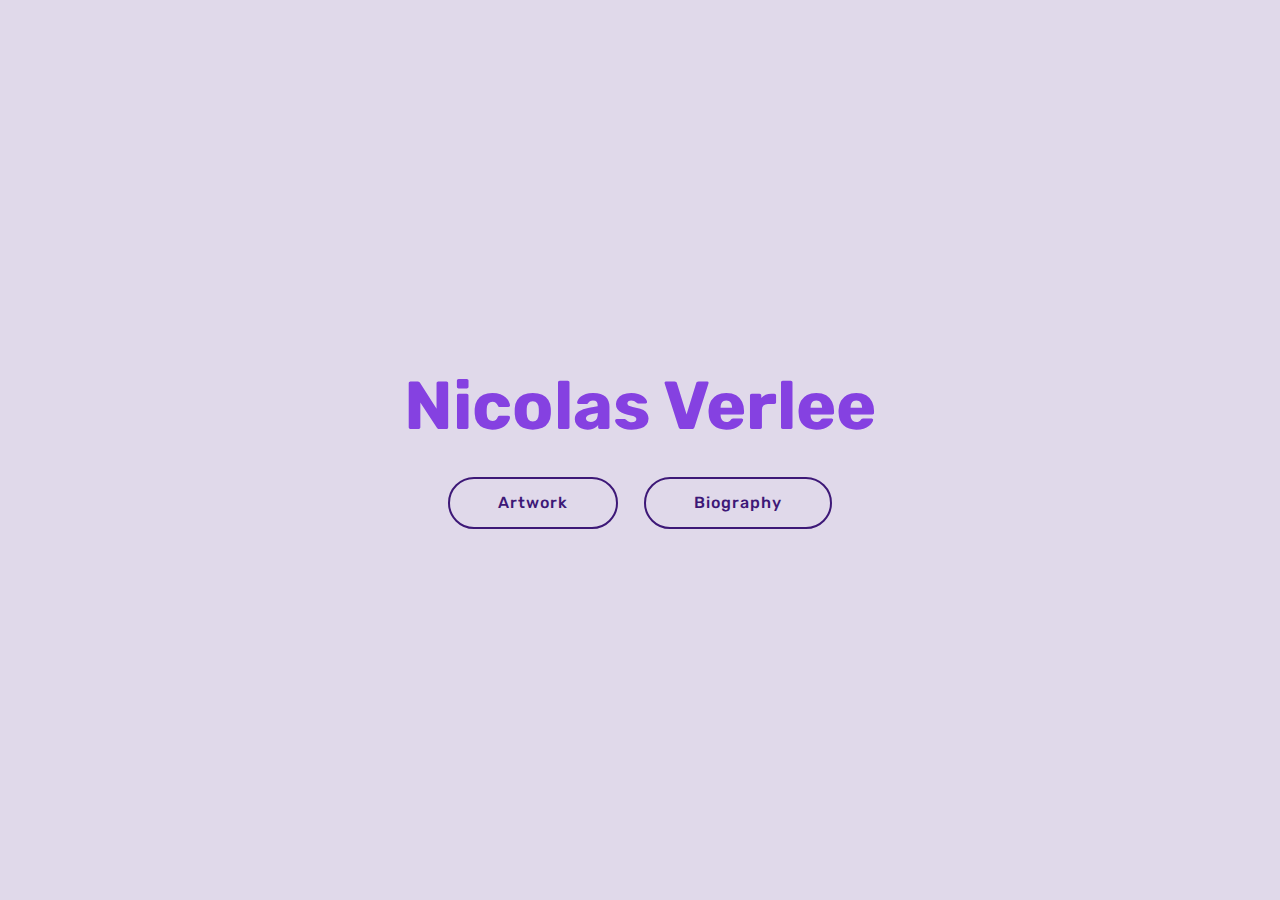
<file: index.html>
<!DOCTYPE html>
<html >
<head>
  <!-- Site made with Mobirise Website Builder v4.6.5, https://mobirise.com -->
  <meta charset="UTF-8">
  <meta http-equiv="X-UA-Compatible" content="IE=edge">
  <meta name="generator" content="Mobirise v4.6.5, mobirise.com">
  <meta name="viewport" content="width=device-width, initial-scale=1, minimum-scale=1">
  <link rel="shortcut icon" href="assets/images/collage-128x93.png" type="image/x-icon">
  <meta name="description" content="">
  <title>HOme</title>
  <link rel="stylesheet" href="assets/web/assets/mobirise-icons/mobirise-icons.css">
  <link rel="stylesheet" href="assets/tether/tether.min.css">
  <link rel="stylesheet" href="assets/bootstrap/css/bootstrap.min.css">
  <link rel="stylesheet" href="assets/bootstrap/css/bootstrap-grid.min.css">
  <link rel="stylesheet" href="assets/bootstrap/css/bootstrap-reboot.min.css">
  <link rel="stylesheet" href="assets/theme/css/style.css">
  <link rel="stylesheet" href="assets/mobirise/css/mbr-additional.css" type="text/css">
  
  
  
</head>
<body>

<!-- Google Analytics -->
<!-- Global site tag (gtag.js) - Google Analytics -->
<script async src="https://www.googletagmanager.com/gtag/js?id=UA-114956404-1"></script>
<script>
  window.dataLayer = window.dataLayer || [];
  function gtag(){dataLayer.push(arguments);}
  gtag('js', new Date());

  gtag('config', 'UA-114956404-1');
</script>

<!-- /Google Analytics -->


  <section class="header6 cid-r7bCIMxb79 mbr-fullscreen" data-bg-video="https://www.youtube.com/watch?v=gRyskc0VsTY" id="header6-1">

    

    <div class="mbr-overlay" style="opacity: 0.1; background-color: rgb(104, 41, 204);">
    </div>

    <div class="container">
        <div class="row justify-content-md-center">
            <div class="mbr-white col-md-10">
                <h1 class="mbr-section-title align-center mbr-bold pb-3 mbr-fonts-style display-1">
                    Nicolas Verlee</h1>
                
                <div class="mbr-section-btn align-center"><a class="btn btn-md btn-primary-outline display-4" href="WoRk.html">Artwork</a>
                        <a class="btn btn-md btn-primary-outline display-4" href="BiO.html">Biography<br></a></div>
            </div>
        </div>
    </div>

    
</section>


  <section class="engine"><a href="https://mobirise.ws/k">develop own website</a></section><script src="assets/web/assets/jquery/jquery.min.js"></script>
  <script src="assets/popper/popper.min.js"></script>
  <script src="assets/tether/tether.min.js"></script>
  <script src="assets/bootstrap/js/bootstrap.min.js"></script>
  <script src="assets/smoothscroll/smooth-scroll.js"></script>
  <script src="assets/cookies-alert-plugin/cookies-alert-core.js"></script>
  <script src="assets/cookies-alert-plugin/cookies-alert-script.js"></script>
  <script src="assets/ytplayer/jquery.mb.ytplayer.min.js"></script>
  <script src="assets/vimeoplayer/jquery.mb.vimeo_player.js"></script>
  <script src="assets/theme/js/script.js"></script>
  
  
<input name="cookieData" type="hidden" data-cookie-text="We use cookies to give you the best experience. Read our <a href='privacy.html'>cookie policy</a>.">
  </body>
</html>
</file>
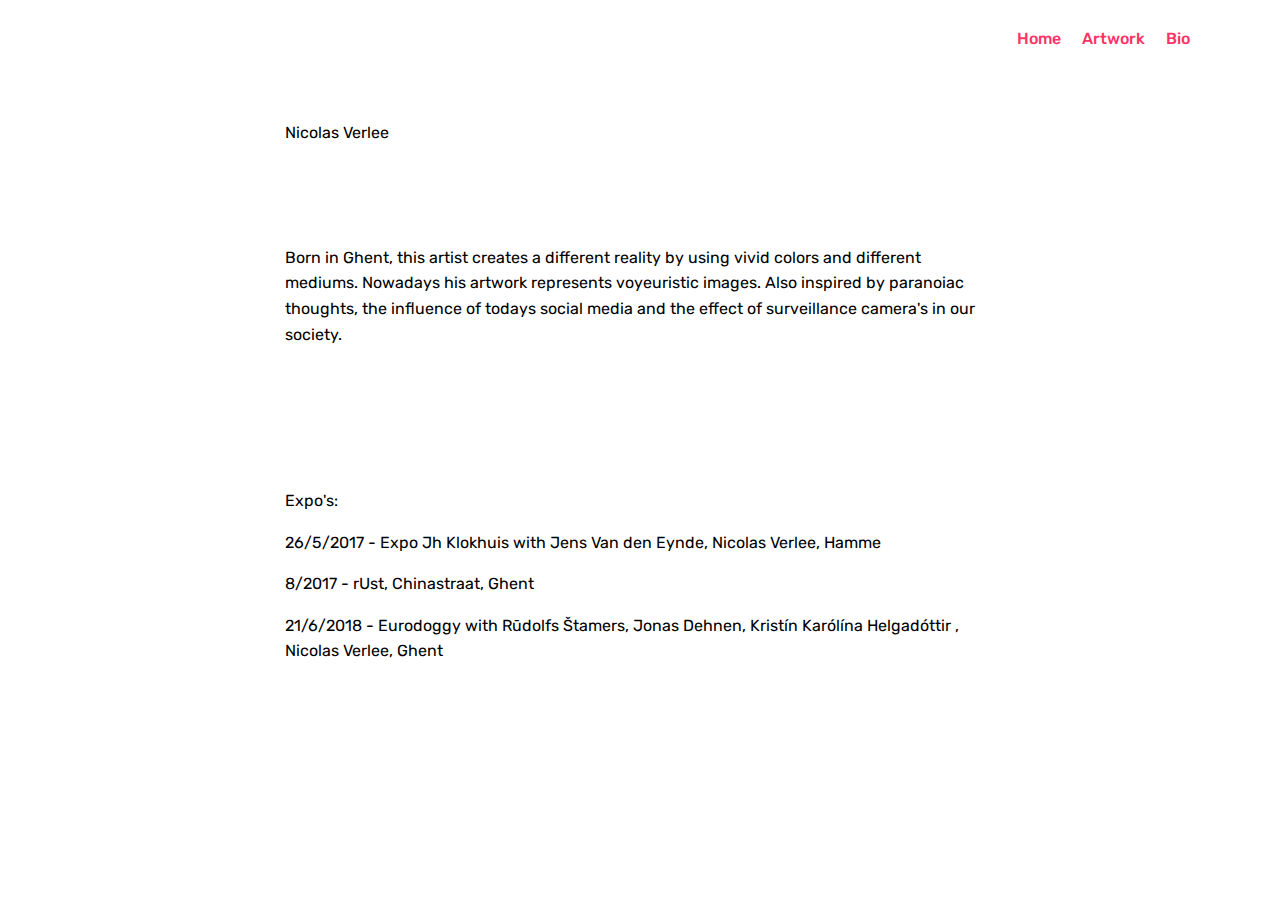
<file: BiO.html>
<!DOCTYPE html>
<html >
<head>
  <!-- Site made with Mobirise Website Builder v4.6.5, https://mobirise.com -->
  <meta charset="UTF-8">
  <meta http-equiv="X-UA-Compatible" content="IE=edge">
  <meta name="generator" content="Mobirise v4.6.5, mobirise.com">
  <meta name="viewport" content="width=device-width, initial-scale=1, minimum-scale=1">
  <link rel="shortcut icon" href="assets/images/collage-128x93.png" type="image/x-icon">
  <meta name="description" content="Site Creator Description">
  <title>BiO</title>
  <link rel="stylesheet" href="assets/web/assets/mobirise-icons/mobirise-icons.css">
  <link rel="stylesheet" href="assets/tether/tether.min.css">
  <link rel="stylesheet" href="assets/bootstrap/css/bootstrap.min.css">
  <link rel="stylesheet" href="assets/bootstrap/css/bootstrap-grid.min.css">
  <link rel="stylesheet" href="assets/bootstrap/css/bootstrap-reboot.min.css">
  <link rel="stylesheet" href="assets/dropdown/css/style.css">
  <link rel="stylesheet" href="assets/theme/css/style.css">
  <link rel="stylesheet" href="assets/mobirise/css/mbr-additional.css" type="text/css">
  
  
  
</head>
<body>

<!-- Google Analytics -->
<!-- Global site tag (gtag.js) - Google Analytics -->
<script async src="https://www.googletagmanager.com/gtag/js?id=UA-114956404-1"></script>
<script>
  window.dataLayer = window.dataLayer || [];
  function gtag(){dataLayer.push(arguments);}
  gtag('js', new Date());

  gtag('config', 'UA-114956404-1');
</script>

<!-- /Google Analytics -->


  <section class="menu cid-r8Jluvlim6" once="menu" id="menu2-v">

    

    <nav class="navbar navbar-expand beta-menu navbar-dropdown align-items-center navbar-fixed-top navbar-toggleable-sm">
        <button class="navbar-toggler navbar-toggler-right" type="button" data-toggle="collapse" data-target="#navbarSupportedContent" aria-controls="navbarSupportedContent" aria-expanded="false" aria-label="Toggle navigation">
            <div class="hamburger">
                <span></span>
                <span></span>
                <span></span>
                <span></span>
            </div>
        </button>
        <div class="menu-logo">
            <div class="navbar-brand">
                
                
            </div>
        </div>
        <div class="collapse navbar-collapse" id="navbarSupportedContent">
            <ul class="navbar-nav nav-dropdown nav-right navbar-nav-top-padding" data-app-modern-menu="true"><li class="nav-item">
                    <a class="nav-link link text-secondary display-4" href="index.html">Home</a>
                </li>
                <li class="nav-item">
                    <a class="nav-link link text-secondary display-4" href="WoRk.html">Artwork</a>
                </li><li class="nav-item"><a class="nav-link link text-secondary display-4" href="BiO.html">Bio</a></li></ul>
            
        </div>
    </nav>
</section>

<section class="engine"><a href="https://mobirise.ws/g">create own website</a></section><section class="mbr-section article content1 cid-r8Jm1hoQav" id="content1-x">
    
     

    <div class="container">
        <div class="media-container-row">
            <div class="mbr-text col-12 col-md-8 mbr-fonts-style display-7"><p>Nicolas Verlee</p><p><span style="font-size: 1rem;"><br></span></p><p><span style="font-size: 1rem;"><br></span></p><p><span style="font-size: 1rem;">Born in Ghent, this artist creates a different reality by using vivid colors and different mediums. Nowadays his artwork represents voyeuristic images. Also inspired by paranoiac thoughts, the influence of todays social media and the effect of surveillance camera's in our society.&nbsp;</span></p><p><br></p><p><br></p><p><br></p><p>Expo's:</p><p>26/5/2017 - Expo Jh Klokhuis with Jens Van den Eynde, Nicolas Verlee, Hamme</p><p>8/2017 - rUst, Chinastraat, Ghent</p><p>21/6/2018 - Eurodoggy with Rūdolfs Štamers, Jonas Dehnen, Kristín Karólína Helgadóttir , Nicolas Verlee, Ghent</p></div>
        </div>
    </div>
</section>


  <script src="assets/web/assets/jquery/jquery.min.js"></script>
  <script src="assets/popper/popper.min.js"></script>
  <script src="assets/tether/tether.min.js"></script>
  <script src="assets/bootstrap/js/bootstrap.min.js"></script>
  <script src="assets/smoothscroll/smooth-scroll.js"></script>
  <script src="assets/cookies-alert-plugin/cookies-alert-core.js"></script>
  <script src="assets/cookies-alert-plugin/cookies-alert-script.js"></script>
  <script src="assets/dropdown/js/script.min.js"></script>
  <script src="assets/touchswipe/jquery.touch-swipe.min.js"></script>
  <script src="assets/theme/js/script.js"></script>
  
  
<input name="cookieData" type="hidden" data-cookie-text="We use cookies to give you the best experience. Read our <a href='privacy.html'>cookie policy</a>.">
  </body>
</html>
</file>
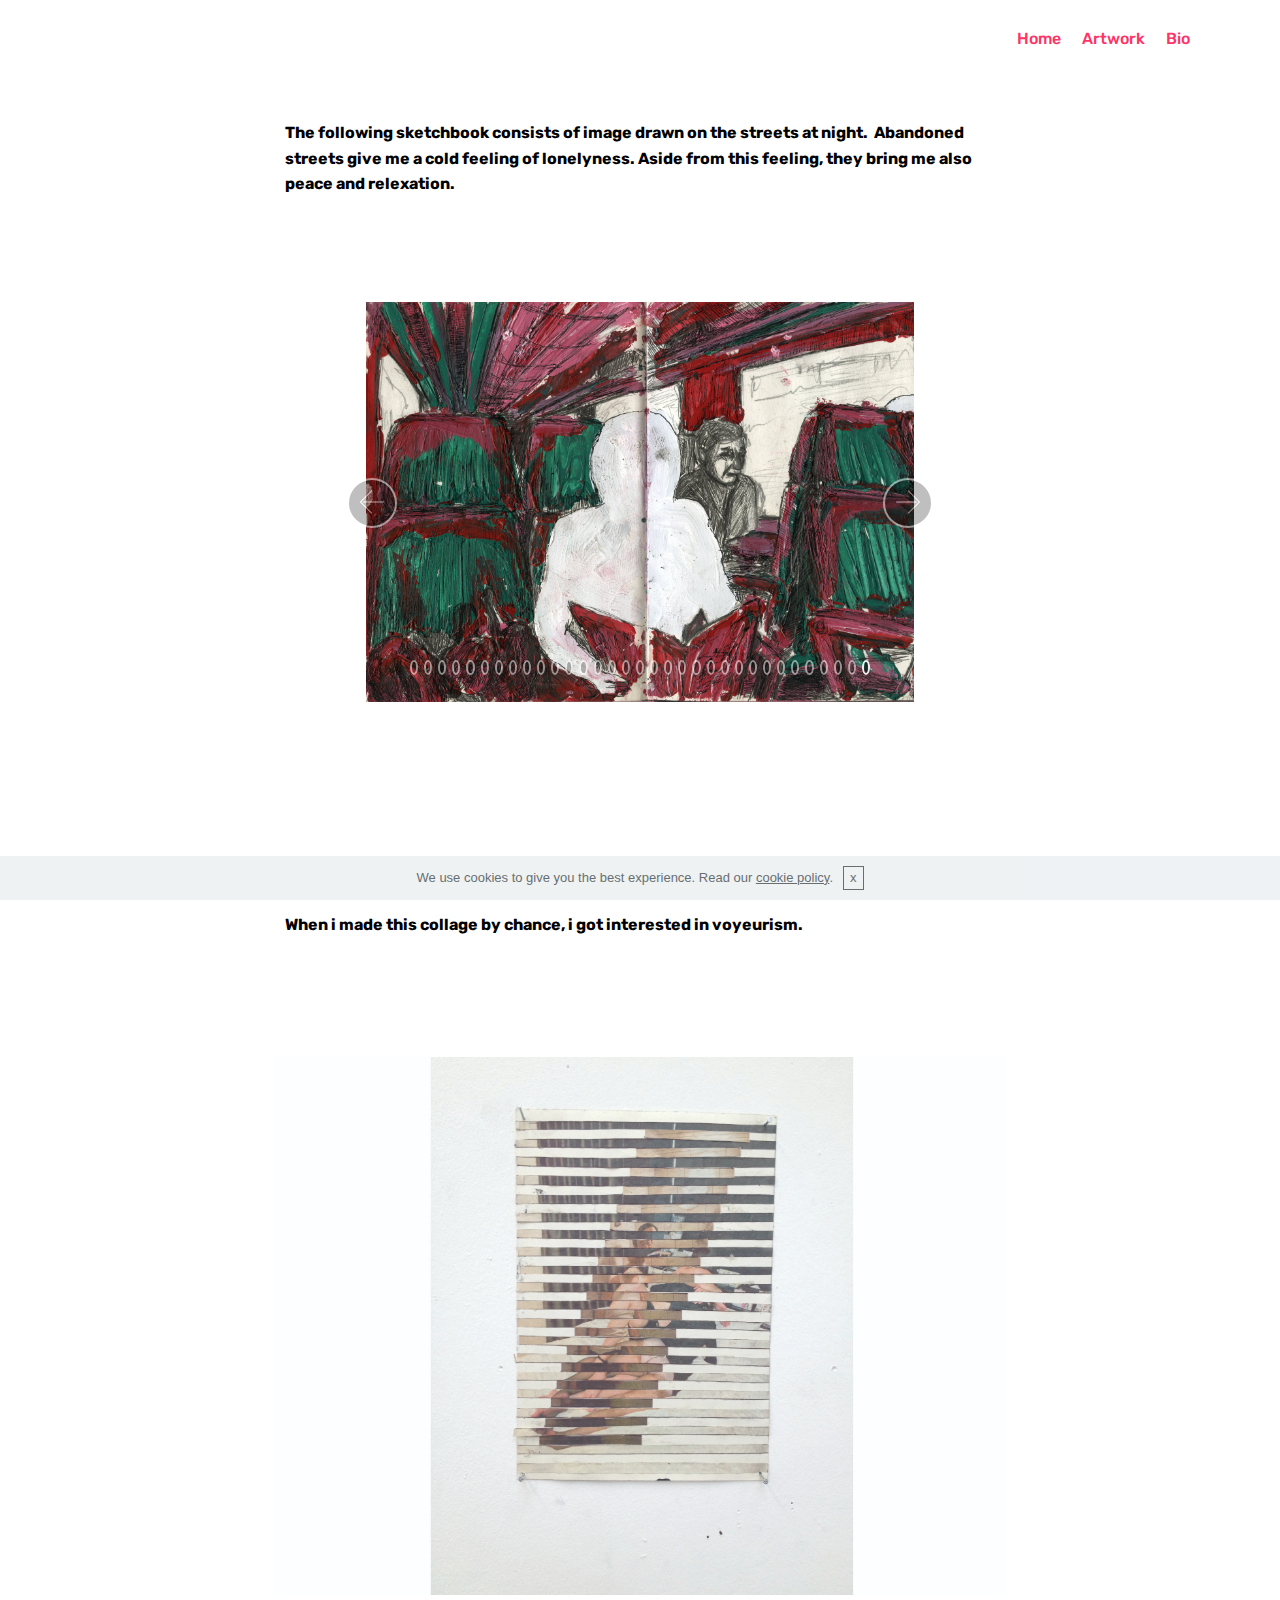
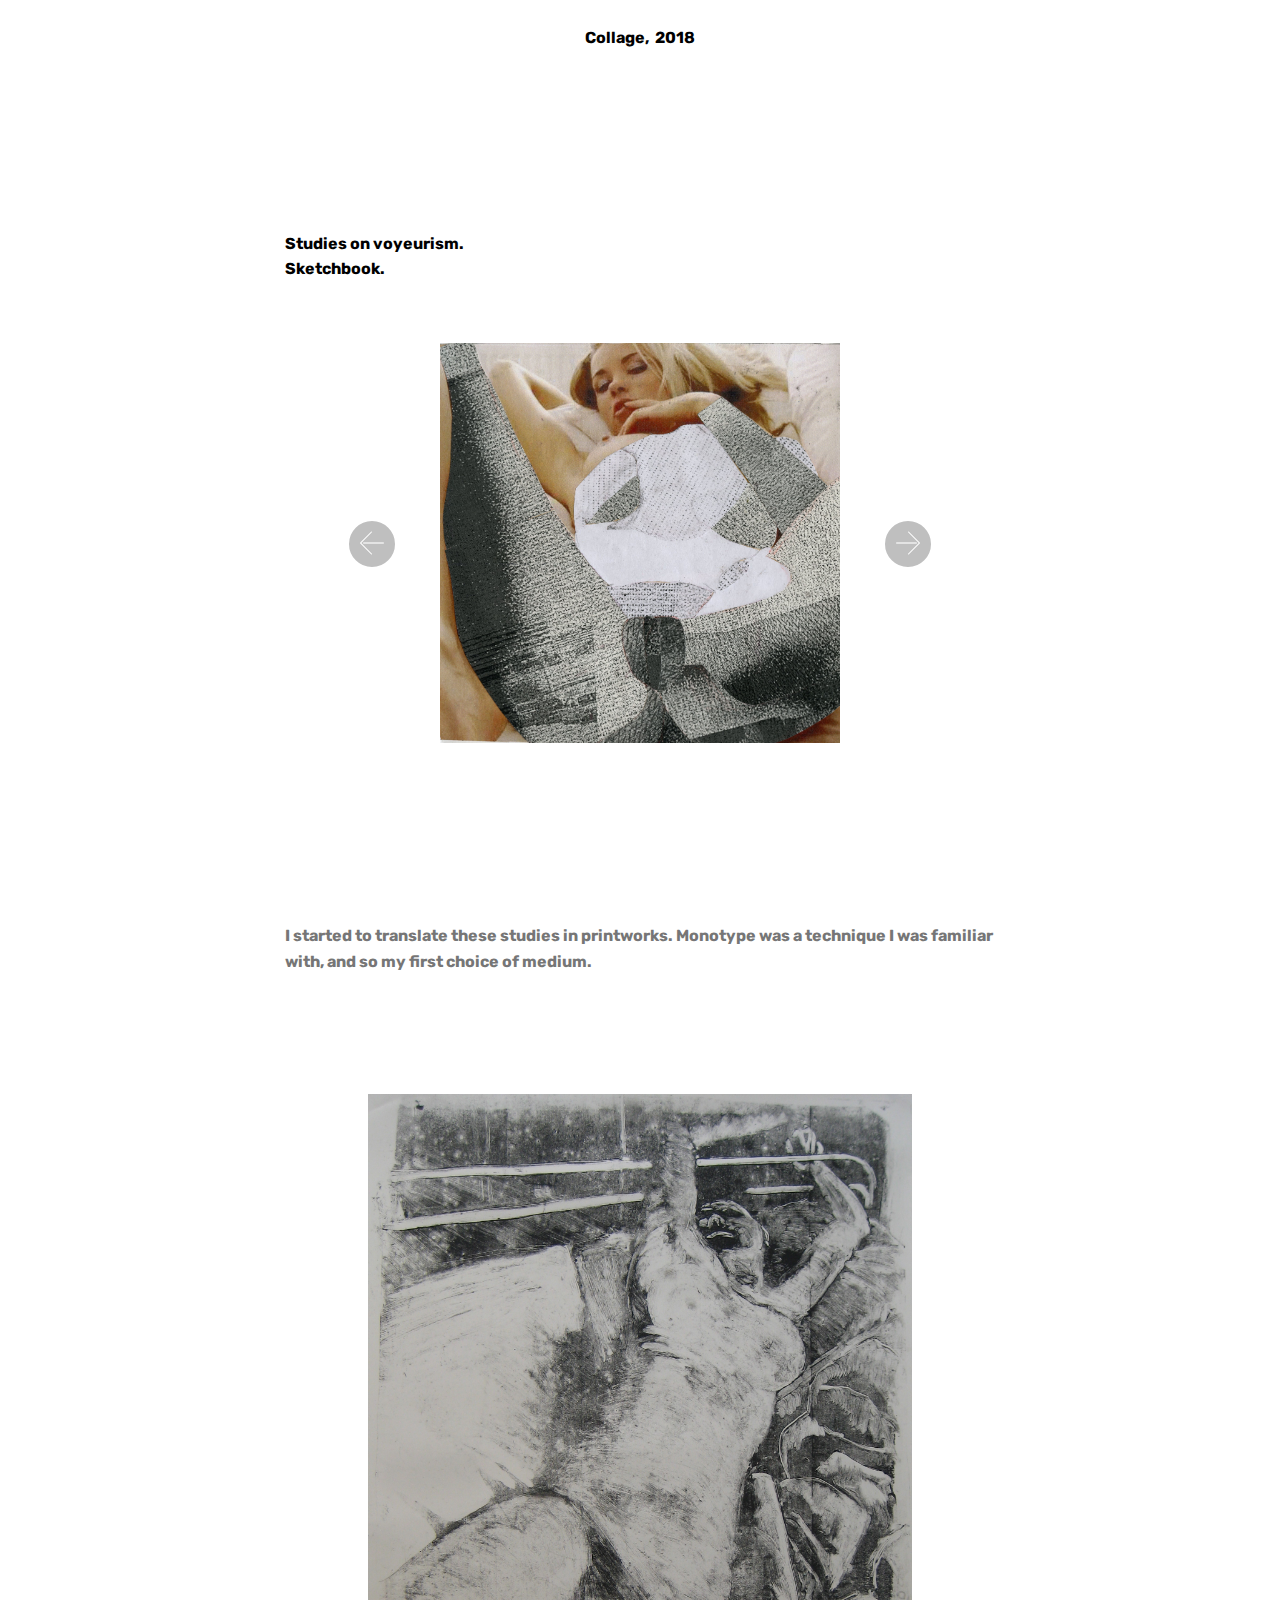
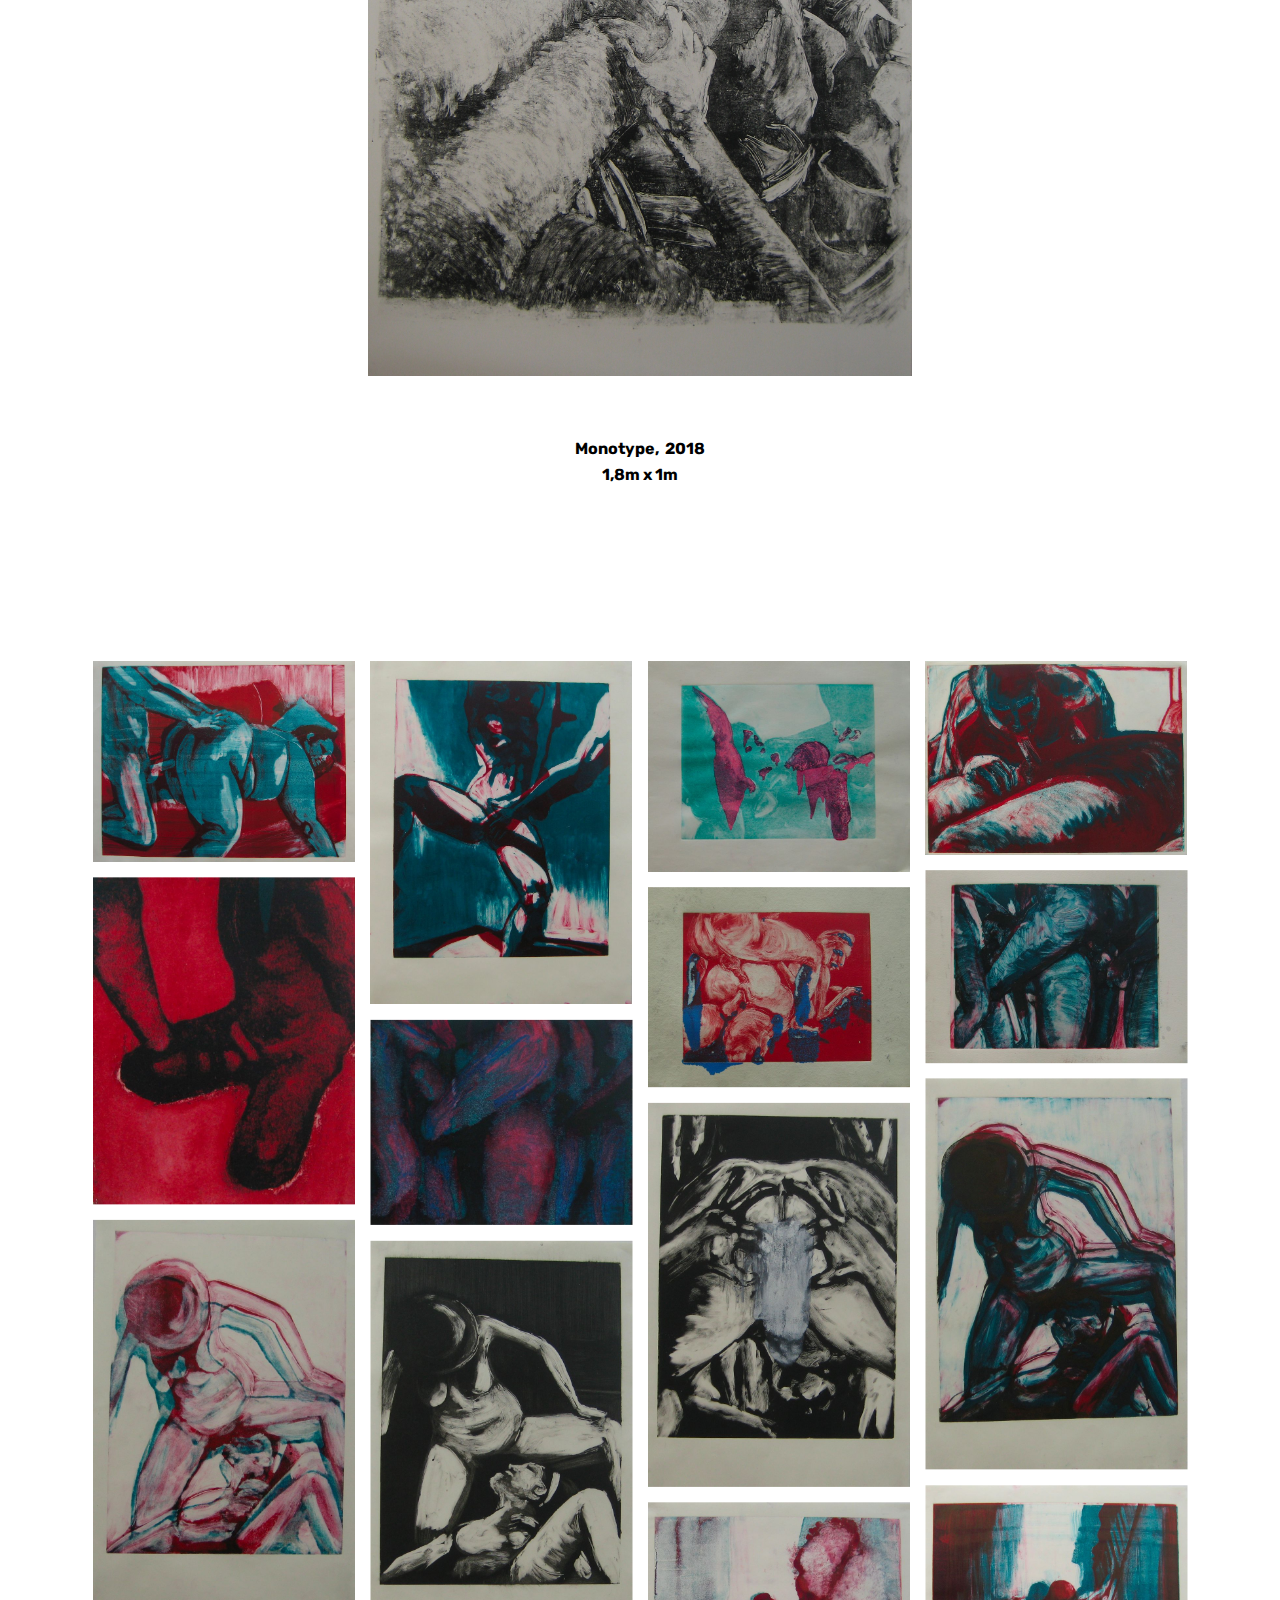
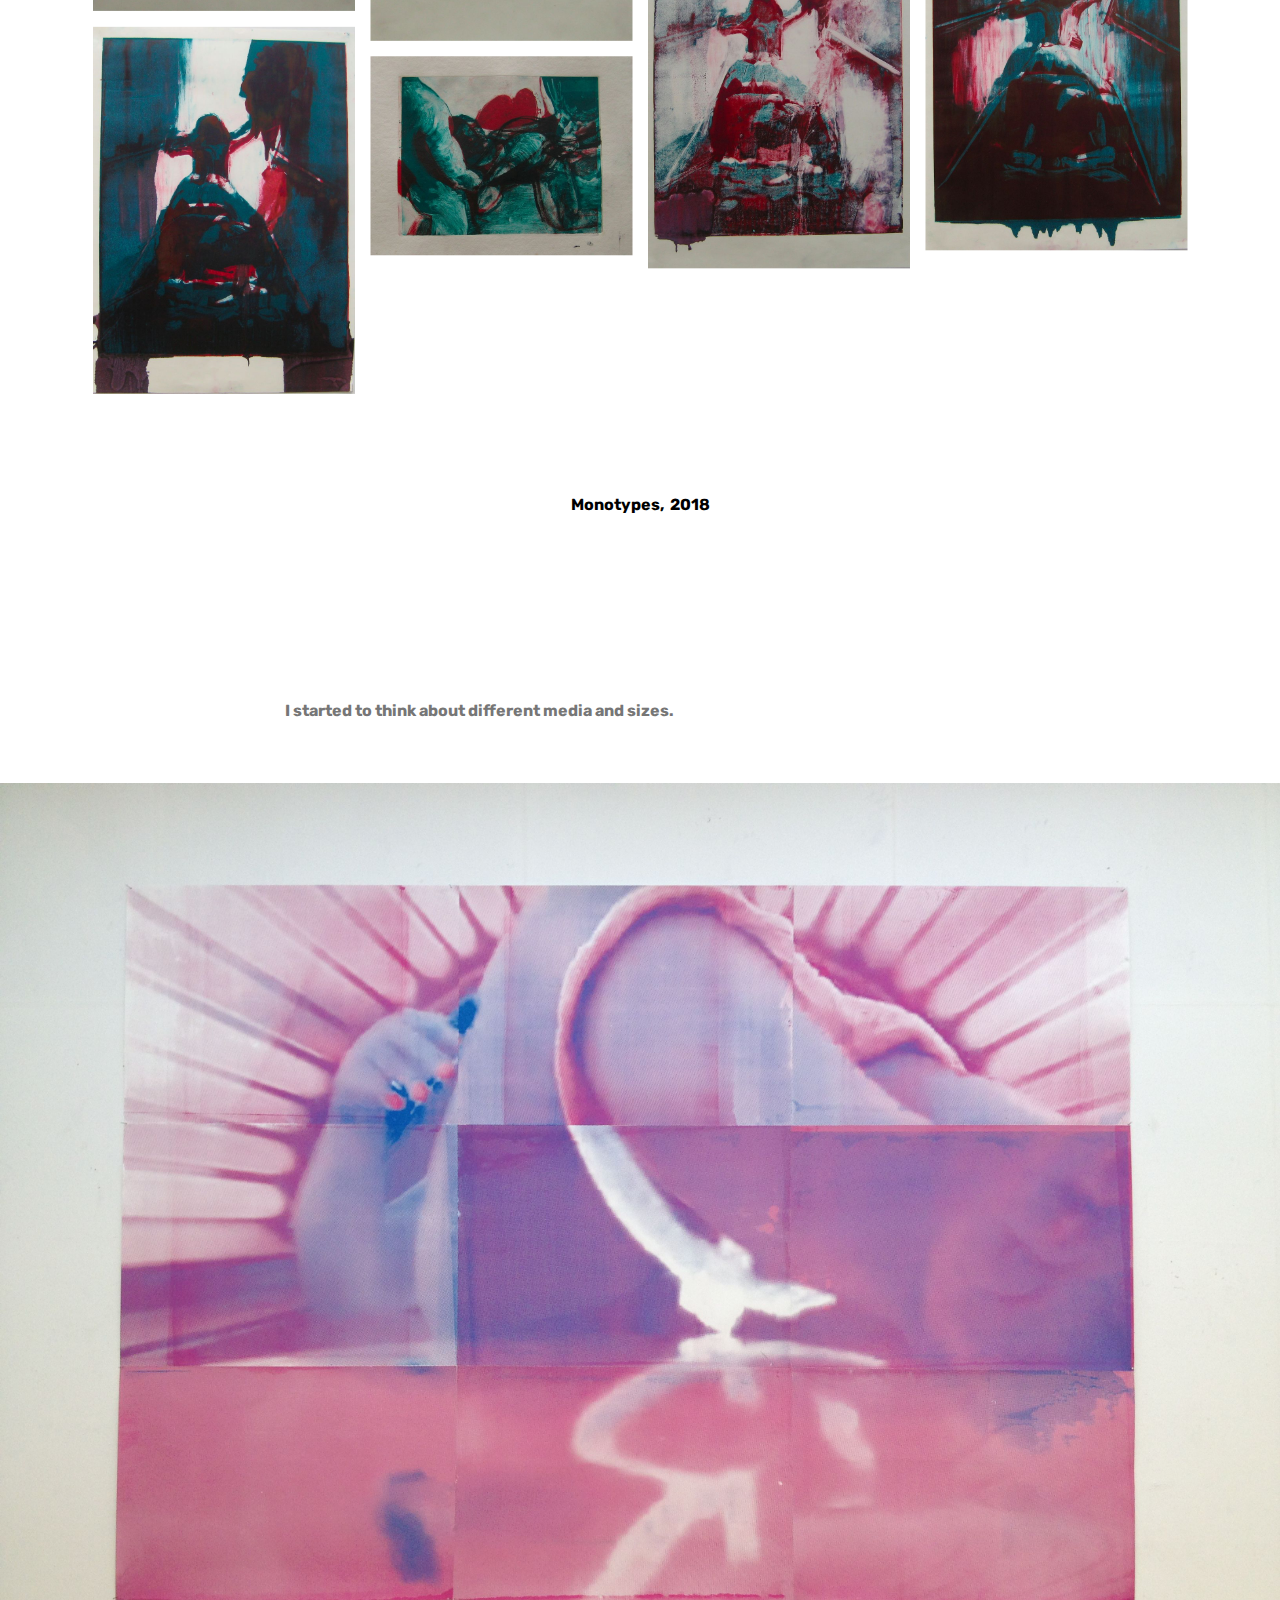
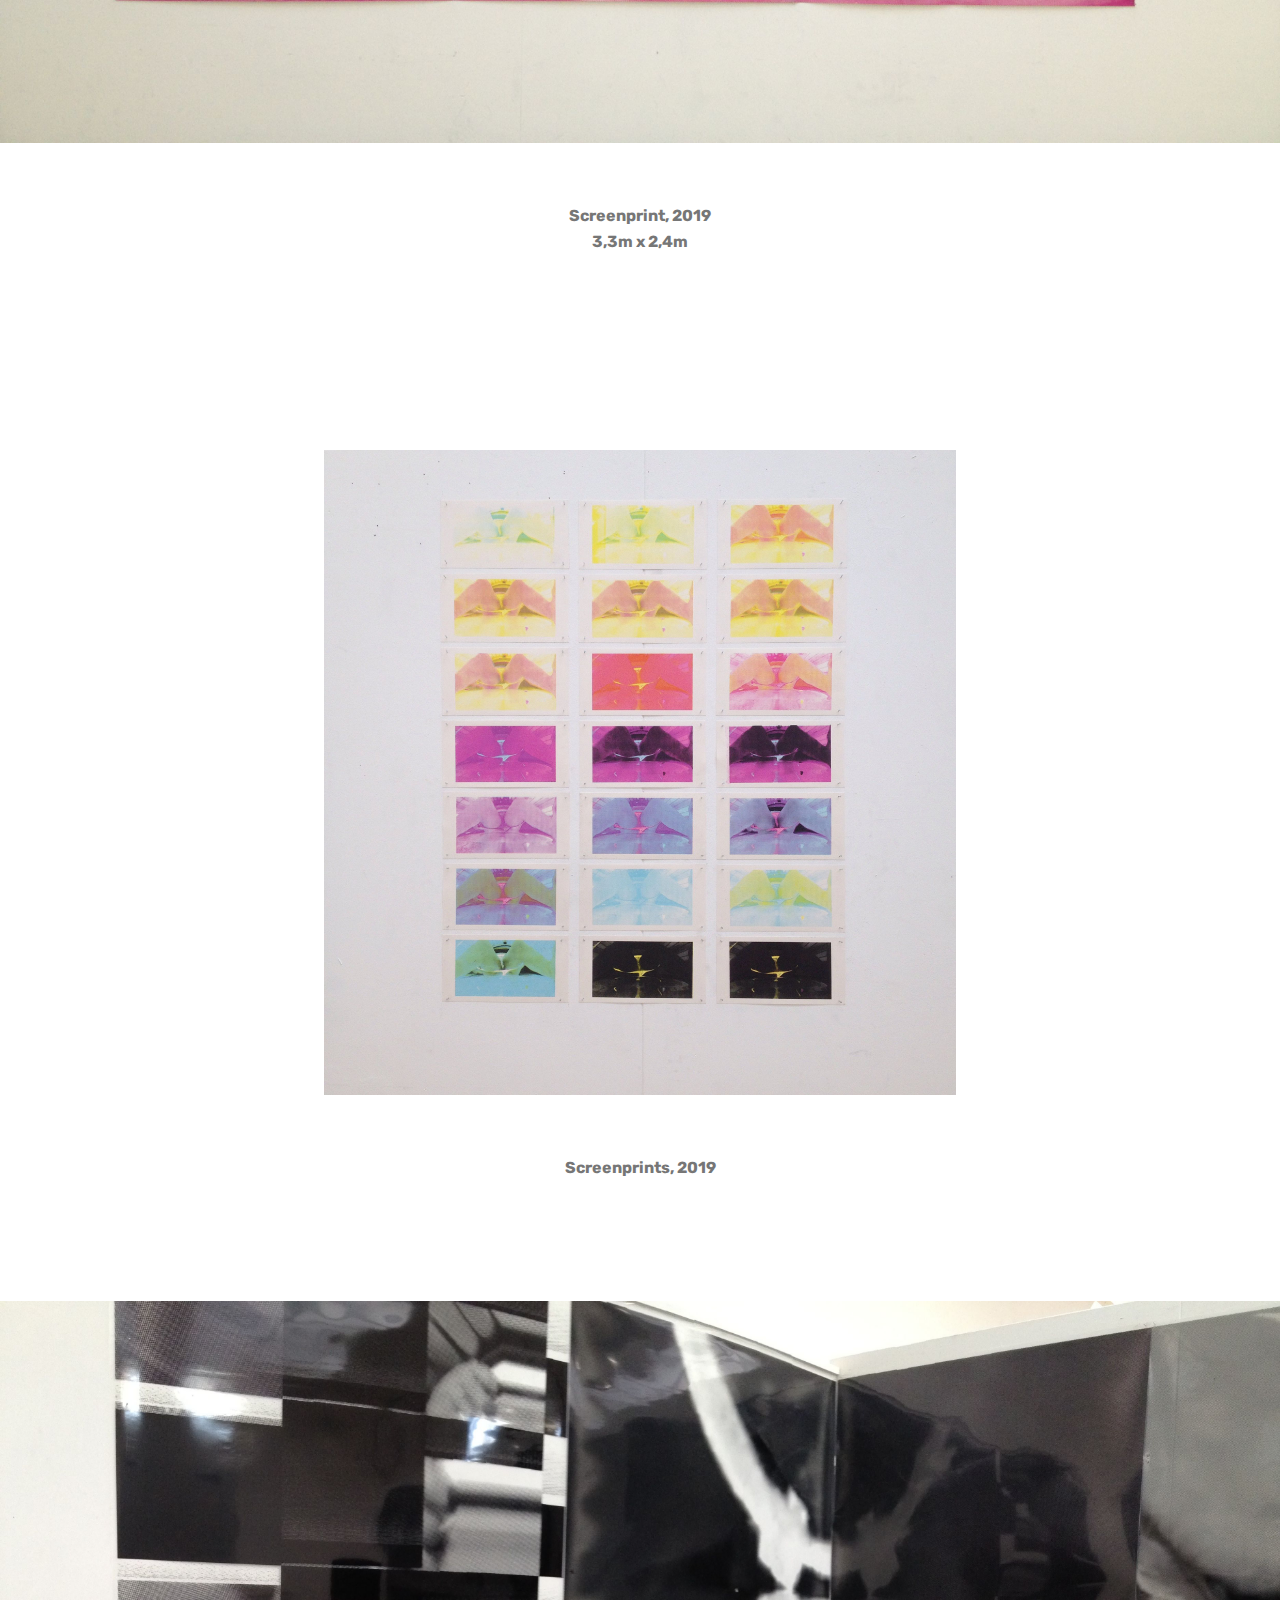
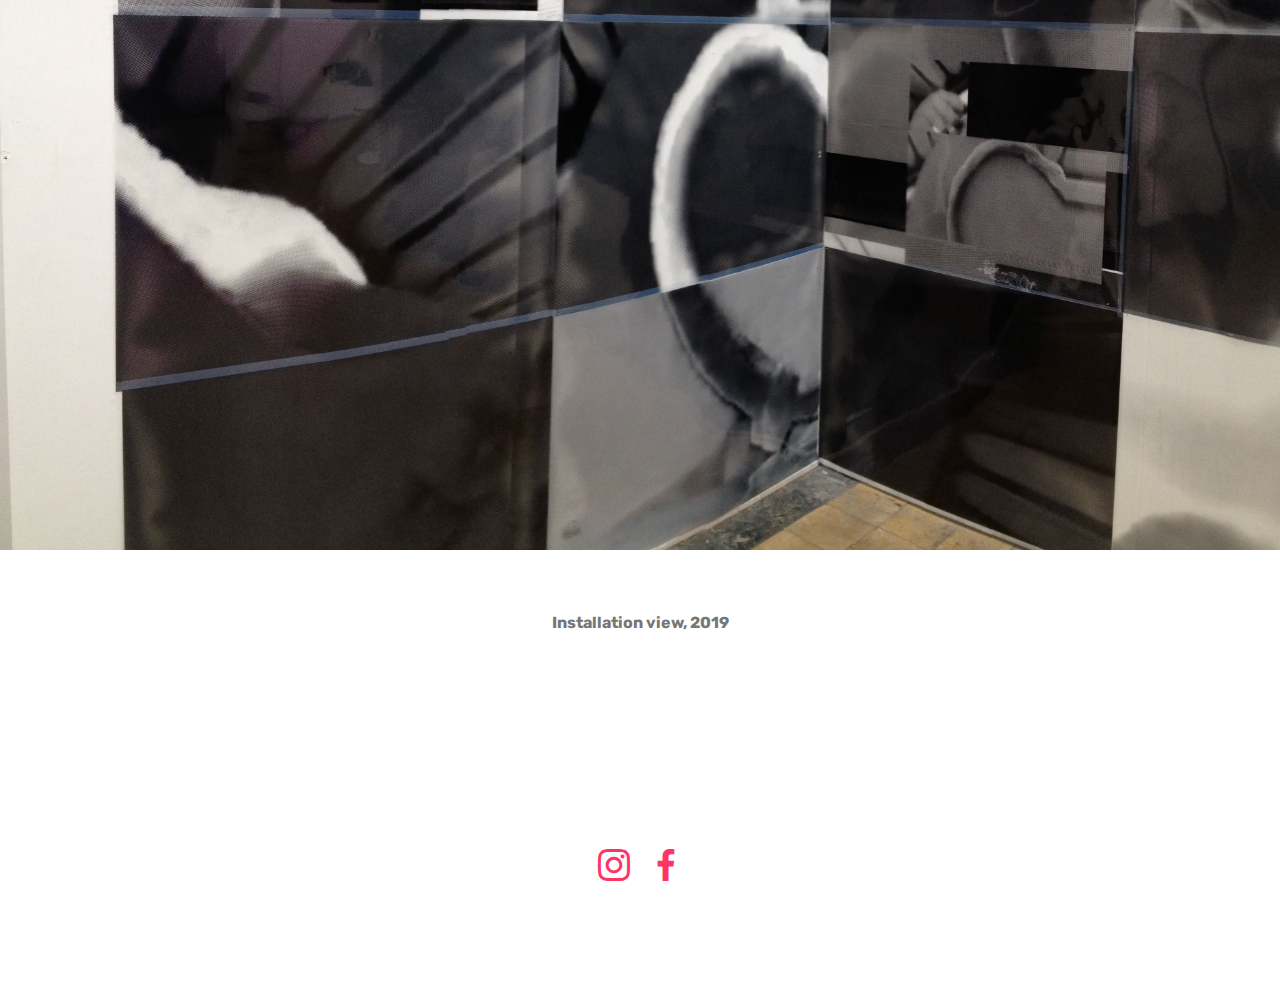
<file: WoRk.html>
<!DOCTYPE html>
<html >
<head>
  <!-- Site made with Mobirise Website Builder v4.6.5, https://mobirise.com -->
  <meta charset="UTF-8">
  <meta http-equiv="X-UA-Compatible" content="IE=edge">
  <meta name="generator" content="Mobirise v4.6.5, mobirise.com">
  <meta name="viewport" content="width=device-width, initial-scale=1, minimum-scale=1">
  <link rel="shortcut icon" href="assets/images/collage-128x93.png" type="image/x-icon">
  <meta name="description" content="Web Builder Description">
  <title>WoRk</title>
  <link rel="stylesheet" href="assets/web/assets/mobirise-icons/mobirise-icons.css">
  <link rel="stylesheet" href="assets/tether/tether.min.css">
  <link rel="stylesheet" href="assets/bootstrap/css/bootstrap.min.css">
  <link rel="stylesheet" href="assets/bootstrap/css/bootstrap-grid.min.css">
  <link rel="stylesheet" href="assets/bootstrap/css/bootstrap-reboot.min.css">
  <link rel="stylesheet" href="assets/dropdown/css/style.css">
  <link rel="stylesheet" href="assets/socicon/css/styles.css">
  <link rel="stylesheet" href="assets/theme/css/style.css">
  <link rel="stylesheet" href="assets/gallery/style.css">
  <link rel="stylesheet" href="assets/mobirise/css/mbr-additional.css" type="text/css">
  
  
  
</head>
<body>

<!-- Google Analytics -->
<!-- Global site tag (gtag.js) - Google Analytics -->
<script async src="https://www.googletagmanager.com/gtag/js?id=UA-114956404-1"></script>
<script>
  window.dataLayer = window.dataLayer || [];
  function gtag(){dataLayer.push(arguments);}
  gtag('js', new Date());

  gtag('config', 'UA-114956404-1');
</script>

<!-- /Google Analytics -->


  <section class="menu cid-r8Jl5yvld0" once="menu" id="menu2-u">

    

    <nav class="navbar navbar-expand beta-menu navbar-dropdown align-items-center navbar-fixed-top navbar-toggleable-sm">
        <button class="navbar-toggler navbar-toggler-right" type="button" data-toggle="collapse" data-target="#navbarSupportedContent" aria-controls="navbarSupportedContent" aria-expanded="false" aria-label="Toggle navigation">
            <div class="hamburger">
                <span></span>
                <span></span>
                <span></span>
                <span></span>
            </div>
        </button>
        <div class="menu-logo">
            <div class="navbar-brand">
                
                
            </div>
        </div>
        <div class="collapse navbar-collapse" id="navbarSupportedContent">
            <ul class="navbar-nav nav-dropdown nav-right navbar-nav-top-padding" data-app-modern-menu="true"><li class="nav-item">
                    <a class="nav-link link text-secondary display-4" href="index.html">Home</a>
                </li>
                <li class="nav-item">
                    <a class="nav-link link text-secondary display-4" href="WoRk.html">Artwork</a>
                </li><li class="nav-item"><a class="nav-link link text-secondary display-4" href="BiO.html">Bio</a></li></ul>
            
        </div>
    </nav>
</section>

<section class="engine"><a href="https://mobirise.ws/p">open source website creator</a></section><section class="mbr-section article content1 cid-r8xhiFVh1s" id="content1-7">
    
     

    <div class="container">
        <div class="media-container-row">
            <div class="mbr-text col-12 col-md-8 mbr-fonts-style display-7"><font color="#000000"><strong>The following sketchbook consists of image drawn on the streets at night. &nbsp;Abandoned streets give me a cold feeling of lonelyness. Aside from this feeling, they bring me also peace and relexation.</strong></font></div>
        </div>
    </div>
</section>

<section class="carousel slide cid-ripKoeajam" data-interval="false" id="slider2-15">

    
    <div class="container content-slider">
        <div class="content-slider-wrap">
            <div><div class="mbr-slider slide carousel" data-pause="true" data-keyboard="false" data-ride="false" data-interval="false"><ol class="carousel-indicators"><li data-app-prevent-settings="" data-target="#slider2-15" data-slide-to="0"></li><li data-app-prevent-settings="" data-target="#slider2-15" data-slide-to="1"></li><li data-app-prevent-settings="" data-target="#slider2-15" data-slide-to="2"></li><li data-app-prevent-settings="" data-target="#slider2-15" data-slide-to="3"></li><li data-app-prevent-settings="" data-target="#slider2-15" data-slide-to="4"></li><li data-app-prevent-settings="" data-target="#slider2-15" data-slide-to="5"></li><li data-app-prevent-settings="" data-target="#slider2-15" data-slide-to="6"></li><li data-app-prevent-settings="" data-target="#slider2-15" data-slide-to="7"></li><li data-app-prevent-settings="" data-target="#slider2-15" data-slide-to="8"></li><li data-app-prevent-settings="" data-target="#slider2-15" data-slide-to="9"></li><li data-app-prevent-settings="" data-target="#slider2-15" data-slide-to="10"></li><li data-app-prevent-settings="" data-target="#slider2-15" data-slide-to="11"></li><li data-app-prevent-settings="" data-target="#slider2-15" data-slide-to="12"></li><li data-app-prevent-settings="" data-target="#slider2-15" data-slide-to="13"></li><li data-app-prevent-settings="" data-target="#slider2-15" data-slide-to="14"></li><li data-app-prevent-settings="" data-target="#slider2-15" data-slide-to="15"></li><li data-app-prevent-settings="" data-target="#slider2-15" data-slide-to="16"></li><li data-app-prevent-settings="" data-target="#slider2-15" data-slide-to="17"></li><li data-app-prevent-settings="" data-target="#slider2-15" data-slide-to="18"></li><li data-app-prevent-settings="" data-target="#slider2-15" data-slide-to="19"></li><li data-app-prevent-settings="" data-target="#slider2-15" data-slide-to="20"></li><li data-app-prevent-settings="" data-target="#slider2-15" data-slide-to="21"></li><li data-app-prevent-settings="" data-target="#slider2-15" data-slide-to="22"></li><li data-app-prevent-settings="" data-target="#slider2-15" data-slide-to="23"></li><li data-app-prevent-settings="" data-target="#slider2-15" data-slide-to="24"></li><li data-app-prevent-settings="" data-target="#slider2-15" data-slide-to="25"></li><li data-app-prevent-settings="" data-target="#slider2-15" data-slide-to="26"></li><li data-app-prevent-settings="" data-target="#slider2-15" data-slide-to="27"></li><li data-app-prevent-settings="" data-target="#slider2-15" data-slide-to="28"></li><li data-app-prevent-settings="" data-target="#slider2-15" data-slide-to="29"></li><li data-app-prevent-settings="" data-target="#slider2-15" data-slide-to="30"></li><li data-app-prevent-settings="" data-target="#slider2-15" data-slide-to="31"></li><li data-app-prevent-settings="" data-target="#slider2-15" class=" active" data-slide-to="32"></li></ol><div class="carousel-inner" role="listbox"><div class="carousel-item slider-fullscreen-image" data-bg-video-slide="false" style="background-image: url(assets/images/img036.jpg);"><div class="container container-slide"><div class="image_wrapper"><img src="assets/images/img036.jpg"><div class="carousel-caption justify-content-center"><div class="col-10 align-center"></div></div></div></div></div><div class="carousel-item slider-fullscreen-image" data-bg-video-slide="false" style="background-image: url(assets/images/img037.jpg);"><div class="container container-slide"><div class="image_wrapper"><img src="assets/images/img037.jpg"><div class="carousel-caption justify-content-center"><div class="col-10 align-center"></div></div></div></div></div><div class="carousel-item slider-fullscreen-image" data-bg-video-slide="false" style="background-image: url(assets/images/img038.jpg);"><div class="container container-slide"><div class="image_wrapper"><img src="assets/images/img038.jpg"><div class="carousel-caption justify-content-center"><div class="col-10 align-center"></div></div></div></div></div><div class="carousel-item slider-fullscreen-image" data-bg-video-slide="false" style="background-image: url(assets/images/img039.jpg);"><div class="container container-slide"><div class="image_wrapper"><img src="assets/images/img039.jpg"><div class="carousel-caption justify-content-center"><div class="col-10 align-center"></div></div></div></div></div><div class="carousel-item slider-fullscreen-image" data-bg-video-slide="false" style="background-image: url(assets/images/img040.jpg);"><div class="container container-slide"><div class="image_wrapper"><img src="assets/images/img040.jpg"><div class="carousel-caption justify-content-center"><div class="col-10 align-center"></div></div></div></div></div><div class="carousel-item slider-fullscreen-image" data-bg-video-slide="false" style="background-image: url(assets/images/img041.jpg);"><div class="container container-slide"><div class="image_wrapper"><img src="assets/images/img041.jpg"><div class="carousel-caption justify-content-center"><div class="col-10 align-center"></div></div></div></div></div><div class="carousel-item slider-fullscreen-image" data-bg-video-slide="false" style="background-image: url(assets/images/img042.jpg);"><div class="container container-slide"><div class="image_wrapper"><img src="assets/images/img042.jpg"><div class="carousel-caption justify-content-center"><div class="col-10 align-center"></div></div></div></div></div><div class="carousel-item slider-fullscreen-image" data-bg-video-slide="false" style="background-image: url(assets/images/img043.jpg);"><div class="container container-slide"><div class="image_wrapper"><img src="assets/images/img043.jpg"><div class="carousel-caption justify-content-center"><div class="col-10 align-center"></div></div></div></div></div><div class="carousel-item slider-fullscreen-image" data-bg-video-slide="false" style="background-image: url(assets/images/img044.jpg);"><div class="container container-slide"><div class="image_wrapper"><img src="assets/images/img044.jpg"><div class="carousel-caption justify-content-center"><div class="col-10 align-center"></div></div></div></div></div><div class="carousel-item slider-fullscreen-image" data-bg-video-slide="false" style="background-image: url(assets/images/img045.jpg);"><div class="container container-slide"><div class="image_wrapper"><img src="assets/images/img045.jpg"><div class="carousel-caption justify-content-center"><div class="col-10 align-center"></div></div></div></div></div><div class="carousel-item slider-fullscreen-image" data-bg-video-slide="false" style="background-image: url(assets/images/img046.jpg);"><div class="container container-slide"><div class="image_wrapper"><img src="assets/images/img046.jpg"><div class="carousel-caption justify-content-center"><div class="col-10 align-center"></div></div></div></div></div><div class="carousel-item slider-fullscreen-image" data-bg-video-slide="false" style="background-image: url(assets/images/img047.jpg);"><div class="container container-slide"><div class="image_wrapper"><img src="assets/images/img047.jpg"><div class="carousel-caption justify-content-center"><div class="col-10 align-center"></div></div></div></div></div><div class="carousel-item slider-fullscreen-image" data-bg-video-slide="false" style="background-image: url(assets/images/img048.jpg);"><div class="container container-slide"><div class="image_wrapper"><img src="assets/images/img048.jpg"><div class="carousel-caption justify-content-center"><div class="col-10 align-center"></div></div></div></div></div><div class="carousel-item slider-fullscreen-image" data-bg-video-slide="false" style="background-image: url(assets/images/img049.jpg);"><div class="container container-slide"><div class="image_wrapper"><img src="assets/images/img049.jpg"><div class="carousel-caption justify-content-center"><div class="col-10 align-center"></div></div></div></div></div><div class="carousel-item slider-fullscreen-image" data-bg-video-slide="false" style="background-image: url(assets/images/img050.jpg);"><div class="container container-slide"><div class="image_wrapper"><img src="assets/images/img050.jpg"><div class="carousel-caption justify-content-center"><div class="col-10 align-center"></div></div></div></div></div><div class="carousel-item slider-fullscreen-image" data-bg-video-slide="false" style="background-image: url(assets/images/img051.jpg);"><div class="container container-slide"><div class="image_wrapper"><img src="assets/images/img051.jpg"><div class="carousel-caption justify-content-center"><div class="col-10 align-center"></div></div></div></div></div><div class="carousel-item slider-fullscreen-image" data-bg-video-slide="false" style="background-image: url(assets/images/img052.jpg);"><div class="container container-slide"><div class="image_wrapper"><img src="assets/images/img052.jpg"><div class="carousel-caption justify-content-center"><div class="col-10 align-center"></div></div></div></div></div><div class="carousel-item slider-fullscreen-image" data-bg-video-slide="false" style="background-image: url(assets/images/img053.jpg);"><div class="container container-slide"><div class="image_wrapper"><img src="assets/images/img053.jpg"><div class="carousel-caption justify-content-center"><div class="col-10 align-center"></div></div></div></div></div><div class="carousel-item slider-fullscreen-image" data-bg-video-slide="false" style="background-image: url(assets/images/img054.jpg);"><div class="container container-slide"><div class="image_wrapper"><img src="assets/images/img054.jpg"><div class="carousel-caption justify-content-center"><div class="col-10 align-center"></div></div></div></div></div><div class="carousel-item slider-fullscreen-image" data-bg-video-slide="false" style="background-image: url(assets/images/img055.jpg);"><div class="container container-slide"><div class="image_wrapper"><img src="assets/images/img055.jpg"><div class="carousel-caption justify-content-center"><div class="col-10 align-center"></div></div></div></div></div><div class="carousel-item slider-fullscreen-image" data-bg-video-slide="false" style="background-image: url(assets/images/img056.jpg);"><div class="container container-slide"><div class="image_wrapper"><img src="assets/images/img056.jpg"><div class="carousel-caption justify-content-center"><div class="col-10 align-center"></div></div></div></div></div><div class="carousel-item slider-fullscreen-image" data-bg-video-slide="false" style="background-image: url(assets/images/img058.jpg);"><div class="container container-slide"><div class="image_wrapper"><img src="assets/images/img058.jpg"><div class="carousel-caption justify-content-center"><div class="col-10 align-center"></div></div></div></div></div><div class="carousel-item slider-fullscreen-image" data-bg-video-slide="false" style="background-image: url(assets/images/img059.jpg);"><div class="container container-slide"><div class="image_wrapper"><img src="assets/images/img059.jpg"><div class="carousel-caption justify-content-center"><div class="col-10 align-center"></div></div></div></div></div><div class="carousel-item slider-fullscreen-image" data-bg-video-slide="false" style="background-image: url(assets/images/img060.jpg);"><div class="container container-slide"><div class="image_wrapper"><img src="assets/images/img060.jpg"><div class="carousel-caption justify-content-center"><div class="col-10 align-center"></div></div></div></div></div><div class="carousel-item slider-fullscreen-image" data-bg-video-slide="false" style="background-image: url(assets/images/img061.jpg);"><div class="container container-slide"><div class="image_wrapper"><img src="assets/images/img061.jpg"><div class="carousel-caption justify-content-center"><div class="col-10 align-center"></div></div></div></div></div><div class="carousel-item slider-fullscreen-image" data-bg-video-slide="false" style="background-image: url(assets/images/img062.jpg);"><div class="container container-slide"><div class="image_wrapper"><img src="assets/images/img062.jpg"><div class="carousel-caption justify-content-center"><div class="col-10 align-center"></div></div></div></div></div><div class="carousel-item slider-fullscreen-image" data-bg-video-slide="false" style="background-image: url(assets/images/img063.jpg);"><div class="container container-slide"><div class="image_wrapper"><img src="assets/images/img063.jpg"><div class="carousel-caption justify-content-center"><div class="col-10 align-center"></div></div></div></div></div><div class="carousel-item slider-fullscreen-image" data-bg-video-slide="false" style="background-image: url(assets/images/img064.jpg);"><div class="container container-slide"><div class="image_wrapper"><img src="assets/images/img064.jpg"><div class="carousel-caption justify-content-center"><div class="col-10 align-center"></div></div></div></div></div><div class="carousel-item slider-fullscreen-image" data-bg-video-slide="false" style="background-image: url(assets/images/img065.jpg);"><div class="container container-slide"><div class="image_wrapper"><img src="assets/images/img065.jpg"><div class="carousel-caption justify-content-center"><div class="col-10 align-center"></div></div></div></div></div><div class="carousel-item slider-fullscreen-image" data-bg-video-slide="false" style="background-image: url(assets/images/img066.jpg);"><div class="container container-slide"><div class="image_wrapper"><img src="assets/images/img066.jpg"><div class="carousel-caption justify-content-center"><div class="col-10 align-center"></div></div></div></div></div><div class="carousel-item slider-fullscreen-image" data-bg-video-slide="false" style="background-image: url(assets/images/img067.jpg);"><div class="container container-slide"><div class="image_wrapper"><img src="assets/images/img067.jpg"><div class="carousel-caption justify-content-center"><div class="col-10 align-center"></div></div></div></div></div><div class="carousel-item slider-fullscreen-image" data-bg-video-slide="false" style="background-image: url(assets/images/img068.jpg);"><div class="container container-slide"><div class="image_wrapper"><img src="assets/images/img068.jpg"><div class="carousel-caption justify-content-center"><div class="col-10 align-center"></div></div></div></div></div><div class="carousel-item slider-fullscreen-image active" data-bg-video-slide="false" style="background-image: url(assets/images/img069.jpg);"><div class="container container-slide"><div class="image_wrapper"><img src="assets/images/img069.jpg"><div class="carousel-caption justify-content-center"><div class="col-10 align-center"></div></div></div></div></div></div><a data-app-prevent-settings="" class="carousel-control carousel-control-prev" role="button" data-slide="prev" href="#slider2-15"><span aria-hidden="true" class="mbri-left mbr-iconfont"></span><span class="sr-only">Previous</span></a><a data-app-prevent-settings="" class="carousel-control carousel-control-next" role="button" data-slide="next" href="#slider2-15"><span aria-hidden="true" class="mbri-right mbr-iconfont"></span><span class="sr-only">Next</span></a></div></div> 
        </div>
    </div>
</section>

<section class="mbr-section article content1 cid-r8xw4H1dQd" id="content1-e">
    
     

    <div class="container">
        <div class="media-container-row">
            <div class="mbr-text col-12 col-md-8 mbr-fonts-style display-7"><strong>When i made this collage by chance, i got interested in voyeurism.</strong></div>
        </div>
    </div>
</section>

<section class="cid-r8xs3adhC7" id="image1-d">

    

    <figure class="mbr-figure container">
            <div class="image-block" style="width: 66%;">
                <img src="assets/images/jajaja.jpg" width="1400" alt="Mobirise" title="">
                
            </div>
    </figure>
</section>

<section class="mbr-section article content1 cid-r8xqeNboqV" id="content1-9">
    
     

    <div class="container">
        <div class="media-container-row">
            <div class="mbr-text col-12 col-md-8 mbr-fonts-style display-7"><strong>Collage, &nbsp;2018</strong></div>
        </div>
    </div>
</section>

<section class="mbr-section article content1 cid-r8xyAgsVBs" id="content1-g">
    
     

    <div class="container">
        <div class="media-container-row">
            <div class="mbr-text col-12 col-md-8 mbr-fonts-style display-7"><p><strong>Studies on voyeurism.<br></strong><strong>Sketchbook.</strong></p></div>
        </div>
    </div>
</section>

<section class="carousel slide cid-r8xxd4qmTB" data-interval="false" id="slider2-f">

    
    <div class="container content-slider">
        <div class="content-slider-wrap">
            <div><div class="mbr-slider slide carousel" data-pause="true" data-keyboard="false" data-ride="false" data-interval="false"><div class="carousel-inner" role="listbox"><div class="carousel-item slider-fullscreen-image" data-bg-video-slide="false" style="background-image: url(assets/images/img071.jpg);"><div class="container container-slide"><div class="image_wrapper"><img src="assets/images/img071.jpg"><div class="carousel-caption justify-content-center"><div class="col-10 align-center"></div></div></div></div></div><div class="carousel-item slider-fullscreen-image" data-bg-video-slide="false" style="background-image: url(assets/images/img072.jpg);"><div class="container container-slide"><div class="image_wrapper"><img src="assets/images/img072.jpg"><div class="carousel-caption justify-content-center"><div class="col-10 align-center"></div></div></div></div></div><div class="carousel-item slider-fullscreen-image" data-bg-video-slide="false" style="background-image: url(assets/images/img073.jpg);"><div class="container container-slide"><div class="image_wrapper"><img src="assets/images/img073.jpg"><div class="carousel-caption justify-content-center"><div class="col-10 align-center"></div></div></div></div></div><div class="carousel-item slider-fullscreen-image" data-bg-video-slide="false" style="background-image: url(assets/images/img074.jpg);"><div class="container container-slide"><div class="image_wrapper"><img src="assets/images/img074.jpg"><div class="carousel-caption justify-content-center"><div class="col-10 align-center"></div></div></div></div></div><div class="carousel-item slider-fullscreen-image" data-bg-video-slide="false" style="background-image: url(assets/images/img075.jpg);"><div class="container container-slide"><div class="image_wrapper"><img src="assets/images/img075.jpg"><div class="carousel-caption justify-content-center"><div class="col-10 align-center"></div></div></div></div></div><div class="carousel-item slider-fullscreen-image active" data-bg-video-slide="false" style="background-image: url(assets/images/img076.jpg);"><div class="container container-slide"><div class="image_wrapper"><img src="assets/images/img076.jpg"><div class="carousel-caption justify-content-center"><div class="col-10 align-center"></div></div></div></div></div></div><a data-app-prevent-settings="" class="carousel-control carousel-control-prev" role="button" data-slide="prev" href="#slider2-f"><span aria-hidden="true" class="mbri-left mbr-iconfont"></span><span class="sr-only">Previous</span></a><a data-app-prevent-settings="" class="carousel-control carousel-control-next" role="button" data-slide="next" href="#slider2-f"><span aria-hidden="true" class="mbri-right mbr-iconfont"></span><span class="sr-only">Next</span></a></div></div> 
        </div>
    </div>
</section>

<section class="mbr-section article content1 cid-r8Ji5cEZ0w" id="content1-m">
    
     

    <div class="container">
        <div class="media-container-row">
            <div class="mbr-text col-12 col-md-8 mbr-fonts-style display-7"><strong>I started to translate these studies in printworks. Monotype was a technique I was familiar with, and so my first choice of medium.&nbsp;</strong></div>
        </div>
    </div>
</section>

<section class="cid-r8J43CbQ7V" id="image3-h">

    

    <figure class="mbr-figure container">
            <div class="image-block" style="width: 49%;">
                <img src="assets/images/img-3797.jpg" width="1400" alt="Mobirise" title="">
                
            </div>
    </figure>
</section>

<section class="mbr-section article content1 cid-r8J4nMgYqr" id="content1-i">
    
     

    <div class="container">
        <div class="media-container-row">
            <div class="mbr-text col-12 col-md-8 mbr-fonts-style display-7"><p><strong>Monotype, &nbsp;2018<br>1,8m x 1m</strong></p></div>
        </div>
    </div>
</section>

<section class="mbr-gallery mbr-slider-carousel cid-r8J6oqkawL" id="gallery1-k">

    

    <div class="container">
        <div><!-- Filter --><!-- Gallery --><div class="mbr-gallery-row"><div class="mbr-gallery-layout-default"><div><div><div class="mbr-gallery-item mbr-gallery-item--p1" data-video-url="false" data-tags="Animated"><div href="#lb-gallery1-k" data-slide-to="0" data-toggle="modal"><img src="assets/images/img-3794-800x613.jpg" alt=""><span class="icon-focus"></span></div></div><div class="mbr-gallery-item mbr-gallery-item--p1" data-video-url="false" data-tags="Animated"><div href="#lb-gallery1-k" data-slide-to="1" data-toggle="modal"><img src="assets/images/img-3793-800x1049.jpg" alt=""><span class="icon-focus"></span></div></div><div class="mbr-gallery-item mbr-gallery-item--p1" data-video-url="false" data-tags="Animated"><div href="#lb-gallery1-k" data-slide-to="2" data-toggle="modal"><img src="assets/images/img-3792-800x643.jpg" alt=""><span class="icon-focus"></span></div></div><div class="mbr-gallery-item mbr-gallery-item--p1" data-video-url="false" data-tags="Animated"><div href="#lb-gallery1-k" data-slide-to="3" data-toggle="modal"><img src="assets/images/img-3791-800x591.jpg" alt=""><span class="icon-focus"></span></div></div><div class="mbr-gallery-item mbr-gallery-item--p1" data-video-url="false" data-tags="Animated"><div href="#lb-gallery1-k" data-slide-to="4" data-toggle="modal"><img src="assets/images/img-3790-800x588.jpg" alt=""><span class="icon-focus"></span></div></div><div class="mbr-gallery-item mbr-gallery-item--p1" data-video-url="false" data-tags="Animated"><div href="#lb-gallery1-k" data-slide-to="5" data-toggle="modal"><img src="assets/images/img-3789-800x999.jpg" alt=""><span class="icon-focus"></span></div></div><div class="mbr-gallery-item mbr-gallery-item--p1" data-video-url="false" data-tags="Animated"><div href="#lb-gallery1-k" data-slide-to="6" data-toggle="modal"><img src="assets/images/img-3787-800x611.jpg" alt=""><span class="icon-focus"></span></div></div><div class="mbr-gallery-item mbr-gallery-item--p1" data-video-url="false" data-tags="Animated"><div href="#lb-gallery1-k" data-slide-to="7" data-toggle="modal"><img src="assets/images/img-3788-800x627.jpg" alt=""><span class="icon-focus"></span></div></div><div class="mbr-gallery-item mbr-gallery-item--p1" data-video-url="false" data-tags="Animated"><div href="#lb-gallery1-k" data-slide-to="8" data-toggle="modal"><img src="assets/images/img-3786-800x1196.jpg" alt=""><span class="icon-focus"></span></div></div><div class="mbr-gallery-item mbr-gallery-item--p1" data-video-url="false" data-tags="Animated"><div href="#lb-gallery1-k" data-slide-to="9" data-toggle="modal"><img src="assets/images/img-3785-800x1173.jpg" alt=""><span class="icon-focus"></span></div></div><div class="mbr-gallery-item mbr-gallery-item--p1" data-video-url="false" data-tags="Animated"><div href="#lb-gallery1-k" data-slide-to="10" data-toggle="modal"><img src="assets/images/img-3784-800x1196.jpg" alt=""><span class="icon-focus"></span></div></div><div class="mbr-gallery-item mbr-gallery-item--p1" data-video-url="false" data-tags="Animated"><div href="#lb-gallery1-k" data-slide-to="11" data-toggle="modal"><img src="assets/images/img-3783-800x1222.jpg" alt=""><span class="icon-focus"></span></div></div><div class="mbr-gallery-item mbr-gallery-item--p1" data-video-url="false" data-tags="Animated"><div href="#lb-gallery1-k" data-slide-to="12" data-toggle="modal"><img src="assets/images/img-3782-800x1114.jpg" alt=""><span class="icon-focus"></span></div></div><div class="mbr-gallery-item mbr-gallery-item--p1" data-video-url="false" data-tags="Animated"><div href="#lb-gallery1-k" data-slide-to="13" data-toggle="modal"><img src="assets/images/img-3781-800x1118.jpg" alt=""><span class="icon-focus"></span></div></div><div class="mbr-gallery-item mbr-gallery-item--p1" data-video-url="false" data-tags="Animated"><div href="#lb-gallery1-k" data-slide-to="14" data-toggle="modal"><img src="assets/images/img-3780-800x1122.jpg" alt=""><span class="icon-focus"></span></div></div><div class="mbr-gallery-item mbr-gallery-item--p1" data-video-url="false" data-tags="Animated"><div href="#lb-gallery1-k" data-slide-to="15" data-toggle="modal"><img src="assets/images/img-3779-800x609.jpg" alt=""><span class="icon-focus"></span></div></div></div></div><div class="clearfix"></div></div></div><!-- Lightbox --><div data-app-prevent-settings="" class="mbr-slider modal fade carousel slide" tabindex="-1" data-keyboard="true" data-interval="false" id="lb-gallery1-k"><div class="modal-dialog"><div class="modal-content"><div class="modal-body"><div class="carousel-inner"><div class="carousel-item"><img src="assets/images/img-3794.jpg" alt=""></div><div class="carousel-item"><img src="assets/images/img-3793.jpg" alt=""></div><div class="carousel-item"><img src="assets/images/img-3792.jpg" alt=""></div><div class="carousel-item"><img src="assets/images/img-3791.jpg" alt=""></div><div class="carousel-item"><img src="assets/images/img-3790.jpg" alt=""></div><div class="carousel-item"><img src="assets/images/img-3789.jpg" alt=""></div><div class="carousel-item"><img src="assets/images/img-3787.jpg" alt=""></div><div class="carousel-item"><img src="assets/images/img-3788.jpg" alt=""></div><div class="carousel-item"><img src="assets/images/img-3786.jpg" alt=""></div><div class="carousel-item"><img src="assets/images/img-3785.jpg" alt=""></div><div class="carousel-item"><img src="assets/images/img-3784.jpg" alt=""></div><div class="carousel-item"><img src="assets/images/img-3783.jpg" alt=""></div><div class="carousel-item"><img src="assets/images/img-3782.jpg" alt=""></div><div class="carousel-item"><img src="assets/images/img-3781.jpg" alt=""></div><div class="carousel-item"><img src="assets/images/img-3780.jpg" alt=""></div><div class="carousel-item active"><img src="assets/images/img-3779.jpg" alt=""></div></div><a class="carousel-control carousel-control-prev" role="button" data-slide="prev" href="#lb-gallery1-k"><span class="mbri-left mbr-iconfont" aria-hidden="true"></span><span class="sr-only">Previous</span></a><a class="carousel-control carousel-control-next" role="button" data-slide="next" href="#lb-gallery1-k"><span class="mbri-right mbr-iconfont" aria-hidden="true"></span><span class="sr-only">Next</span></a><a class="close" href="#" role="button" data-dismiss="modal"><span class="sr-only">Close</span></a></div></div></div></div></div>
    </div>

</section>

<section class="mbr-section article content1 cid-r8J7w1RR4y" id="content1-l">
    
     

    <div class="container">
        <div class="media-container-row">
            <div class="mbr-text col-12 col-md-8 mbr-fonts-style display-7"><strong>Monotypes, &nbsp;2018</strong></div>
        </div>
    </div>
</section>

<section class="mbr-section article content1 cid-rb9sHUPVKv" id="content1-y">
    
     

    <div class="container">
        <div class="media-container-row">
            <div class="mbr-text col-12 col-md-8 mbr-fonts-style display-7"><strong>I started to think about different media and sizes.</strong></div>
        </div>
    </div>
</section>

<section class="cid-r8JivFzwOc" id="image2-o">

    

    <figure class="mbr-figure">
        <div class="image-block" style="width: 100%;">
            <img src="assets/images/foto-21-06-18-10-30-49-3264x2448.jpg" alt="Mobirise" title="">
            
        </div>
    </figure>
</section>

<section class="mbr-section article content1 cid-rb9sSReVR9" id="content1-z">
    
     

    <div class="container">
        <div class="media-container-row">
            <div class="mbr-text col-12 col-md-8 mbr-fonts-style display-7"><p><strong>Screenprint, 2019<br>3,3m x 2,4m</strong></p></div>
        </div>
    </div>
</section>

<section class="cid-r8Jj5nYpSo" id="image3-q">

    

    <figure class="mbr-figure container">
            <div class="image-block" style="width: 57%;">
                <img src="assets/images/foto-21-06-18-10-31-45-2448x2496.jpg" width="1400" alt="Mobirise" title="">
                
            </div>
    </figure>
</section>

<section class="mbr-section article content1 cid-rb9t4UHbpb" id="content1-10">
    
     

    <div class="container">
        <div class="media-container-row">
            <div class="mbr-text col-12 col-md-8 mbr-fonts-style display-7"><strong>Screenprints, 2019</strong></div>
        </div>
    </div>
</section>

<section class="cid-r8JkpcDB0M" id="image2-s">

    

    <figure class="mbr-figure">
        <div class="image-block" style="width: 100%;">
            <img src="assets/images/foto-20-06-18-19-31-14-1-3744x2484.jpg" alt="Mobirise" title="">
            
        </div>
    </figure>
</section>

<section class="mbr-section article content1 cid-rb9tfSfEWt" id="content1-11">
    
     

    <div class="container">
        <div class="media-container-row">
            <div class="mbr-text col-12 col-md-8 mbr-fonts-style display-7"><strong>Installation view, 2019</strong></div>
        </div>
    </div>
</section>

<section class="cid-rhKMdD86ls" id="social-buttons2-14">

    

    

    <div class="container">
        <div class="media-container-row">
            <div class="col-md-8 align-center">
                
                <div class="social-list pl-0 mb-0">
                    <a href="https://www.instagram.com/_nas_bak_/" target="_blank">
                        <span class="px-2 mbr-iconfont mbr-iconfont-social socicon-instagram socicon"></span>
                    </a>
                    <a href="https://www.facebook.com/Doodverpakt/?ref=bookmarks" target="_blank">
                        <span class="px-2 mbr-iconfont mbr-iconfont-social socicon-facebook socicon"></span>
                    </a>
                    <a href="https://instagram.com/mobirise" target="_blank">
                        
                    </a>
                    <a href="https://www.youtube.com/c/mobirise" target="_blank">
                        
                    </a>
                    <a href="https://plus.google.com/u/0/+Mobirise" target="_blank">
                        
                    </a>
                    <a href="https://www.behance.net/Mobirise" target="_blank">
                        
                    </a>
                </div>
            </div>
        </div>
    </div>
</section>


  <script src="assets/web/assets/jquery/jquery.min.js"></script>
  <script src="assets/popper/popper.min.js"></script>
  <script src="assets/tether/tether.min.js"></script>
  <script src="assets/bootstrap/js/bootstrap.min.js"></script>
  <script src="assets/smoothscroll/smooth-scroll.js"></script>
  <script src="assets/cookies-alert-plugin/cookies-alert-core.js"></script>
  <script src="assets/cookies-alert-plugin/cookies-alert-script.js"></script>
  <script src="assets/dropdown/js/script.min.js"></script>
  <script src="assets/touchswipe/jquery.touch-swipe.min.js"></script>
  <script src="assets/vimeoplayer/jquery.mb.vimeo_player.js"></script>
  <script src="assets/sociallikes/social-likes.js"></script>
  <script src="assets/bootstrapcarouselswipe/bootstrap-carousel-swipe.js"></script>
  <script src="assets/masonry/masonry.pkgd.min.js"></script>
  <script src="assets/imagesloaded/imagesloaded.pkgd.min.js"></script>
  <script src="assets/ytplayer/jquery.mb.ytplayer.min.js"></script>
  <script src="assets/theme/js/script.js"></script>
  <script src="assets/gallery/player.min.js"></script>
  <script src="assets/gallery/script.js"></script>
  <script src="assets/slidervideo/script.js"></script>
  
  
<input name="cookieData" type="hidden" data-cookie-text="We use cookies to give you the best experience. Read our <a href='privacy.html'>cookie policy</a>.">
  </body>
</html>
</file>
<file: assets/web/assets/mobirise-icons/mobirise-icons.css>
@font-face {
  font-family: 'MobiriseIcons';
  src:  url('mobirise-icons.eot?spat4u');
  src:  url('mobirise-icons.eot?spat4u#iefix') format('embedded-opentype'),
    url('mobirise-icons.ttf?spat4u') format('truetype'),
    url('mobirise-icons.woff?spat4u') format('woff'),
    url('mobirise-icons.svg?spat4u#MobiriseIcons') format('svg');
  font-weight: normal;
  font-style: normal;
}

[class^="mbri-"], [class*=" mbri-"] {
  /* use !important to prevent issues with browser extensions that change fonts */
  font-family: MobiriseIcons !important;
  speak: none;
  font-style: normal;
  font-weight: normal;
  font-variant: normal;
  text-transform: none;
  line-height: 1;

  /* Better Font Rendering =========== */
  -webkit-font-smoothing: antialiased;
  -moz-osx-font-smoothing: grayscale;
}

.mbri-add-submenu:before {
  content: "\e900";
}
.mbri-alert:before {
  content: "\e901";
}
.mbri-align-center:before {
  content: "\e902";
}
.mbri-align-justify:before {
  content: "\e903";
}
.mbri-align-left:before {
  content: "\e904";
}
.mbri-align-right:before {
  content: "\e905";
}
.mbri-android:before {
  content: "\e906";
}
.mbri-apple:before {
  content: "\e907";
}
.mbri-arrow-down:before {
  content: "\e908";
}
.mbri-arrow-next:before {
  content: "\e909";
}
.mbri-arrow-prev:before {
  content: "\e90a";
}
.mbri-arrow-up:before {
  content: "\e90b";
}
.mbri-bold:before {
  content: "\e90c";
}
.mbri-bookmark:before {
  content: "\e90d";
}
.mbri-bootstrap:before {
  content: "\e90e";
}
.mbri-briefcase:before {
  content: "\e90f";
}
.mbri-browse:before {
  content: "\e910";
}
.mbri-bulleted-list:before {
  content: "\e911";
}
.mbri-calendar:before {
  content: "\e912";
}
.mbri-camera:before {
  content: "\e913";
}
.mbri-cart-add:before {
  content: "\e914";
}
.mbri-cart-full:before {
  content: "\e915";
}
.mbri-cash:before {
  content: "\e916";
}
.mbri-change-style:before {
  content: "\e917";
}
.mbri-chat:before {
  content: "\e918";
}
.mbri-clock:before {
  content: "\e919";
}
.mbri-close:before {
  content: "\e91a";
}
.mbri-cloud:before {
  content: "\e91b";
}
.mbri-code:before {
  content: "\e91c";
}
.mbri-contact-form:before {
  content: "\e91d";
}
.mbri-credit-card:before {
  content: "\e91e";
}
.mbri-cursor-click:before {
  content: "\e91f";
}
.mbri-cust-feedback:before {
  content: "\e920";
}
.mbri-database:before {
  content: "\e921";
}
.mbri-delivery:before {
  content: "\e922";
}
.mbri-desktop:before {
  content: "\e923";
}
.mbri-devices:before {
  content: "\e924";
}
.mbri-down:before {
  content: "\e925";
}
.mbri-download:before {
  content: "\e989";
}
.mbri-drag-n-drop:before {
  content: "\e927";
}
.mbri-drag-n-drop2:before {
  content: "\e928";
}
.mbri-edit:before {
  content: "\e929";
}
.mbri-edit2:before {
  content: "\e92a";
}
.mbri-error:before {
  content: "\e92b";
}
.mbri-extension:before {
  content: "\e92c";
}
.mbri-features:before {
  content: "\e92d";
}
.mbri-file:before {
  content: "\e92e";
}
.mbri-flag:before {
  content: "\e92f";
}
.mbri-folder:before {
  content: "\e930";
}
.mbri-gift:before {
  content: "\e931";
}
.mbri-github:before {
  content: "\e932";
}
.mbri-globe:before {
  content: "\e933";
}
.mbri-globe-2:before {
  content: "\e934";
}
.mbri-growing-chart:before {
  content: "\e935";
}
.mbri-hearth:before {
  content: "\e936";
}
.mbri-help:before {
  content: "\e937";
}
.mbri-home:before {
  content: "\e938";
}
.mbri-hot-cup:before {
  content: "\e939";
}
.mbri-idea:before {
  content: "\e93a";
}
.mbri-image-gallery:before {
  content: "\e93b";
}
.mbri-image-slider:before {
  content: "\e93c";
}
.mbri-info:before {
  content: "\e93d";
}
.mbri-italic:before {
  content: "\e93e";
}
.mbri-key:before {
  content: "\e93f";
}
.mbri-laptop:before {
  content: "\e940";
}
.mbri-layers:before {
  content: "\e941";
}
.mbri-left-right:before {
  content: "\e942";
}
.mbri-left:before {
  content: "\e943";
}
.mbri-letter:before {
  content: "\e944";
}
.mbri-like:before {
  content: "\e945";
}
.mbri-link:before {
  content: "\e946";
}
.mbri-lock:before {
  content: "\e947";
}
.mbri-login:before {
  content: "\e948";
}
.mbri-logout:before {
  content: "\e949";
}
.mbri-magic-stick:before {
  content: "\e94a";
}
.mbri-map-pin:before {
  content: "\e94b";
}
.mbri-menu:before {
  content: "\e94c";
}
.mbri-mobile:before {
  content: "\e94d";
}
.mbri-mobile2:before {
  content: "\e94e";
}
.mbri-mobirise:before {
  content: "\e94f";
}
.mbri-more-horizontal:before {
  content: "\e950";
}
.mbri-more-vertical:before {
  content: "\e951";
}
.mbri-music:before {
  content: "\e952";
}
.mbri-new-file:before {
  content: "\e953";
}
.mbri-numbered-list:before {
  content: "\e954";
}
.mbri-opened-folder:before {
  content: "\e955";
}
.mbri-pages:before {
  content: "\e956";
}
.mbri-paper-plane:before {
  content: "\e957";
}
.mbri-paperclip:before {
  content: "\e958";
}
.mbri-photo:before {
  content: "\e959";
}
.mbri-photos:before {
  content: "\e95a";
}
.mbri-pin:before {
  content: "\e95b";
}
.mbri-play:before {
  content: "\e95c";
}
.mbri-plus:before {
  content: "\e95d";
}
.mbri-preview:before {
  content: "\e95e";
}
.mbri-print:before {
  content: "\e95f";
}
.mbri-protect:before {
  content: "\e960";
}
.mbri-question:before {
  content: "\e961";
}
.mbri-quote-left:before {
  content: "\e962";
}
.mbri-quote-right:before {
  content: "\e963";
}
.mbri-refresh:before {
  content: "\e964";
}
.mbri-responsive:before {
  content: "\e965";
}
.mbri-right:before {
  content: "\e966";
}
.mbri-rocket:before {
  content: "\e967";
}
.mbri-sad-face:before {
  content: "\e968";
}
.mbri-sale:before {
  content: "\e969";
}
.mbri-save:before {
  content: "\e96a";
}
.mbri-search:before {
  content: "\e96b";
}
.mbri-setting:before {
  content: "\e96c";
}
.mbri-setting2:before {
  content: "\e96d";
}
.mbri-setting3:before {
  content: "\e96e";
}
.mbri-share:before {
  content: "\e96f";
}
.mbri-shopping-bag:before {
  content: "\e970";
}
.mbri-shopping-basket:before {
  content: "\e971";
}
.mbri-shopping-cart:before {
  content: "\e972";
}
.mbri-sites:before {
  content: "\e973";
}
.mbri-smile-face:before {
  content: "\e974";
}
.mbri-speed:before {
  content: "\e975";
}
.mbri-star:before {
  content: "\e976";
}
.mbri-success:before {
  content: "\e977";
}
.mbri-sun:before {
  content: "\e978";
}
.mbri-sun2:before {
  content: "\e979";
}
.mbri-tablet:before {
  content: "\e97a";
}
.mbri-tablet-vertical:before {
  content: "\e97b";
}
.mbri-target:before {
  content: "\e97c";
}
.mbri-timer:before {
  content: "\e97d";
}
.mbri-to-ftp:before {
  content: "\e97e";
}
.mbri-to-local-drive:before {
  content: "\e97f";
}
.mbri-touch-swipe:before {
  content: "\e980";
}
.mbri-touch:before {
  content: "\e981";
}
.mbri-trash:before {
  content: "\e982";
}
.mbri-underline:before {
  content: "\e983";
}
.mbri-unlink:before {
  content: "\e984";
}
.mbri-unlock:before {
  content: "\e985";
}
.mbri-up-down:before {
  content: "\e986";
}
.mbri-up:before {
  content: "\e987";
}
.mbri-update:before {
  content: "\e988";
}
.mbri-upload:before {
 content: "\e926"; 
}
.mbri-user:before {
  content: "\e98a";
}
.mbri-user2:before {
  content: "\e98b";
}
.mbri-users:before {
  content: "\e98c";
}
.mbri-video:before {
  content: "\e98d";
}
.mbri-video-play:before {
  content: "\e98e";
}
.mbri-watch:before {
  content: "\e98f";
}
.mbri-website-theme:before {
  content: "\e990";
}
.mbri-wifi:before {
  content: "\e991";
}
.mbri-windows:before {
  content: "\e992";
}
.mbri-zoom-out:before {
  content: "\e993";
}
.mbri-redo:before {
  content: "\e994";
}
.mbri-undo:before {
  content: "\e995";
}
</file>
<file: assets/theme/css/style.css>
/*!
 * Mobirise v4 theme (https://mobirise.com/)
 * Copyright 2017 Mobirise
 */
section {
  background-color: #eeeeee; }

section,
.container,
.container-fluid {
  position: relative;
  word-wrap: break-word; }

a.mbr-iconfont:hover {
  text-decoration: none; }

.article .lead p, .article .lead ul, .article .lead ol, .article .lead pre, .article .lead blockquote {
  margin-bottom: 0; }

a {
  font-style: normal;
  font-weight: 400;
  cursor: pointer; }
  a, a:hover {
    text-decoration: none; }

figure {
  margin-bottom: 0; }

body {
  color: #232323; }

h1, h2, h3, h4, h5, h6,
.h1, .h2, .h3, .h4, .h5, .h6,
.display-1, .display-2, .display-3, .display-4 {
  line-height: 1;
  word-break: break-word;
  word-wrap: break-word; }

b, strong {
  font-weight: bold; }

blockquote {
  padding: 10px 0 10px 20px;
  position: relative;
  border-left: 2px solid;
  border-color: #ff3366; }

input:-webkit-autofill, input:-webkit-autofill:hover, input:-webkit-autofill:focus, input:-webkit-autofill:active {
  transition-delay: 9999s;
  transition-property: background-color, color; }

textarea[type="hidden"] {
  display: none; }

body {
  position: relative; }

section {
  background-position: 50% 50%;
  background-repeat: no-repeat;
  background-size: cover; }
  section .mbr-background-video,
  section .mbr-background-video-preview {
    position: absolute;
    bottom: 0;
    left: 0;
    right: 0;
    top: 0; }

.hidden {
  visibility: hidden; }

.mbr-z-index20 {
  z-index: 20; }

/*! Base colors */
.mbr-white {
  color: #ffffff; }

.mbr-black {
  color: #000000; }

.mbr-bg-white {
  background-color: #ffffff; }

.mbr-bg-black {
  background-color: #000000; }

/*! Text-aligns */
.align-left {
  text-align: left; }

.align-center {
  text-align: center; }

.align-right {
  text-align: right; }

@media (max-width: 767px) {
  .align-left, .align-center, .align-right, .mbr-section-btn, .mbr-section-title {
    text-align: center; } }
/*! Font-weight  */
.mbr-light {
  font-weight: 300; }

.mbr-regular {
  font-weight: 400; }

.mbr-semibold {
  font-weight: 500; }

.mbr-bold {
  font-weight: 700; }

/*! Media  */
.media-size-item {
  -webkit-flex: 1 1 auto;
  -moz-flex: 1 1 auto;
  -ms-flex: 1 1 auto;
  -o-flex: 1 1 auto;
  flex: 1 1 auto; }

.media-content {
  -webkit-flex-basis: 100%;
  flex-basis: 100%; }

.media-container-row {
  display: -ms-flexbox;
  display: -webkit-flex;
  display: flex;
  -webkit-flex-direction: row;
  -ms-flex-direction: row;
  flex-direction: row;
  -webkit-flex-wrap: wrap;
  -ms-flex-wrap: wrap;
  flex-wrap: wrap;
  -webkit-justify-content: center;
  -ms-flex-pack: center;
  justify-content: center;
  -webkit-align-content: center;
  -ms-flex-line-pack: center;
  align-content: center;
  -webkit-align-items: start;
  -ms-flex-align: start;
  align-items: start; }
  .media-container-row .media-size-item {
    width: 400px; }

.media-container-column {
  display: -ms-flexbox;
  display: -webkit-flex;
  display: flex;
  -webkit-flex-direction: column;
  -ms-flex-direction: column;
  flex-direction: column;
  -webkit-flex-wrap: wrap;
  -ms-flex-wrap: wrap;
  flex-wrap: wrap;
  -webkit-justify-content: center;
  -ms-flex-pack: center;
  justify-content: center;
  -webkit-align-content: center;
  -ms-flex-line-pack: center;
  align-content: center;
  -webkit-align-items: stretch;
  -ms-flex-align: stretch;
  align-items: stretch; }
  .media-container-column > * {
    width: 100%; }

@media (min-width: 992px) {
  .media-container-row {
    -webkit-flex-wrap: nowrap;
    -ms-flex-wrap: nowrap;
    flex-wrap: nowrap; } }
figure {
  overflow: hidden; }

figure[mbr-media-size] {
  transition: width 0.1s; }

.mbr-figure img, .mbr-figure iframe {
  display: block;
  width: 100%; }

.card {
  background-color: transparent;
  border: none; }

.card-img {
  text-align: center;
  flex-shrink: 0; }

.media {
  max-width: 100%;
  margin: 0 auto; }

.mbr-figure {
  -ms-flex-item-align: center;
  -ms-grid-row-align: center;
  -webkit-align-self: center;
  align-self: center; }

.media-container > div {
  max-width: 100%; }

.mbr-figure img, .card-img img {
  width: 100%; }

@media (max-width: 991px) {
  .media-size-item {
    width: auto !important; }

  .media {
    width: auto; }

  .mbr-figure {
    width: 100% !important; } }
/*! Buttons */
.mbr-section-btn {
  margin-left: -.25rem;
  margin-right: -.25rem;
  font-size: 0; }

nav .mbr-section-btn {
  margin-left: 0rem;
  margin-right: 0rem; }

/*! Btn icon margin */
.btn .mbr-iconfont, .btn.btn-sm .mbr-iconfont {
  cursor: pointer;
  margin-right: 0.5rem; }

.btn.btn-md .mbr-iconfont, .btn.btn-md .mbr-iconfont {
  margin-right: 0.8rem; }

.mbr-regular {
  font-weight: 400; }

.mbr-semibold {
  font-weight: 500; }

.mbr-bold {
  font-weight: 700; }

[type="submit"] {
  -webkit-appearance: none; }

/*! Full-screen */
.mbr-fullscreen .mbr-overlay {
  min-height: 100vh; }

.mbr-fullscreen {
  display: flex;
  display: -webkit-flex;
  display: -moz-flex;
  display: -ms-flex;
  display: -o-flex;
  align-items: center;
  -webkit-align-items: center;
  min-height: 100vh;
  padding-top: 3rem;
  padding-bottom: 3rem; }

/*! Map */
.map {
  height: 25rem;
  position: relative; }
  .map iframe {
    width: 100%;
    height: 100%; }

/* Form */
.form-asterisk {
  font-family: initial;
  position: absolute;
  top: -2px;
  font-weight: normal; }

/*! Scroll to top arrow */
.mbr-arrow-up {
  bottom: 25px;
  right: 90px;
  position: fixed;
  text-align: right;
  z-index: 5000;
  color: #ffffff;
  font-size: 32px;
  transform: rotate(180deg);
  -webkit-transform: rotate(180deg); }

.mbr-arrow-up a {
  background: rgba(0, 0, 0, 0.2);
  border-radius: 3px;
  color: #fff;
  display: inline-block;
  height: 60px;
  width: 60px;
  outline-style: none !important;
  position: relative;
  text-decoration: none;
  transition: all .3s ease-in-out;
  cursor: pointer;
  text-align: center; }
  .mbr-arrow-up a:hover {
    background-color: rgba(0, 0, 0, 0.4); }
  .mbr-arrow-up a i {
    line-height: 60px; }

.mbr-arrow-up-icon {
  display: block;
  color: #fff; }

.mbr-arrow-up-icon::before {
  content: "\203a";
  display: inline-block;
  font-family: serif;
  font-size: 32px;
  line-height: 1;
  font-style: normal;
  position: relative;
  top: 6px;
  left: -4px;
  -webkit-transform: rotate(-90deg);
  transform: rotate(-90deg); }

/*! Arrow Down */
.mbr-arrow {
  position: absolute;
  bottom: 45px;
  left: 50%;
  width: 60px;
  height: 60px;
  cursor: pointer;
  background-color: rgba(80, 80, 80, 0.5);
  border-radius: 50%;
  -webkit-transform: translateX(-50%);
  transform: translateX(-50%); }
  .mbr-arrow > a {
    display: inline-block;
    text-decoration: none;
    outline-style: none;
    -webkit-animation: arrowdown 1.7s ease-in-out infinite;
    animation: arrowdown 1.7s ease-in-out infinite; }
    .mbr-arrow > a > i {
      position: absolute;
      top: -2px;
      left: 15px;
      font-size: 2rem; }

@keyframes arrowdown {
  0% {
    transform: translateY(0px);
    -webkit-transform: translateY(0px); }
  50% {
    transform: translateY(-5px);
    -webkit-transform: translateY(-5px); }
  100% {
    transform: translateY(0px);
    -webkit-transform: translateY(0px); } }
@-webkit-keyframes arrowdown {
  0% {
    transform: translateY(0px);
    -webkit-transform: translateY(0px); }
  50% {
    transform: translateY(-5px);
    -webkit-transform: translateY(-5px); }
  100% {
    transform: translateY(0px);
    -webkit-transform: translateY(0px); } }
@media (max-width: 500px) {
  .mbr-arrow-up {
    left: 50%;
    right: auto;
    transform: translateX(-50%) rotate(180deg);
    -webkit-transform: translateX(-50%) rotate(180deg); } }
/*Gradients animation*/
@keyframes gradient-animation {
  from {
    background-position: 0% 100%;
    animation-timing-function: ease-in-out; }
  to {
    background-position: 100% 0%;
    animation-timing-function: ease-in-out; } }
@-webkit-keyframes gradient-animation {
  from {
    background-position: 0% 100%;
    animation-timing-function: ease-in-out; }
  to {
    background-position: 100% 0%;
    animation-timing-function: ease-in-out; } }
.bg-gradient {
  background-size: 200% 200%;
  animation: gradient-animation 5s infinite alternate;
  -webkit-animation: gradient-animation 5s infinite alternate; }

.menu .navbar-brand {
  display: -webkit-flex; }
  .menu .navbar-brand span {
    display: flex;
    display: -webkit-flex; }
  .menu .navbar-brand .navbar-caption-wrap {
    display: -webkit-flex; }
  .menu .navbar-brand .navbar-logo img {
    display: -webkit-flex; }
@media (min-width: 768px) and (max-width: 991px) {
  .menu .navbar-toggleable-sm .navbar-nav {
    display: -webkit-box;
    display: -webkit-flex;
    display: -ms-flexbox; } }
@media (min-width: 992px) {
  .menu .navbar-nav.nav-dropdown {
    display: -webkit-flex; }
  .menu .navbar-toggleable-sm .navbar-collapse {
    display: -webkit-flex !important; } }

/*# sourceMappingURL=style.css.map */
.engine {
	position: absolute;
	text-indent: -2400px;
	text-align: center;
	padding: 0;
	top: 0;
	left: -2400px;
}
</file>
<file: assets/mobirise/css/mbr-additional.css>
@import url(https://fonts.googleapis.com/css?family=Rubik:300,300i,400,400i,500,500i,700,700i,900,900i);





body {
  font-style: normal;
  line-height: 1.5;
}
.mbr-section-title {
  font-style: normal;
  line-height: 1.2;
}
.mbr-section-subtitle {
  line-height: 1.3;
}
.mbr-text {
  font-style: normal;
  line-height: 1.6;
}
.display-1 {
  font-family: 'Rubik', sans-serif;
  font-size: 4.25rem;
}
.display-1 > .mbr-iconfont {
  font-size: 6.8rem;
}
.display-2 {
  font-family: 'Rubik', sans-serif;
  font-size: 3rem;
}
.display-2 > .mbr-iconfont {
  font-size: 4.8rem;
}
.display-4 {
  font-family: 'Rubik', sans-serif;
  font-size: 1rem;
}
.display-4 > .mbr-iconfont {
  font-size: 1.6rem;
}
.display-5 {
  font-family: 'Rubik', sans-serif;
  font-size: 1.5rem;
}
.display-5 > .mbr-iconfont {
  font-size: 2.4rem;
}
.display-7 {
  font-family: 'Rubik', sans-serif;
  font-size: 1rem;
}
.display-7 > .mbr-iconfont {
  font-size: 1.6rem;
}
/* ---- Fluid typography for mobile devices ---- */
/* 1.4 - font scale ratio ( bootstrap == 1.42857 ) */
/* 100vw - current viewport width */
/* (48 - 20)  48 == 48rem == 768px, 20 == 20rem == 320px(minimal supported viewport) */
/* 0.65 - min scale variable, may vary */
@media (max-width: 768px) {
  .display-1 {
    font-size: 3.4rem;
    font-size: calc( 2.1374999999999997rem + (4.25 - 2.1374999999999997) * ((100vw - 20rem) / (48 - 20)));
    line-height: calc( 1.4 * (2.1374999999999997rem + (4.25 - 2.1374999999999997) * ((100vw - 20rem) / (48 - 20))));
  }
  .display-2 {
    font-size: 2.4rem;
    font-size: calc( 1.7rem + (3 - 1.7) * ((100vw - 20rem) / (48 - 20)));
    line-height: calc( 1.4 * (1.7rem + (3 - 1.7) * ((100vw - 20rem) / (48 - 20))));
  }
  .display-4 {
    font-size: 0.8rem;
    font-size: calc( 1rem + (1 - 1) * ((100vw - 20rem) / (48 - 20)));
    line-height: calc( 1.4 * (1rem + (1 - 1) * ((100vw - 20rem) / (48 - 20))));
  }
  .display-5 {
    font-size: 1.2rem;
    font-size: calc( 1.175rem + (1.5 - 1.175) * ((100vw - 20rem) / (48 - 20)));
    line-height: calc( 1.4 * (1.175rem + (1.5 - 1.175) * ((100vw - 20rem) / (48 - 20))));
  }
}
/* Buttons */
.btn {
  font-weight: 500;
  border-width: 2px;
  font-style: normal;
  letter-spacing: 1px;
  margin: .4rem .8rem;
  white-space: normal;
  -webkit-transition: all 0.3s ease-in-out;
  -moz-transition: all 0.3s ease-in-out;
  transition: all 0.3s ease-in-out;
  padding: 1rem 3rem;
  border-radius: 3px;
  display: inline-flex;
  align-items: center;
  justify-content: center;
  word-break: break-word;
}
.btn-sm {
  font-weight: 500;
  letter-spacing: 1px;
  -webkit-transition: all 0.3s ease-in-out;
  -moz-transition: all 0.3s ease-in-out;
  transition: all 0.3s ease-in-out;
  padding: 0.6rem 1.5rem;
  border-radius: 3px;
}
.btn-md {
  font-weight: 500;
  letter-spacing: 1px;
  margin: .4rem .8rem !important;
  -webkit-transition: all 0.3s ease-in-out;
  -moz-transition: all 0.3s ease-in-out;
  transition: all 0.3s ease-in-out;
  padding: 1rem 3rem;
  border-radius: 3px;
}
.btn-lg {
  font-weight: 500;
  letter-spacing: 1px;
  margin: .4rem .8rem !important;
  -webkit-transition: all 0.3s ease-in-out;
  -moz-transition: all 0.3s ease-in-out;
  transition: all 0.3s ease-in-out;
  padding: 1.2rem 3.2rem;
  border-radius: 3px;
}
.bg-primary {
  background-color: #6829cc !important;
}
.bg-success {
  background-color: #f7ed4a !important;
}
.bg-info {
  background-color: #82786e !important;
}
.bg-warning {
  background-color: #879a9f !important;
}
.bg-danger {
  background-color: #b1a374 !important;
}
.btn-primary,
.btn-primary:active {
  background-color: #6829cc !important;
  border-color: #6829cc !important;
  color: #ffffff !important;
}
.btn-primary:hover,
.btn-primary:focus,
.btn-primary.focus,
.btn-primary.active {
  color: #ffffff !important;
  background-color: #481c8c !important;
  border-color: #481c8c !important;
}
.btn-primary.disabled,
.btn-primary:disabled {
  color: #ffffff !important;
  background-color: #481c8c !important;
  border-color: #481c8c !important;
}
.btn-secondary,
.btn-secondary:active {
  background-color: #ff3366 !important;
  border-color: #ff3366 !important;
  color: #ffffff !important;
}
.btn-secondary:hover,
.btn-secondary:focus,
.btn-secondary.focus,
.btn-secondary.active {
  color: #ffffff !important;
  background-color: #e50039 !important;
  border-color: #e50039 !important;
}
.btn-secondary.disabled,
.btn-secondary:disabled {
  color: #ffffff !important;
  background-color: #e50039 !important;
  border-color: #e50039 !important;
}
.btn-info,
.btn-info:active {
  background-color: #82786e !important;
  border-color: #82786e !important;
  color: #ffffff !important;
}
.btn-info:hover,
.btn-info:focus,
.btn-info.focus,
.btn-info.active {
  color: #ffffff !important;
  background-color: #59524b !important;
  border-color: #59524b !important;
}
.btn-info.disabled,
.btn-info:disabled {
  color: #ffffff !important;
  background-color: #59524b !important;
  border-color: #59524b !important;
}
.btn-success,
.btn-success:active {
  background-color: #f7ed4a !important;
  border-color: #f7ed4a !important;
  color: #3f3c03 !important;
}
.btn-success:hover,
.btn-success:focus,
.btn-success.focus,
.btn-success.active {
  color: #3f3c03 !important;
  background-color: #eadd0a !important;
  border-color: #eadd0a !important;
}
.btn-success.disabled,
.btn-success:disabled {
  color: #3f3c03 !important;
  background-color: #eadd0a !important;
  border-color: #eadd0a !important;
}
.btn-warning,
.btn-warning:active {
  background-color: #879a9f !important;
  border-color: #879a9f !important;
  color: #ffffff !important;
}
.btn-warning:hover,
.btn-warning:focus,
.btn-warning.focus,
.btn-warning.active {
  color: #ffffff !important;
  background-color: #617479 !important;
  border-color: #617479 !important;
}
.btn-warning.disabled,
.btn-warning:disabled {
  color: #ffffff !important;
  background-color: #617479 !important;
  border-color: #617479 !important;
}
.btn-danger,
.btn-danger:active {
  background-color: #b1a374 !important;
  border-color: #b1a374 !important;
  color: #ffffff !important;
}
.btn-danger:hover,
.btn-danger:focus,
.btn-danger.focus,
.btn-danger.active {
  color: #ffffff !important;
  background-color: #8b7d4e !important;
  border-color: #8b7d4e !important;
}
.btn-danger.disabled,
.btn-danger:disabled {
  color: #ffffff !important;
  background-color: #8b7d4e !important;
  border-color: #8b7d4e !important;
}
.btn-white {
  color: #333333 !important;
}
.btn-white,
.btn-white:active {
  background-color: #ffffff !important;
  border-color: #ffffff !important;
  color: #808080 !important;
}
.btn-white:hover,
.btn-white:focus,
.btn-white.focus,
.btn-white.active {
  color: #808080 !important;
  background-color: #d9d9d9 !important;
  border-color: #d9d9d9 !important;
}
.btn-white.disabled,
.btn-white:disabled {
  color: #808080 !important;
  background-color: #d9d9d9 !important;
  border-color: #d9d9d9 !important;
}
.btn-black,
.btn-black:active {
  background-color: #333333 !important;
  border-color: #333333 !important;
  color: #ffffff !important;
}
.btn-black:hover,
.btn-black:focus,
.btn-black.focus,
.btn-black.active {
  color: #ffffff !important;
  background-color: #0d0d0d !important;
  border-color: #0d0d0d !important;
}
.btn-black.disabled,
.btn-black:disabled {
  color: #ffffff !important;
  background-color: #0d0d0d !important;
  border-color: #0d0d0d !important;
}
.btn-primary-outline,
.btn-primary-outline:active {
  background: none;
  border-color: #3d1877;
  color: #3d1877;
}
.btn-primary-outline:hover,
.btn-primary-outline:focus,
.btn-primary-outline.focus,
.btn-primary-outline.active {
  color: #ffffff;
  background-color: #6829cc;
  border-color: #6829cc;
}
.btn-primary-outline.disabled,
.btn-primary-outline:disabled {
  color: #ffffff !important;
  background-color: #6829cc !important;
  border-color: #6829cc !important;
}
.btn-secondary-outline,
.btn-secondary-outline:active {
  background: none;
  border-color: #cc0033;
  color: #cc0033;
}
.btn-secondary-outline:hover,
.btn-secondary-outline:focus,
.btn-secondary-outline.focus,
.btn-secondary-outline.active {
  color: #ffffff;
  background-color: #ff3366;
  border-color: #ff3366;
}
.btn-secondary-outline.disabled,
.btn-secondary-outline:disabled {
  color: #ffffff !important;
  background-color: #ff3366 !important;
  border-color: #ff3366 !important;
}
.btn-info-outline,
.btn-info-outline:active {
  background: none;
  border-color: #4b453f;
  color: #4b453f;
}
.btn-info-outline:hover,
.btn-info-outline:focus,
.btn-info-outline.focus,
.btn-info-outline.active {
  color: #ffffff;
  background-color: #82786e;
  border-color: #82786e;
}
.btn-info-outline.disabled,
.btn-info-outline:disabled {
  color: #ffffff !important;
  background-color: #82786e !important;
  border-color: #82786e !important;
}
.btn-success-outline,
.btn-success-outline:active {
  background: none;
  border-color: #d2c609;
  color: #d2c609;
}
.btn-success-outline:hover,
.btn-success-outline:focus,
.btn-success-outline.focus,
.btn-success-outline.active {
  color: #3f3c03;
  background-color: #f7ed4a;
  border-color: #f7ed4a;
}
.btn-success-outline.disabled,
.btn-success-outline:disabled {
  color: #3f3c03 !important;
  background-color: #f7ed4a !important;
  border-color: #f7ed4a !important;
}
.btn-warning-outline,
.btn-warning-outline:active {
  background: none;
  border-color: #55666b;
  color: #55666b;
}
.btn-warning-outline:hover,
.btn-warning-outline:focus,
.btn-warning-outline.focus,
.btn-warning-outline.active {
  color: #ffffff;
  background-color: #879a9f;
  border-color: #879a9f;
}
.btn-warning-outline.disabled,
.btn-warning-outline:disabled {
  color: #ffffff !important;
  background-color: #879a9f !important;
  border-color: #879a9f !important;
}
.btn-danger-outline,
.btn-danger-outline:active {
  background: none;
  border-color: #7a6e45;
  color: #7a6e45;
}
.btn-danger-outline:hover,
.btn-danger-outline:focus,
.btn-danger-outline.focus,
.btn-danger-outline.active {
  color: #ffffff;
  background-color: #b1a374;
  border-color: #b1a374;
}
.btn-danger-outline.disabled,
.btn-danger-outline:disabled {
  color: #ffffff !important;
  background-color: #b1a374 !important;
  border-color: #b1a374 !important;
}
.btn-black-outline,
.btn-black-outline:active {
  background: none;
  border-color: #000000;
  color: #000000;
}
.btn-black-outline:hover,
.btn-black-outline:focus,
.btn-black-outline.focus,
.btn-black-outline.active {
  color: #ffffff;
  background-color: #333333;
  border-color: #333333;
}
.btn-black-outline.disabled,
.btn-black-outline:disabled {
  color: #ffffff !important;
  background-color: #333333 !important;
  border-color: #333333 !important;
}
.btn-white-outline,
.btn-white-outline:active,
.btn-white-outline.active {
  background: none;
  border-color: #ffffff;
  color: #ffffff;
}
.btn-white-outline:hover,
.btn-white-outline:focus,
.btn-white-outline.focus {
  color: #333333;
  background-color: #ffffff;
  border-color: #ffffff;
}
.text-primary {
  color: #6829cc !important;
}
.text-secondary {
  color: #ff3366 !important;
}
.text-success {
  color: #f7ed4a !important;
}
.text-info {
  color: #82786e !important;
}
.text-warning {
  color: #879a9f !important;
}
.text-danger {
  color: #b1a374 !important;
}
.text-white {
  color: #ffffff !important;
}
.text-black {
  color: #000000 !important;
}
a.text-primary:hover,
a.text-primary:focus {
  color: #3d1877 !important;
}
a.text-secondary:hover,
a.text-secondary:focus {
  color: #cc0033 !important;
}
a.text-success:hover,
a.text-success:focus {
  color: #d2c609 !important;
}
a.text-info:hover,
a.text-info:focus {
  color: #4b453f !important;
}
a.text-warning:hover,
a.text-warning:focus {
  color: #55666b !important;
}
a.text-danger:hover,
a.text-danger:focus {
  color: #7a6e45 !important;
}
a.text-white:hover,
a.text-white:focus {
  color: #b3b3b3 !important;
}
a.text-black:hover,
a.text-black:focus {
  color: #4d4d4d !important;
}
.alert-success {
  background-color: #70c770;
}
.alert-info {
  background-color: #82786e;
}
.alert-warning {
  background-color: #879a9f;
}
.alert-danger {
  background-color: #b1a374;
}
.mbr-section-btn a.btn:not(.btn-form) {
  border-radius: 100px;
}
.mbr-section-btn a.btn:not(.btn-form):hover,
.mbr-section-btn a.btn:not(.btn-form):focus {
  box-shadow: none !important;
}
.mbr-section-btn a.btn:not(.btn-form):hover,
.mbr-section-btn a.btn:not(.btn-form):focus {
  box-shadow: 0 10px 40px 0 rgba(0, 0, 0, 0.2) !important;
  -webkit-box-shadow: 0 10px 40px 0 rgba(0, 0, 0, 0.2) !important;
}
.mbr-gallery-filter li a {
  border-radius: 100px !important;
}
.mbr-gallery-filter li.active .btn {
  background-color: #6829cc;
  border-color: #6829cc;
  color: #ffffff;
}
.mbr-gallery-filter li.active .btn:focus {
  box-shadow: none;
}
.nav-tabs .nav-link {
  border-radius: 100px !important;
}
.btn-form {
  border-radius: 0;
}
.btn-form:hover {
  cursor: pointer;
}
a,
a:hover {
  color: #6829cc;
}
.mbr-plan-header.bg-primary .mbr-plan-subtitle,
.mbr-plan-header.bg-primary .mbr-plan-price-desc {
  color: #dcccf5;
}
.mbr-plan-header.bg-success .mbr-plan-subtitle,
.mbr-plan-header.bg-success .mbr-plan-price-desc {
  color: #ffffff;
}
.mbr-plan-header.bg-info .mbr-plan-subtitle,
.mbr-plan-header.bg-info .mbr-plan-price-desc {
  color: #beb8b2;
}
.mbr-plan-header.bg-warning .mbr-plan-subtitle,
.mbr-plan-header.bg-warning .mbr-plan-price-desc {
  color: #ced6d8;
}
.mbr-plan-header.bg-danger .mbr-plan-subtitle,
.mbr-plan-header.bg-danger .mbr-plan-price-desc {
  color: #dfd9c6;
}
/* Scroll to top button*/
.scrollToTop_wraper {
  opacity: 0 !important;
}
#scrollToTop a i:before {
  content: '';
  position: absolute;
  height: 40%;
  top: 25%;
  background: #fff;
  width: 2px;
  left: calc(50% - 1px);
}
#scrollToTop a i:after {
  content: '';
  position: absolute;
  display: block;
  border-top: 2px solid #fff;
  border-right: 2px solid #fff;
  width: 40%;
  height: 40%;
  left: 30%;
  bottom: 30%;
  transform: rotate(135deg);
}
/* Others*/
.note-check a[data-value=Rubik] {
  font-style: normal;
}
.mbr-arrow a {
  color: #ffffff;
}
@media (max-width: 767px) {
  .mbr-arrow {
    display: none;
  }
}
.form-control-label {
  position: relative;
  cursor: pointer;
  margin-bottom: .357em;
  padding: 0;
}
.alert {
  color: #ffffff;
  border-radius: 0;
  border: 0;
  font-size: .875rem;
  line-height: 1.5;
  margin-bottom: 1.875rem;
  padding: 1.25rem;
  position: relative;
}
.alert.alert-form::after {
  background-color: inherit;
  bottom: -7px;
  content: "";
  display: block;
  height: 14px;
  left: 50%;
  margin-left: -7px;
  position: absolute;
  transform: rotate(45deg);
  width: 14px;
}
.form-control {
  background-color: #f5f5f5;
  box-shadow: none;
  color: #565656;
  font-family: 'Rubik', sans-serif;
  font-size: 1rem;
  line-height: 1.43;
  min-height: 3.5em;
  padding: 1.07em .5em;
}
.form-control > .mbr-iconfont {
  font-size: 1.6rem;
}
.form-control,
.form-control:focus {
  border: 1px solid #e8e8e8;
}
.form-active .form-control:invalid {
  border-color: red;
}
.mbr-overlay {
  background-color: #000;
  bottom: 0;
  left: 0;
  opacity: .5;
  position: absolute;
  right: 0;
  top: 0;
  z-index: 0;
}
blockquote {
  font-style: italic;
  padding: 10px 0 10px 20px;
  font-size: 1.09rem;
  position: relative;
  border-color: #6829cc;
  border-width: 3px;
}
ul,
ol,
pre,
blockquote {
  margin-bottom: 2.3125rem;
}
pre {
  background: #f4f4f4;
  padding: 10px 24px;
  white-space: pre-wrap;
}
.inactive {
  -webkit-user-select: none;
  -moz-user-select: none;
  -ms-user-select: none;
  user-select: none;
  pointer-events: none;
  -webkit-user-drag: none;
  user-drag: none;
}
.mbr-section__comments .row {
  justify-content: center;
}
/* Forms */
.mbr-form .btn {
  margin: .4rem 0;
}
.mbr-form .input-group-btn a.btn {
  border-radius: 100px !important;
}
.mbr-form .input-group-btn a.btn:hover {
  box-shadow: 0 10px 40px 0 rgba(0, 0, 0, 0.2);
}
.mbr-form .input-group-btn button[type="submit"] {
  border-radius: 100px !important;
  padding: 1rem 3rem;
}
.mbr-form .input-group-btn button[type="submit"]:hover {
  box-shadow: 0 10px 40px 0 rgba(0, 0, 0, 0.2);
}
.form2 .form-control {
  border-top-left-radius: 100px;
  border-bottom-left-radius: 100px;
}
.form2 .input-group-btn a.btn {
  border-top-left-radius: 0 !important;
  border-bottom-left-radius: 0 !important;
}
.form2 .input-group-btn button[type="submit"] {
  border-top-left-radius: 0 !important;
  border-bottom-left-radius: 0 !important;
}
.form3 input[type="email"] {
  border-radius: 100px !important;
}
@media (max-width: 349px) {
  .form2 input[type="email"] {
    border-radius: 100px !important;
  }
  .form2 .input-group-btn a.btn {
    border-radius: 100px !important;
  }
  .form2 .input-group-btn button[type="submit"] {
    border-radius: 100px !important;
  }
}
@media (max-width: 767px) {
  .btn {
    font-size: .75rem !important;
  }
  .btn .mbr-iconfont {
    font-size: 1rem !important;
  }
}
/* Social block */
.btn-social {
  font-size: 20px;
  border-radius: 50%;
  padding: 0;
  width: 44px;
  height: 44px;
  line-height: 44px;
  text-align: center;
  position: relative;
  border: 2px solid #c0a375;
  border-color: #6829cc;
  color: #232323;
  cursor: pointer;
}
.btn-social i {
  top: 0;
  line-height: 44px;
  width: 44px;
}
.btn-social:hover {
  color: #fff;
  background: #6829cc;
}
.btn-social + .btn {
  margin-left: .1rem;
}
/* Footer */
.mbr-footer-content li::before,
.mbr-footer .mbr-contacts li::before {
  background: #6829cc;
}
.mbr-footer-content li a:hover,
.mbr-footer .mbr-contacts li a:hover {
  color: #6829cc;
}
.footer3 input[type="email"],
.footer4 input[type="email"] {
  border-radius: 100px !important;
}
.footer3 .input-group-btn a.btn,
.footer4 .input-group-btn a.btn {
  border-radius: 100px !important;
}
.footer3 .input-group-btn button[type="submit"],
.footer4 .input-group-btn button[type="submit"] {
  border-radius: 100px !important;
}
/* Headers*/
.header13 .form-inline input[type="email"],
.header14 .form-inline input[type="email"] {
  border-radius: 100px;
}
.header13 .form-inline input[type="text"],
.header14 .form-inline input[type="text"] {
  border-radius: 100px;
}
.header13 .form-inline input[type="tel"],
.header14 .form-inline input[type="tel"] {
  border-radius: 100px;
}
.header13 .form-inline a.btn,
.header14 .form-inline a.btn {
  border-radius: 100px;
}
.header13 .form-inline button,
.header14 .form-inline button {
  border-radius: 100px !important;
}
.offset-1 {
  margin-left: 8.33333%;
}
.offset-2 {
  margin-left: 16.66667%;
}
.offset-3 {
  margin-left: 25%;
}
.offset-4 {
  margin-left: 33.33333%;
}
.offset-5 {
  margin-left: 41.66667%;
}
.offset-6 {
  margin-left: 50%;
}
.offset-7 {
  margin-left: 58.33333%;
}
.offset-8 {
  margin-left: 66.66667%;
}
.offset-9 {
  margin-left: 75%;
}
.offset-10 {
  margin-left: 83.33333%;
}
.offset-11 {
  margin-left: 91.66667%;
}
@media (min-width: 576px) {
  .offset-sm-0 {
    margin-left: 0%;
  }
  .offset-sm-1 {
    margin-left: 8.33333%;
  }
  .offset-sm-2 {
    margin-left: 16.66667%;
  }
  .offset-sm-3 {
    margin-left: 25%;
  }
  .offset-sm-4 {
    margin-left: 33.33333%;
  }
  .offset-sm-5 {
    margin-left: 41.66667%;
  }
  .offset-sm-6 {
    margin-left: 50%;
  }
  .offset-sm-7 {
    margin-left: 58.33333%;
  }
  .offset-sm-8 {
    margin-left: 66.66667%;
  }
  .offset-sm-9 {
    margin-left: 75%;
  }
  .offset-sm-10 {
    margin-left: 83.33333%;
  }
  .offset-sm-11 {
    margin-left: 91.66667%;
  }
}
@media (min-width: 768px) {
  .offset-md-0 {
    margin-left: 0%;
  }
  .offset-md-1 {
    margin-left: 8.33333%;
  }
  .offset-md-2 {
    margin-left: 16.66667%;
  }
  .offset-md-3 {
    margin-left: 25%;
  }
  .offset-md-4 {
    margin-left: 33.33333%;
  }
  .offset-md-5 {
    margin-left: 41.66667%;
  }
  .offset-md-6 {
    margin-left: 50%;
  }
  .offset-md-7 {
    margin-left: 58.33333%;
  }
  .offset-md-8 {
    margin-left: 66.66667%;
  }
  .offset-md-9 {
    margin-left: 75%;
  }
  .offset-md-10 {
    margin-left: 83.33333%;
  }
  .offset-md-11 {
    margin-left: 91.66667%;
  }
}
@media (min-width: 992px) {
  .offset-lg-0 {
    margin-left: 0%;
  }
  .offset-lg-1 {
    margin-left: 8.33333%;
  }
  .offset-lg-2 {
    margin-left: 16.66667%;
  }
  .offset-lg-3 {
    margin-left: 25%;
  }
  .offset-lg-4 {
    margin-left: 33.33333%;
  }
  .offset-lg-5 {
    margin-left: 41.66667%;
  }
  .offset-lg-6 {
    margin-left: 50%;
  }
  .offset-lg-7 {
    margin-left: 58.33333%;
  }
  .offset-lg-8 {
    margin-left: 66.66667%;
  }
  .offset-lg-9 {
    margin-left: 75%;
  }
  .offset-lg-10 {
    margin-left: 83.33333%;
  }
  .offset-lg-11 {
    margin-left: 91.66667%;
  }
}
@media (min-width: 1200px) {
  .offset-xl-0 {
    margin-left: 0%;
  }
  .offset-xl-1 {
    margin-left: 8.33333%;
  }
  .offset-xl-2 {
    margin-left: 16.66667%;
  }
  .offset-xl-3 {
    margin-left: 25%;
  }
  .offset-xl-4 {
    margin-left: 33.33333%;
  }
  .offset-xl-5 {
    margin-left: 41.66667%;
  }
  .offset-xl-6 {
    margin-left: 50%;
  }
  .offset-xl-7 {
    margin-left: 58.33333%;
  }
  .offset-xl-8 {
    margin-left: 66.66667%;
  }
  .offset-xl-9 {
    margin-left: 75%;
  }
  .offset-xl-10 {
    margin-left: 83.33333%;
  }
  .offset-xl-11 {
    margin-left: 91.66667%;
  }
}
.navbar-toggler {
  -webkit-align-self: flex-start;
  -ms-flex-item-align: start;
  align-self: flex-start;
  padding: 0.25rem 0.75rem;
  font-size: 1.25rem;
  line-height: 1;
  background: transparent;
  border: 1px solid transparent;
  -webkit-border-radius: 0.25rem;
  border-radius: 0.25rem;
}
.navbar-toggler:focus,
.navbar-toggler:hover {
  text-decoration: none;
}
.navbar-toggler-icon {
  display: inline-block;
  width: 1.5em;
  height: 1.5em;
  vertical-align: middle;
  content: "";
  background: no-repeat center center;
  -webkit-background-size: 100% 100%;
  -o-background-size: 100% 100%;
  background-size: 100% 100%;
}
.navbar-toggler-left {
  position: absolute;
  left: 1rem;
}
.navbar-toggler-right {
  position: absolute;
  right: 1rem;
}
@media (max-width: 575px) {
  .navbar-toggleable .navbar-nav .dropdown-menu {
    position: static;
    float: none;
  }
  .navbar-toggleable > .container {
    padding-right: 0;
    padding-left: 0;
  }
}
@media (min-width: 576px) {
  .navbar-toggleable {
    -webkit-box-orient: horizontal;
    -webkit-box-direction: normal;
    -webkit-flex-direction: row;
    -ms-flex-direction: row;
    flex-direction: row;
    -webkit-flex-wrap: nowrap;
    -ms-flex-wrap: nowrap;
    flex-wrap: nowrap;
    -webkit-box-align: center;
    -webkit-align-items: center;
    -ms-flex-align: center;
    align-items: center;
  }
  .navbar-toggleable .navbar-nav {
    -webkit-box-orient: horizontal;
    -webkit-box-direction: normal;
    -webkit-flex-direction: row;
    -ms-flex-direction: row;
    flex-direction: row;
  }
  .navbar-toggleable .navbar-nav .nav-link {
    padding-right: .5rem;
    padding-left: .5rem;
  }
  .navbar-toggleable > .container {
    display: -webkit-box;
    display: -webkit-flex;
    display: -ms-flexbox;
    display: flex;
    -webkit-flex-wrap: nowrap;
    -ms-flex-wrap: nowrap;
    flex-wrap: nowrap;
    -webkit-box-align: center;
    -webkit-align-items: center;
    -ms-flex-align: center;
    align-items: center;
  }
  .navbar-toggleable .navbar-collapse {
    display: -webkit-box !important;
    display: -webkit-flex !important;
    display: -ms-flexbox !important;
    display: flex !important;
    width: 100%;
  }
  .navbar-toggleable .navbar-toggler {
    display: none;
  }
}
@media (max-width: 767px) {
  .navbar-toggleable-sm .navbar-nav .dropdown-menu {
    position: static;
    float: none;
  }
  .navbar-toggleable-sm > .container {
    padding-right: 0;
    padding-left: 0;
  }
}
@media (min-width: 768px) {
  .navbar-toggleable-sm {
    -webkit-box-orient: horizontal;
    -webkit-box-direction: normal;
    -webkit-flex-direction: row;
    -ms-flex-direction: row;
    flex-direction: row;
    -webkit-flex-wrap: nowrap;
    -ms-flex-wrap: nowrap;
    flex-wrap: nowrap;
    -webkit-box-align: center;
    -webkit-align-items: center;
    -ms-flex-align: center;
    align-items: center;
  }
  .navbar-toggleable-sm .navbar-nav {
    -webkit-box-orient: horizontal;
    -webkit-box-direction: normal;
    -webkit-flex-direction: row;
    -ms-flex-direction: row;
    flex-direction: row;
  }
  .navbar-toggleable-sm .navbar-nav .nav-link {
    padding-right: .5rem;
    padding-left: .5rem;
  }
  .navbar-toggleable-sm > .container {
    display: -webkit-box;
    display: -webkit-flex;
    display: -ms-flexbox;
    display: flex;
    -webkit-flex-wrap: nowrap;
    -ms-flex-wrap: nowrap;
    flex-wrap: nowrap;
    -webkit-box-align: center;
    -webkit-align-items: center;
    -ms-flex-align: center;
    align-items: center;
  }
  .navbar-toggleable-sm .navbar-collapse {
    display: -webkit-box !important;
    display: -webkit-flex !important;
    display: -ms-flexbox !important;
    display: flex !important;
    width: 100%;
  }
  .navbar-toggleable-sm .navbar-toggler {
    display: none;
  }
}
@media (max-width: 991px) {
  .navbar-toggleable-md .navbar-nav .dropdown-menu {
    position: static;
    float: none;
  }
  .navbar-toggleable-md > .container {
    padding-right: 0;
    padding-left: 0;
  }
}
@media (min-width: 992px) {
  .navbar-toggleable-md {
    -webkit-box-orient: horizontal;
    -webkit-box-direction: normal;
    -webkit-flex-direction: row;
    -ms-flex-direction: row;
    flex-direction: row;
    -webkit-flex-wrap: nowrap;
    -ms-flex-wrap: nowrap;
    flex-wrap: nowrap;
    -webkit-box-align: center;
    -webkit-align-items: center;
    -ms-flex-align: center;
    align-items: center;
  }
  .navbar-toggleable-md .navbar-nav {
    -webkit-box-orient: horizontal;
    -webkit-box-direction: normal;
    -webkit-flex-direction: row;
    -ms-flex-direction: row;
    flex-direction: row;
  }
  .navbar-toggleable-md .navbar-nav .nav-link {
    padding-right: .5rem;
    padding-left: .5rem;
  }
  .navbar-toggleable-md > .container {
    display: -webkit-box;
    display: -webkit-flex;
    display: -ms-flexbox;
    display: flex;
    -webkit-flex-wrap: nowrap;
    -ms-flex-wrap: nowrap;
    flex-wrap: nowrap;
    -webkit-box-align: center;
    -webkit-align-items: center;
    -ms-flex-align: center;
    align-items: center;
  }
  .navbar-toggleable-md .navbar-collapse {
    display: -webkit-box !important;
    display: -webkit-flex !important;
    display: -ms-flexbox !important;
    display: flex !important;
    width: 100%;
  }
  .navbar-toggleable-md .navbar-toggler {
    display: none;
  }
}
@media (max-width: 1199px) {
  .navbar-toggleable-lg .navbar-nav .dropdown-menu {
    position: static;
    float: none;
  }
  .navbar-toggleable-lg > .container {
    padding-right: 0;
    padding-left: 0;
  }
}
@media (min-width: 1200px) {
  .navbar-toggleable-lg {
    -webkit-box-orient: horizontal;
    -webkit-box-direction: normal;
    -webkit-flex-direction: row;
    -ms-flex-direction: row;
    flex-direction: row;
    -webkit-flex-wrap: nowrap;
    -ms-flex-wrap: nowrap;
    flex-wrap: nowrap;
    -webkit-box-align: center;
    -webkit-align-items: center;
    -ms-flex-align: center;
    align-items: center;
  }
  .navbar-toggleable-lg .navbar-nav {
    -webkit-box-orient: horizontal;
    -webkit-box-direction: normal;
    -webkit-flex-direction: row;
    -ms-flex-direction: row;
    flex-direction: row;
  }
  .navbar-toggleable-lg .navbar-nav .nav-link {
    padding-right: .5rem;
    padding-left: .5rem;
  }
  .navbar-toggleable-lg > .container {
    display: -webkit-box;
    display: -webkit-flex;
    display: -ms-flexbox;
    display: flex;
    -webkit-flex-wrap: nowrap;
    -ms-flex-wrap: nowrap;
    flex-wrap: nowrap;
    -webkit-box-align: center;
    -webkit-align-items: center;
    -ms-flex-align: center;
    align-items: center;
  }
  .navbar-toggleable-lg .navbar-collapse {
    display: -webkit-box !important;
    display: -webkit-flex !important;
    display: -ms-flexbox !important;
    display: flex !important;
    width: 100%;
  }
  .navbar-toggleable-lg .navbar-toggler {
    display: none;
  }
}
.navbar-toggleable-xl {
  -webkit-box-orient: horizontal;
  -webkit-box-direction: normal;
  -webkit-flex-direction: row;
  -ms-flex-direction: row;
  flex-direction: row;
  -webkit-flex-wrap: nowrap;
  -ms-flex-wrap: nowrap;
  flex-wrap: nowrap;
  -webkit-box-align: center;
  -webkit-align-items: center;
  -ms-flex-align: center;
  align-items: center;
}
.navbar-toggleable-xl .navbar-nav .dropdown-menu {
  position: static;
  float: none;
}
.navbar-toggleable-xl > .container {
  padding-right: 0;
  padding-left: 0;
}
.navbar-toggleable-xl .navbar-nav {
  -webkit-box-orient: horizontal;
  -webkit-box-direction: normal;
  -webkit-flex-direction: row;
  -ms-flex-direction: row;
  flex-direction: row;
}
.navbar-toggleable-xl .navbar-nav .nav-link {
  padding-right: .5rem;
  padding-left: .5rem;
}
.navbar-toggleable-xl > .container {
  display: -webkit-box;
  display: -webkit-flex;
  display: -ms-flexbox;
  display: flex;
  -webkit-flex-wrap: nowrap;
  -ms-flex-wrap: nowrap;
  flex-wrap: nowrap;
  -webkit-box-align: center;
  -webkit-align-items: center;
  -ms-flex-align: center;
  align-items: center;
}
.navbar-toggleable-xl .navbar-collapse {
  display: -webkit-box !important;
  display: -webkit-flex !important;
  display: -ms-flexbox !important;
  display: flex !important;
  width: 100%;
}
.navbar-toggleable-xl .navbar-toggler {
  display: none;
}
.card-img {
  width: auto;
}
.menu .navbar.collapsed:not(.beta-menu) {
  flex-direction: column;
}
.carousel-item.active,
.carousel-item-next,
.carousel-item-prev {
  display: -webkit-box;
  display: -webkit-flex;
  display: -ms-flexbox;
  display: flex;
}
.note-air-layout .dropup .dropdown-menu,
.note-air-layout .navbar-fixed-bottom .dropdown .dropdown-menu {
  bottom: initial !important;
}
html,
body {
  height: auto;
  min-height: 100vh;
}
.dropup .dropdown-toggle::after {
  display: none;
}
.cid-r7bCIMxb79 H1 {
  color: #8541e1;
  text-align: center;
}
.cid-r8Jluvlim6 .navbar {
  background: #ffffff;
  transition: none;
  min-height: 77px;
  padding: .5rem 0;
}
.cid-r8Jluvlim6 .navbar-dropdown.bg-color.transparent.opened {
  background: #ffffff;
}
.cid-r8Jluvlim6 a {
  font-style: normal;
}
.cid-r8Jluvlim6 .nav-item span {
  padding-right: 0.4em;
  line-height: 0.5em;
  vertical-align: text-bottom;
  position: relative;
  text-decoration: none;
}
.cid-r8Jluvlim6 .nav-item a {
  display: flex;
  align-items: center;
  justify-content: center;
  padding: 0.7rem 0 !important;
  margin: 0rem .65rem !important;
}
.cid-r8Jluvlim6 .nav-item:focus,
.cid-r8Jluvlim6 .nav-link:focus {
  outline: none;
}
.cid-r8Jluvlim6 .btn {
  padding: 0.4rem 1.5rem;
  display: inline-flex;
  align-items: center;
}
.cid-r8Jluvlim6 .btn .mbr-iconfont {
  font-size: 1.6rem;
}
.cid-r8Jluvlim6 .menu-logo {
  margin-right: auto;
}
.cid-r8Jluvlim6 .menu-logo .navbar-brand {
  display: flex;
  margin-left: 5rem;
  padding: 0;
  transition: padding .2s;
  min-height: 3.8rem;
  align-items: center;
}
.cid-r8Jluvlim6 .menu-logo .navbar-brand .navbar-caption-wrap {
  display: flex;
  -webkit-align-items: center;
  align-items: center;
  word-break: break-word;
  min-width: 7rem;
  margin: .3rem 0;
}
.cid-r8Jluvlim6 .menu-logo .navbar-brand .navbar-caption-wrap .navbar-caption {
  line-height: 1.2rem !important;
  padding-right: 2rem;
}
.cid-r8Jluvlim6 .menu-logo .navbar-brand .navbar-logo {
  font-size: 4rem;
  transition: font-size 0.25s;
}
.cid-r8Jluvlim6 .menu-logo .navbar-brand .navbar-logo img {
  display: flex;
}
.cid-r8Jluvlim6 .menu-logo .navbar-brand .navbar-logo .mbr-iconfont {
  transition: font-size 0.25s;
}
.cid-r8Jluvlim6 .navbar-toggleable-sm .navbar-collapse {
  justify-content: flex-end;
  -webkit-justify-content: flex-end;
  padding-right: 5rem;
  width: auto;
}
.cid-r8Jluvlim6 .navbar-toggleable-sm .navbar-collapse .navbar-nav {
  flex-wrap: wrap;
  -webkit-flex-wrap: wrap;
  padding-left: 0;
}
.cid-r8Jluvlim6 .navbar-toggleable-sm .navbar-collapse .navbar-nav .nav-item {
  -webkit-align-self: center;
  align-self: center;
}
.cid-r8Jluvlim6 .navbar-toggleable-sm .navbar-collapse .navbar-buttons {
  padding-left: 0;
  padding-bottom: 0;
}
.cid-r8Jluvlim6 .dropdown .dropdown-menu {
  background: #ffffff;
  display: none;
  position: absolute;
  min-width: 5rem;
  padding-top: 1.4rem;
  padding-bottom: 1.4rem;
  text-align: left;
}
.cid-r8Jluvlim6 .dropdown .dropdown-menu .dropdown-item {
  width: auto;
  padding: 0.235em 1.5385em 0.235em 1.5385em !important;
}
.cid-r8Jluvlim6 .dropdown .dropdown-menu .dropdown-item::after {
  right: 0.5rem;
}
.cid-r8Jluvlim6 .dropdown .dropdown-menu .dropdown-submenu {
  margin: 0;
}
.cid-r8Jluvlim6 .dropdown.open > .dropdown-menu {
  display: block;
}
.cid-r8Jluvlim6 .navbar-toggleable-sm.opened:after {
  position: absolute;
  width: 100vw;
  height: 100vh;
  content: '';
  background-color: rgba(0, 0, 0, 0.1);
  left: 0;
  bottom: 0;
  transform: translateY(100%);
  -webkit-transform: translateY(100%);
  z-index: 1000;
}
.cid-r8Jluvlim6 .navbar.navbar-short {
  min-height: 60px;
  transition: all .2s;
}
.cid-r8Jluvlim6 .navbar.navbar-short .navbar-toggler-right {
  top: 20px;
}
.cid-r8Jluvlim6 .navbar.navbar-short .navbar-logo a {
  font-size: 2.5rem !important;
  line-height: 2.5rem;
  transition: font-size 0.25s;
}
.cid-r8Jluvlim6 .navbar.navbar-short .navbar-logo a .mbr-iconfont {
  font-size: 2.5rem !important;
}
.cid-r8Jluvlim6 .navbar.navbar-short .navbar-logo a img {
  height: 3rem !important;
}
.cid-r8Jluvlim6 .navbar.navbar-short .navbar-brand {
  min-height: 3rem;
}
.cid-r8Jluvlim6 button.navbar-toggler {
  width: 31px;
  height: 18px;
  cursor: pointer;
  transition: all .2s;
  top: 1.5rem;
  right: 1rem;
}
.cid-r8Jluvlim6 button.navbar-toggler:focus {
  outline: none;
}
.cid-r8Jluvlim6 button.navbar-toggler .hamburger span {
  position: absolute;
  right: 0;
  width: 30px;
  height: 2px;
  border-right: 5px;
  background-color: #333333;
}
.cid-r8Jluvlim6 button.navbar-toggler .hamburger span:nth-child(1) {
  top: 0;
  transition: all .2s;
}
.cid-r8Jluvlim6 button.navbar-toggler .hamburger span:nth-child(2) {
  top: 8px;
  transition: all .15s;
}
.cid-r8Jluvlim6 button.navbar-toggler .hamburger span:nth-child(3) {
  top: 8px;
  transition: all .15s;
}
.cid-r8Jluvlim6 button.navbar-toggler .hamburger span:nth-child(4) {
  top: 16px;
  transition: all .2s;
}
.cid-r8Jluvlim6 nav.opened .hamburger span:nth-child(1) {
  top: 8px;
  width: 0;
  opacity: 0;
  right: 50%;
  transition: all .2s;
}
.cid-r8Jluvlim6 nav.opened .hamburger span:nth-child(2) {
  -webkit-transform: rotate(45deg);
  transform: rotate(45deg);
  transition: all .25s;
}
.cid-r8Jluvlim6 nav.opened .hamburger span:nth-child(3) {
  -webkit-transform: rotate(-45deg);
  transform: rotate(-45deg);
  transition: all .25s;
}
.cid-r8Jluvlim6 nav.opened .hamburger span:nth-child(4) {
  top: 8px;
  width: 0;
  opacity: 0;
  right: 50%;
  transition: all .2s;
}
.cid-r8Jluvlim6 .collapsed.navbar-expand {
  flex-direction: column;
}
.cid-r8Jluvlim6 .collapsed .btn {
  display: flex;
}
.cid-r8Jluvlim6 .collapsed .navbar-collapse {
  display: none !important;
  padding-right: 0 !important;
}
.cid-r8Jluvlim6 .collapsed .navbar-collapse.collapsing,
.cid-r8Jluvlim6 .collapsed .navbar-collapse.show {
  display: block !important;
}
.cid-r8Jluvlim6 .collapsed .navbar-collapse.collapsing .navbar-nav,
.cid-r8Jluvlim6 .collapsed .navbar-collapse.show .navbar-nav {
  display: block;
  text-align: center;
}
.cid-r8Jluvlim6 .collapsed .navbar-collapse.collapsing .navbar-nav .nav-item,
.cid-r8Jluvlim6 .collapsed .navbar-collapse.show .navbar-nav .nav-item {
  clear: both;
}
.cid-r8Jluvlim6 .collapsed .navbar-collapse.collapsing .navbar-nav .nav-item:last-child,
.cid-r8Jluvlim6 .collapsed .navbar-collapse.show .navbar-nav .nav-item:last-child {
  margin-bottom: 1rem;
}
.cid-r8Jluvlim6 .collapsed .navbar-collapse.collapsing .navbar-buttons,
.cid-r8Jluvlim6 .collapsed .navbar-collapse.show .navbar-buttons {
  text-align: center;
}
.cid-r8Jluvlim6 .collapsed .navbar-collapse.collapsing .navbar-buttons:last-child,
.cid-r8Jluvlim6 .collapsed .navbar-collapse.show .navbar-buttons:last-child {
  margin-bottom: 1rem;
}
.cid-r8Jluvlim6 .collapsed button.navbar-toggler {
  display: block;
}
.cid-r8Jluvlim6 .collapsed .navbar-brand {
  margin-left: 1rem !important;
}
.cid-r8Jluvlim6 .collapsed .navbar-toggleable-sm {
  flex-direction: column;
  -webkit-flex-direction: column;
}
.cid-r8Jluvlim6 .collapsed .dropdown .dropdown-menu {
  width: 100%;
  text-align: center;
  position: relative;
  opacity: 0;
  display: block;
  height: 0;
  visibility: hidden;
  padding: 0;
  transition-duration: .5s;
  transition-property: opacity,padding,height;
}
.cid-r8Jluvlim6 .collapsed .dropdown.open > .dropdown-menu {
  position: relative;
  opacity: 1;
  height: auto;
  padding: 1.4rem 0;
  visibility: visible;
}
.cid-r8Jluvlim6 .collapsed .dropdown .dropdown-submenu {
  left: 0;
  text-align: center;
  width: 100%;
}
.cid-r8Jluvlim6 .collapsed .dropdown .dropdown-toggle[data-toggle="dropdown-submenu"]::after {
  margin-top: 0;
  position: inherit;
  right: 0;
  top: 50%;
  display: inline-block;
  width: 0;
  height: 0;
  margin-left: .3em;
  vertical-align: middle;
  content: "";
  border-top: .30em solid;
  border-right: .30em solid transparent;
  border-left: .30em solid transparent;
}
@media (max-width: 991px) {
  .cid-r8Jluvlim6.navbar-expand {
    flex-direction: column;
  }
  .cid-r8Jluvlim6 img {
    height: 3.8rem !important;
  }
  .cid-r8Jluvlim6 .btn {
    display: flex;
  }
  .cid-r8Jluvlim6 button.navbar-toggler {
    display: block;
  }
  .cid-r8Jluvlim6 .navbar-brand {
    margin-left: 1rem !important;
  }
  .cid-r8Jluvlim6 .navbar-toggleable-sm {
    flex-direction: column;
    -webkit-flex-direction: column;
  }
  .cid-r8Jluvlim6 .navbar-collapse {
    display: none !important;
    padding-right: 0 !important;
  }
  .cid-r8Jluvlim6 .navbar-collapse.collapsing,
  .cid-r8Jluvlim6 .navbar-collapse.show {
    display: block !important;
  }
  .cid-r8Jluvlim6 .navbar-collapse.collapsing .navbar-nav,
  .cid-r8Jluvlim6 .navbar-collapse.show .navbar-nav {
    display: block;
    text-align: center;
  }
  .cid-r8Jluvlim6 .navbar-collapse.collapsing .navbar-nav .nav-item,
  .cid-r8Jluvlim6 .navbar-collapse.show .navbar-nav .nav-item {
    clear: both;
  }
  .cid-r8Jluvlim6 .navbar-collapse.collapsing .navbar-nav .nav-item:last-child,
  .cid-r8Jluvlim6 .navbar-collapse.show .navbar-nav .nav-item:last-child {
    margin-bottom: 1rem;
  }
  .cid-r8Jluvlim6 .navbar-collapse.collapsing .navbar-buttons,
  .cid-r8Jluvlim6 .navbar-collapse.show .navbar-buttons {
    text-align: center;
  }
  .cid-r8Jluvlim6 .navbar-collapse.collapsing .navbar-buttons:last-child,
  .cid-r8Jluvlim6 .navbar-collapse.show .navbar-buttons:last-child {
    margin-bottom: 1rem;
  }
  .cid-r8Jluvlim6 .dropdown .dropdown-menu {
    width: 100%;
    text-align: center;
    position: relative;
    opacity: 0;
    display: block;
    height: 0;
    visibility: hidden;
    padding: 0;
    transition-duration: .5s;
    transition-property: opacity,padding,height;
  }
  .cid-r8Jluvlim6 .dropdown.open > .dropdown-menu {
    position: relative;
    opacity: 1;
    height: auto;
    padding: 1.4rem 0;
    visibility: visible;
  }
  .cid-r8Jluvlim6 .dropdown .dropdown-submenu {
    left: 0;
    text-align: center;
    width: 100%;
  }
  .cid-r8Jluvlim6 .dropdown .dropdown-toggle[data-toggle="dropdown-submenu"]::after {
    margin-top: 0;
    position: inherit;
    right: 0;
    top: 50%;
    display: inline-block;
    width: 0;
    height: 0;
    margin-left: .3em;
    vertical-align: middle;
    content: "";
    border-top: .30em solid;
    border-right: .30em solid transparent;
    border-left: .30em solid transparent;
  }
}
@media (min-width: 767px) {
  .cid-r8Jluvlim6 .menu-logo {
    flex-shrink: 0;
  }
}
.cid-r8Jluvlim6 .navbar-collapse {
  flex-basis: auto;
}
.cid-r8Jluvlim6 .nav-link:hover,
.cid-r8Jluvlim6 .dropdown-item:hover {
  color: #fd00d1 !important;
}
.cid-r8Jm1hoQav {
  padding-top: 120px;
  padding-bottom: 120px;
  background-color: #ffffff;
}
.cid-r8Jm1hoQav .mbr-text,
.cid-r8Jm1hoQav blockquote {
  color: #767676;
}
.cid-r8Jm1hoQav .mbr-text {
  color: #000000;
}
.cid-r8Jl5yvld0 .navbar {
  background: #ffffff;
  transition: none;
  min-height: 77px;
  padding: .5rem 0;
}
.cid-r8Jl5yvld0 .navbar-dropdown.bg-color.transparent.opened {
  background: #ffffff;
}
.cid-r8Jl5yvld0 a {
  font-style: normal;
}
.cid-r8Jl5yvld0 .nav-item span {
  padding-right: 0.4em;
  line-height: 0.5em;
  vertical-align: text-bottom;
  position: relative;
  text-decoration: none;
}
.cid-r8Jl5yvld0 .nav-item a {
  display: flex;
  align-items: center;
  justify-content: center;
  padding: 0.7rem 0 !important;
  margin: 0rem .65rem !important;
}
.cid-r8Jl5yvld0 .nav-item:focus,
.cid-r8Jl5yvld0 .nav-link:focus {
  outline: none;
}
.cid-r8Jl5yvld0 .btn {
  padding: 0.4rem 1.5rem;
  display: inline-flex;
  align-items: center;
}
.cid-r8Jl5yvld0 .btn .mbr-iconfont {
  font-size: 1.6rem;
}
.cid-r8Jl5yvld0 .menu-logo {
  margin-right: auto;
}
.cid-r8Jl5yvld0 .menu-logo .navbar-brand {
  display: flex;
  margin-left: 5rem;
  padding: 0;
  transition: padding .2s;
  min-height: 3.8rem;
  align-items: center;
}
.cid-r8Jl5yvld0 .menu-logo .navbar-brand .navbar-caption-wrap {
  display: flex;
  -webkit-align-items: center;
  align-items: center;
  word-break: break-word;
  min-width: 7rem;
  margin: .3rem 0;
}
.cid-r8Jl5yvld0 .menu-logo .navbar-brand .navbar-caption-wrap .navbar-caption {
  line-height: 1.2rem !important;
  padding-right: 2rem;
}
.cid-r8Jl5yvld0 .menu-logo .navbar-brand .navbar-logo {
  font-size: 4rem;
  transition: font-size 0.25s;
}
.cid-r8Jl5yvld0 .menu-logo .navbar-brand .navbar-logo img {
  display: flex;
}
.cid-r8Jl5yvld0 .menu-logo .navbar-brand .navbar-logo .mbr-iconfont {
  transition: font-size 0.25s;
}
.cid-r8Jl5yvld0 .navbar-toggleable-sm .navbar-collapse {
  justify-content: flex-end;
  -webkit-justify-content: flex-end;
  padding-right: 5rem;
  width: auto;
}
.cid-r8Jl5yvld0 .navbar-toggleable-sm .navbar-collapse .navbar-nav {
  flex-wrap: wrap;
  -webkit-flex-wrap: wrap;
  padding-left: 0;
}
.cid-r8Jl5yvld0 .navbar-toggleable-sm .navbar-collapse .navbar-nav .nav-item {
  -webkit-align-self: center;
  align-self: center;
}
.cid-r8Jl5yvld0 .navbar-toggleable-sm .navbar-collapse .navbar-buttons {
  padding-left: 0;
  padding-bottom: 0;
}
.cid-r8Jl5yvld0 .dropdown .dropdown-menu {
  background: #ffffff;
  display: none;
  position: absolute;
  min-width: 5rem;
  padding-top: 1.4rem;
  padding-bottom: 1.4rem;
  text-align: left;
}
.cid-r8Jl5yvld0 .dropdown .dropdown-menu .dropdown-item {
  width: auto;
  padding: 0.235em 1.5385em 0.235em 1.5385em !important;
}
.cid-r8Jl5yvld0 .dropdown .dropdown-menu .dropdown-item::after {
  right: 0.5rem;
}
.cid-r8Jl5yvld0 .dropdown .dropdown-menu .dropdown-submenu {
  margin: 0;
}
.cid-r8Jl5yvld0 .dropdown.open > .dropdown-menu {
  display: block;
}
.cid-r8Jl5yvld0 .navbar-toggleable-sm.opened:after {
  position: absolute;
  width: 100vw;
  height: 100vh;
  content: '';
  background-color: rgba(0, 0, 0, 0.1);
  left: 0;
  bottom: 0;
  transform: translateY(100%);
  -webkit-transform: translateY(100%);
  z-index: 1000;
}
.cid-r8Jl5yvld0 .navbar.navbar-short {
  min-height: 60px;
  transition: all .2s;
}
.cid-r8Jl5yvld0 .navbar.navbar-short .navbar-toggler-right {
  top: 20px;
}
.cid-r8Jl5yvld0 .navbar.navbar-short .navbar-logo a {
  font-size: 2.5rem !important;
  line-height: 2.5rem;
  transition: font-size 0.25s;
}
.cid-r8Jl5yvld0 .navbar.navbar-short .navbar-logo a .mbr-iconfont {
  font-size: 2.5rem !important;
}
.cid-r8Jl5yvld0 .navbar.navbar-short .navbar-logo a img {
  height: 3rem !important;
}
.cid-r8Jl5yvld0 .navbar.navbar-short .navbar-brand {
  min-height: 3rem;
}
.cid-r8Jl5yvld0 button.navbar-toggler {
  width: 31px;
  height: 18px;
  cursor: pointer;
  transition: all .2s;
  top: 1.5rem;
  right: 1rem;
}
.cid-r8Jl5yvld0 button.navbar-toggler:focus {
  outline: none;
}
.cid-r8Jl5yvld0 button.navbar-toggler .hamburger span {
  position: absolute;
  right: 0;
  width: 30px;
  height: 2px;
  border-right: 5px;
  background-color: #333333;
}
.cid-r8Jl5yvld0 button.navbar-toggler .hamburger span:nth-child(1) {
  top: 0;
  transition: all .2s;
}
.cid-r8Jl5yvld0 button.navbar-toggler .hamburger span:nth-child(2) {
  top: 8px;
  transition: all .15s;
}
.cid-r8Jl5yvld0 button.navbar-toggler .hamburger span:nth-child(3) {
  top: 8px;
  transition: all .15s;
}
.cid-r8Jl5yvld0 button.navbar-toggler .hamburger span:nth-child(4) {
  top: 16px;
  transition: all .2s;
}
.cid-r8Jl5yvld0 nav.opened .hamburger span:nth-child(1) {
  top: 8px;
  width: 0;
  opacity: 0;
  right: 50%;
  transition: all .2s;
}
.cid-r8Jl5yvld0 nav.opened .hamburger span:nth-child(2) {
  -webkit-transform: rotate(45deg);
  transform: rotate(45deg);
  transition: all .25s;
}
.cid-r8Jl5yvld0 nav.opened .hamburger span:nth-child(3) {
  -webkit-transform: rotate(-45deg);
  transform: rotate(-45deg);
  transition: all .25s;
}
.cid-r8Jl5yvld0 nav.opened .hamburger span:nth-child(4) {
  top: 8px;
  width: 0;
  opacity: 0;
  right: 50%;
  transition: all .2s;
}
.cid-r8Jl5yvld0 .collapsed.navbar-expand {
  flex-direction: column;
}
.cid-r8Jl5yvld0 .collapsed .btn {
  display: flex;
}
.cid-r8Jl5yvld0 .collapsed .navbar-collapse {
  display: none !important;
  padding-right: 0 !important;
}
.cid-r8Jl5yvld0 .collapsed .navbar-collapse.collapsing,
.cid-r8Jl5yvld0 .collapsed .navbar-collapse.show {
  display: block !important;
}
.cid-r8Jl5yvld0 .collapsed .navbar-collapse.collapsing .navbar-nav,
.cid-r8Jl5yvld0 .collapsed .navbar-collapse.show .navbar-nav {
  display: block;
  text-align: center;
}
.cid-r8Jl5yvld0 .collapsed .navbar-collapse.collapsing .navbar-nav .nav-item,
.cid-r8Jl5yvld0 .collapsed .navbar-collapse.show .navbar-nav .nav-item {
  clear: both;
}
.cid-r8Jl5yvld0 .collapsed .navbar-collapse.collapsing .navbar-nav .nav-item:last-child,
.cid-r8Jl5yvld0 .collapsed .navbar-collapse.show .navbar-nav .nav-item:last-child {
  margin-bottom: 1rem;
}
.cid-r8Jl5yvld0 .collapsed .navbar-collapse.collapsing .navbar-buttons,
.cid-r8Jl5yvld0 .collapsed .navbar-collapse.show .navbar-buttons {
  text-align: center;
}
.cid-r8Jl5yvld0 .collapsed .navbar-collapse.collapsing .navbar-buttons:last-child,
.cid-r8Jl5yvld0 .collapsed .navbar-collapse.show .navbar-buttons:last-child {
  margin-bottom: 1rem;
}
.cid-r8Jl5yvld0 .collapsed button.navbar-toggler {
  display: block;
}
.cid-r8Jl5yvld0 .collapsed .navbar-brand {
  margin-left: 1rem !important;
}
.cid-r8Jl5yvld0 .collapsed .navbar-toggleable-sm {
  flex-direction: column;
  -webkit-flex-direction: column;
}
.cid-r8Jl5yvld0 .collapsed .dropdown .dropdown-menu {
  width: 100%;
  text-align: center;
  position: relative;
  opacity: 0;
  display: block;
  height: 0;
  visibility: hidden;
  padding: 0;
  transition-duration: .5s;
  transition-property: opacity,padding,height;
}
.cid-r8Jl5yvld0 .collapsed .dropdown.open > .dropdown-menu {
  position: relative;
  opacity: 1;
  height: auto;
  padding: 1.4rem 0;
  visibility: visible;
}
.cid-r8Jl5yvld0 .collapsed .dropdown .dropdown-submenu {
  left: 0;
  text-align: center;
  width: 100%;
}
.cid-r8Jl5yvld0 .collapsed .dropdown .dropdown-toggle[data-toggle="dropdown-submenu"]::after {
  margin-top: 0;
  position: inherit;
  right: 0;
  top: 50%;
  display: inline-block;
  width: 0;
  height: 0;
  margin-left: .3em;
  vertical-align: middle;
  content: "";
  border-top: .30em solid;
  border-right: .30em solid transparent;
  border-left: .30em solid transparent;
}
@media (max-width: 991px) {
  .cid-r8Jl5yvld0.navbar-expand {
    flex-direction: column;
  }
  .cid-r8Jl5yvld0 img {
    height: 3.8rem !important;
  }
  .cid-r8Jl5yvld0 .btn {
    display: flex;
  }
  .cid-r8Jl5yvld0 button.navbar-toggler {
    display: block;
  }
  .cid-r8Jl5yvld0 .navbar-brand {
    margin-left: 1rem !important;
  }
  .cid-r8Jl5yvld0 .navbar-toggleable-sm {
    flex-direction: column;
    -webkit-flex-direction: column;
  }
  .cid-r8Jl5yvld0 .navbar-collapse {
    display: none !important;
    padding-right: 0 !important;
  }
  .cid-r8Jl5yvld0 .navbar-collapse.collapsing,
  .cid-r8Jl5yvld0 .navbar-collapse.show {
    display: block !important;
  }
  .cid-r8Jl5yvld0 .navbar-collapse.collapsing .navbar-nav,
  .cid-r8Jl5yvld0 .navbar-collapse.show .navbar-nav {
    display: block;
    text-align: center;
  }
  .cid-r8Jl5yvld0 .navbar-collapse.collapsing .navbar-nav .nav-item,
  .cid-r8Jl5yvld0 .navbar-collapse.show .navbar-nav .nav-item {
    clear: both;
  }
  .cid-r8Jl5yvld0 .navbar-collapse.collapsing .navbar-nav .nav-item:last-child,
  .cid-r8Jl5yvld0 .navbar-collapse.show .navbar-nav .nav-item:last-child {
    margin-bottom: 1rem;
  }
  .cid-r8Jl5yvld0 .navbar-collapse.collapsing .navbar-buttons,
  .cid-r8Jl5yvld0 .navbar-collapse.show .navbar-buttons {
    text-align: center;
  }
  .cid-r8Jl5yvld0 .navbar-collapse.collapsing .navbar-buttons:last-child,
  .cid-r8Jl5yvld0 .navbar-collapse.show .navbar-buttons:last-child {
    margin-bottom: 1rem;
  }
  .cid-r8Jl5yvld0 .dropdown .dropdown-menu {
    width: 100%;
    text-align: center;
    position: relative;
    opacity: 0;
    display: block;
    height: 0;
    visibility: hidden;
    padding: 0;
    transition-duration: .5s;
    transition-property: opacity,padding,height;
  }
  .cid-r8Jl5yvld0 .dropdown.open > .dropdown-menu {
    position: relative;
    opacity: 1;
    height: auto;
    padding: 1.4rem 0;
    visibility: visible;
  }
  .cid-r8Jl5yvld0 .dropdown .dropdown-submenu {
    left: 0;
    text-align: center;
    width: 100%;
  }
  .cid-r8Jl5yvld0 .dropdown .dropdown-toggle[data-toggle="dropdown-submenu"]::after {
    margin-top: 0;
    position: inherit;
    right: 0;
    top: 50%;
    display: inline-block;
    width: 0;
    height: 0;
    margin-left: .3em;
    vertical-align: middle;
    content: "";
    border-top: .30em solid;
    border-right: .30em solid transparent;
    border-left: .30em solid transparent;
  }
}
@media (min-width: 767px) {
  .cid-r8Jl5yvld0 .menu-logo {
    flex-shrink: 0;
  }
}
.cid-r8Jl5yvld0 .navbar-collapse {
  flex-basis: auto;
}
.cid-r8Jl5yvld0 .nav-link:hover,
.cid-r8Jl5yvld0 .dropdown-item:hover {
  color: #fd00d1 !important;
}
.cid-r8xhiFVh1s {
  padding-top: 120px;
  padding-bottom: 60px;
  background-color: #ffffff;
}
.cid-r8xhiFVh1s .mbr-text,
.cid-r8xhiFVh1s blockquote {
  color: #767676;
}
.cid-r8xhiFVh1s .mbr-text B {
  color: #000000;
}
.cid-ripKoeajam {
  padding-top: 45px;
  padding-bottom: 90px;
  background-color: #ffffff;
}
.cid-ripKoeajam .content-slider {
  display: flex;
  justify-content: center;
}
.cid-ripKoeajam .modal-body .close {
  background: #1b1b1b;
}
.cid-ripKoeajam .modal-body .close span {
  font-style: normal;
}
.cid-ripKoeajam .carousel-inner > .active,
.cid-ripKoeajam .carousel-inner > .next,
.cid-ripKoeajam .carousel-inner > .prev {
  display: flex;
}
.cid-ripKoeajam .carousel-control .icon-next,
.cid-ripKoeajam .carousel-control .icon-prev {
  margin-top: -18px;
  font-size: 40px;
  line-height: 27px;
}
.cid-ripKoeajam .carousel-control:hover {
  background: #1b1b1b;
  color: #fff;
  opacity: 1;
}
@media (max-width: 767px) {
  .cid-ripKoeajam .container .carousel-control {
    margin-bottom: 0;
  }
  .cid-ripKoeajam .content-slider-wrap {
    width: 100%!important;
  }
}
.cid-ripKoeajam .boxed-slider {
  position: relative;
  padding: 93px 0;
}
.cid-ripKoeajam .boxed-slider > div {
  position: relative;
}
.cid-ripKoeajam .container img {
  width: 100%;
}
.cid-ripKoeajam .container img + .row {
  position: absolute;
  top: 50%;
  left: 0;
  right: 0;
  -webkit-transform: translateY(-50%);
  -moz-transform: translateY(-50%);
  transform: translateY(-50%);
  z-index: 2;
}
.cid-ripKoeajam .mbr-section {
  padding: 0;
  background-attachment: scroll;
}
.cid-ripKoeajam .mbr-table-cell {
  padding: 0;
}
.cid-ripKoeajam .container .carousel-indicators {
  margin-bottom: 3px;
}
.cid-ripKoeajam .carousel-caption {
  top: 50%;
  right: 0;
  bottom: auto;
  left: 0;
  display: flex;
  align-items: center;
  -webkit-transform: translateY(-50%);
  transform: translateY(-50%);
}
.cid-ripKoeajam .mbr-overlay {
  z-index: 1;
}
.cid-ripKoeajam .container-slide.container {
  width: 100%;
  min-height: 100vh;
  padding: 0;
}
.cid-ripKoeajam .carousel-item {
  background-position: 50% 50%;
  background-repeat: no-repeat;
  background-size: cover;
  -o-transition: -o-transform 0.6s ease-in-out;
  -webkit-transition: -webkit-transform 0.6s ease-in-out;
  transition: transform 0.6s ease-in-out, -webkit-transform 0.6s ease-in-out, -o-transform 0.6s ease-in-out;
  -webkit-backface-visibility: hidden;
  backface-visibility: hidden;
  -webkit-perspective: 1000px;
  perspective: 1000px;
}
@media (max-width: 576px) {
  .cid-ripKoeajam .carousel-item .container {
    width: 100%;
  }
}
.cid-ripKoeajam .carousel-item-next.carousel-item-left,
.cid-ripKoeajam .carousel-item-prev.carousel-item-right {
  -webkit-transform: translate3d(0, 0, 0);
  transform: translate3d(0, 0, 0);
}
.cid-ripKoeajam .active.carousel-item-right,
.cid-ripKoeajam .carousel-item-next {
  -webkit-transform: translate3d(100%, 0, 0);
  transform: translate3d(100%, 0, 0);
}
.cid-ripKoeajam .active.carousel-item-left,
.cid-ripKoeajam .carousel-item-prev {
  -webkit-transform: translate3d(-100%, 0, 0);
  transform: translate3d(-100%, 0, 0);
}
.cid-ripKoeajam .mbr-slider .carousel-control {
  top: 50%;
  width: 50px;
  height: 50px;
  margin-top: -1.5rem;
  font-size: 35px;
  background-color: rgba(0, 0, 0, 0.5);
  border: 2px solid #fff;
  border-radius: 50%;
  transition: all .3s;
}
.cid-ripKoeajam .mbr-slider .carousel-control.carousel-control-prev {
  left: 0;
  margin-left: 2.5rem;
}
.cid-ripKoeajam .mbr-slider .carousel-control.carousel-control-next {
  right: 0;
  margin-right: 2.5rem;
}
.cid-ripKoeajam .mbr-slider .carousel-control .mbr-iconfont {
  font-size: 1.5rem;
}
@media (max-width: 767px) {
  .cid-ripKoeajam .mbr-slider .carousel-control {
    top: auto;
    bottom: 1rem;
  }
}
.cid-ripKoeajam .mbr-slider .carousel-indicators {
  position: absolute;
  bottom: 0;
  margin-bottom: 1.5rem !important;
}
.cid-ripKoeajam .mbr-slider .carousel-indicators li {
  max-width: 15px;
  height: 15px;
  max-height: 15px;
  margin: 3px;
  background-color: rgba(0, 0, 0, 0.5);
  border: 2px solid #fff;
  border-radius: 50%;
  opacity: .5;
  transition: all .3s;
}
.cid-ripKoeajam .mbr-slider .carousel-indicators li.active,
.cid-ripKoeajam .mbr-slider .carousel-indicators li:hover {
  opacity: .9;
}
.cid-ripKoeajam .mbr-slider .carousel-indicators li::after,
.cid-ripKoeajam .mbr-slider .carousel-indicators li::before {
  content: none;
}
.cid-ripKoeajam .mbr-slider .carousel-indicators.ie-fix {
  left: 50%;
  display: block;
  width: 60%;
  margin-left: -30%;
  text-align: center;
}
@media (max-width: 576px) {
  .cid-ripKoeajam .mbr-slider .carousel-indicators {
    display: none !important;
  }
}
.cid-ripKoeajam .mbr-slider > .container img {
  width: 100%;
}
.cid-ripKoeajam .mbr-slider > .container img + .row {
  position: absolute;
  top: 50%;
  right: 0;
  left: 0;
  z-index: 2;
  -moz-transform: translateY(-50%);
  -webkit-transform: translateY(-50%);
  transform: translateY(-50%);
}
.cid-ripKoeajam .mbr-slider > .container .carousel-indicators {
  margin-bottom: 3px;
}
@media (max-width: 576px) {
  .cid-ripKoeajam .mbr-slider > .container .carousel-control {
    margin-bottom: 0;
  }
}
.cid-ripKoeajam .mbr-slider .mbr-section {
  padding: 0;
  background-attachment: scroll;
}
.cid-ripKoeajam .mbr-slider .mbr-table-cell {
  padding: 0;
}
.cid-ripKoeajam .carousel-item .container.container-slide {
  position: initial;
  width: auto;
  min-height: 0;
}
.cid-ripKoeajam .full-screen .slider-fullscreen-image {
  min-height: 100vh;
  background-repeat: no-repeat;
  background-position: 50% 50%;
  background-size: cover;
}
.cid-ripKoeajam .full-screen .slider-fullscreen-image.active {
  display: -o-flex;
}
.cid-ripKoeajam .full-screen .container {
  width: auto;
  padding-right: 0;
  padding-left: 0;
}
.cid-ripKoeajam .full-screen .carousel-item .container.container-slide {
  width: 100%;
  min-height: 100vh;
  padding: 0;
}
.cid-ripKoeajam .full-screen .carousel-item .container.container-slide img {
  display: none;
}
.cid-ripKoeajam .mbr-background-video-preview {
  position: absolute;
  top: 0;
  right: 0;
  bottom: 0;
  left: 0;
}
.cid-ripKoeajam .mbr-overlay ~ .container-slide {
  z-index: auto;
}
.cid-ripKoeajam .mbr-slider.slide .container {
  overflow: hidden;
  padding: 0;
}
.cid-ripKoeajam .carousel-inner {
  height: 100%;
}
.cid-ripKoeajam .slider-fullscreen-image {
  height: 100%;
  background: transparent !important;
}
.cid-ripKoeajam .image_wrapper {
  height: 400px;
  width: 100%;
  position: relative;
  display: inline-block;
}
.cid-ripKoeajam .image_wrapper img {
  width: auto !important;
  height: 100%;
}
.cid-ripKoeajam .carousel-item .container-slide {
  text-align: center;
}
.cid-ripKoeajam .content-slider-wrap {
  width: 60%;
}
.cid-r8xw4H1dQd {
  padding-top: 120px;
  padding-bottom: 0px;
  background-color: #ffffff;
}
.cid-r8xw4H1dQd .mbr-text,
.cid-r8xw4H1dQd blockquote {
  color: #767676;
}
.cid-r8xw4H1dQd .mbr-text {
  color: #000000;
  text-align: left;
}
.cid-r8xs3adhC7 {
  padding-top: 120px;
  padding-bottom: 30px;
  background: #ffffff;
}
.cid-r8xs3adhC7 .image-block {
  margin: auto;
}
.cid-r8xs3adhC7 figcaption {
  position: relative;
}
.cid-r8xs3adhC7 figcaption div {
  position: absolute;
  bottom: 0;
  width: 100%;
}
@media (max-width: 768px) {
  .cid-r8xs3adhC7 .image-block {
    width: 100% !important;
  }
}
.cid-r8xqeNboqV {
  padding-top: 0px;
  padding-bottom: 60px;
  background-color: #ffffff;
}
.cid-r8xqeNboqV .mbr-text,
.cid-r8xqeNboqV blockquote {
  color: #767676;
}
.cid-r8xqeNboqV .mbr-text {
  color: #000000;
  text-align: center;
}
.cid-r8xyAgsVBs {
  padding-top: 120px;
  padding-bottom: 15px;
  background-color: #ffffff;
}
.cid-r8xyAgsVBs .mbr-text,
.cid-r8xyAgsVBs blockquote {
  color: #767676;
}
.cid-r8xyAgsVBs .mbr-text {
  color: #000000;
  text-align: left;
}
.cid-r8xxd4qmTB {
  padding-top: 30px;
  padding-bottom: 120px;
  background-color: #ffffff;
}
.cid-r8xxd4qmTB .content-slider {
  display: flex;
  justify-content: center;
}
.cid-r8xxd4qmTB .modal-body .close {
  background: #1b1b1b;
}
.cid-r8xxd4qmTB .modal-body .close span {
  font-style: normal;
}
.cid-r8xxd4qmTB .carousel-inner > .active,
.cid-r8xxd4qmTB .carousel-inner > .next,
.cid-r8xxd4qmTB .carousel-inner > .prev {
  display: flex;
}
.cid-r8xxd4qmTB .carousel-control .icon-next,
.cid-r8xxd4qmTB .carousel-control .icon-prev {
  margin-top: -18px;
  font-size: 40px;
  line-height: 27px;
}
.cid-r8xxd4qmTB .carousel-control:hover {
  background: #1b1b1b;
  color: #fff;
  opacity: 1;
}
@media (max-width: 767px) {
  .cid-r8xxd4qmTB .container .carousel-control {
    margin-bottom: 0;
  }
  .cid-r8xxd4qmTB .content-slider-wrap {
    width: 100%!important;
  }
}
.cid-r8xxd4qmTB .boxed-slider {
  position: relative;
  padding: 93px 0;
}
.cid-r8xxd4qmTB .boxed-slider > div {
  position: relative;
}
.cid-r8xxd4qmTB .container img {
  width: 100%;
}
.cid-r8xxd4qmTB .container img + .row {
  position: absolute;
  top: 50%;
  left: 0;
  right: 0;
  -webkit-transform: translateY(-50%);
  -moz-transform: translateY(-50%);
  transform: translateY(-50%);
  z-index: 2;
}
.cid-r8xxd4qmTB .mbr-section {
  padding: 0;
  background-attachment: scroll;
}
.cid-r8xxd4qmTB .mbr-table-cell {
  padding: 0;
}
.cid-r8xxd4qmTB .container .carousel-indicators {
  margin-bottom: 3px;
}
.cid-r8xxd4qmTB .carousel-caption {
  top: 50%;
  right: 0;
  bottom: auto;
  left: 0;
  display: flex;
  align-items: center;
  -webkit-transform: translateY(-50%);
  transform: translateY(-50%);
}
.cid-r8xxd4qmTB .mbr-overlay {
  z-index: 1;
}
.cid-r8xxd4qmTB .container-slide.container {
  width: 100%;
  min-height: 100vh;
  padding: 0;
}
.cid-r8xxd4qmTB .carousel-item {
  background-position: 50% 50%;
  background-repeat: no-repeat;
  background-size: cover;
  -o-transition: -o-transform 0.6s ease-in-out;
  -webkit-transition: -webkit-transform 0.6s ease-in-out;
  transition: transform 0.6s ease-in-out, -webkit-transform 0.6s ease-in-out, -o-transform 0.6s ease-in-out;
  -webkit-backface-visibility: hidden;
  backface-visibility: hidden;
  -webkit-perspective: 1000px;
  perspective: 1000px;
}
@media (max-width: 576px) {
  .cid-r8xxd4qmTB .carousel-item .container {
    width: 100%;
  }
}
.cid-r8xxd4qmTB .carousel-item-next.carousel-item-left,
.cid-r8xxd4qmTB .carousel-item-prev.carousel-item-right {
  -webkit-transform: translate3d(0, 0, 0);
  transform: translate3d(0, 0, 0);
}
.cid-r8xxd4qmTB .active.carousel-item-right,
.cid-r8xxd4qmTB .carousel-item-next {
  -webkit-transform: translate3d(100%, 0, 0);
  transform: translate3d(100%, 0, 0);
}
.cid-r8xxd4qmTB .active.carousel-item-left,
.cid-r8xxd4qmTB .carousel-item-prev {
  -webkit-transform: translate3d(-100%, 0, 0);
  transform: translate3d(-100%, 0, 0);
}
.cid-r8xxd4qmTB .mbr-slider .carousel-control {
  top: 50%;
  width: 50px;
  height: 50px;
  margin-top: -1.5rem;
  font-size: 35px;
  background-color: rgba(0, 0, 0, 0.5);
  border: 2px solid #fff;
  border-radius: 50%;
  transition: all .3s;
}
.cid-r8xxd4qmTB .mbr-slider .carousel-control.carousel-control-prev {
  left: 0;
  margin-left: 2.5rem;
}
.cid-r8xxd4qmTB .mbr-slider .carousel-control.carousel-control-next {
  right: 0;
  margin-right: 2.5rem;
}
.cid-r8xxd4qmTB .mbr-slider .carousel-control .mbr-iconfont {
  font-size: 1.5rem;
}
@media (max-width: 767px) {
  .cid-r8xxd4qmTB .mbr-slider .carousel-control {
    top: auto;
    bottom: 1rem;
  }
}
.cid-r8xxd4qmTB .mbr-slider .carousel-indicators {
  position: absolute;
  bottom: 0;
  margin-bottom: 1.5rem !important;
}
.cid-r8xxd4qmTB .mbr-slider .carousel-indicators li {
  max-width: 15px;
  height: 15px;
  max-height: 15px;
  margin: 3px;
  background-color: rgba(0, 0, 0, 0.5);
  border: 2px solid #fff;
  border-radius: 50%;
  opacity: .5;
  transition: all .3s;
}
.cid-r8xxd4qmTB .mbr-slider .carousel-indicators li.active,
.cid-r8xxd4qmTB .mbr-slider .carousel-indicators li:hover {
  opacity: .9;
}
.cid-r8xxd4qmTB .mbr-slider .carousel-indicators li::after,
.cid-r8xxd4qmTB .mbr-slider .carousel-indicators li::before {
  content: none;
}
.cid-r8xxd4qmTB .mbr-slider .carousel-indicators.ie-fix {
  left: 50%;
  display: block;
  width: 60%;
  margin-left: -30%;
  text-align: center;
}
@media (max-width: 576px) {
  .cid-r8xxd4qmTB .mbr-slider .carousel-indicators {
    display: none !important;
  }
}
.cid-r8xxd4qmTB .mbr-slider > .container img {
  width: 100%;
}
.cid-r8xxd4qmTB .mbr-slider > .container img + .row {
  position: absolute;
  top: 50%;
  right: 0;
  left: 0;
  z-index: 2;
  -moz-transform: translateY(-50%);
  -webkit-transform: translateY(-50%);
  transform: translateY(-50%);
}
.cid-r8xxd4qmTB .mbr-slider > .container .carousel-indicators {
  margin-bottom: 3px;
}
@media (max-width: 576px) {
  .cid-r8xxd4qmTB .mbr-slider > .container .carousel-control {
    margin-bottom: 0;
  }
}
.cid-r8xxd4qmTB .mbr-slider .mbr-section {
  padding: 0;
  background-attachment: scroll;
}
.cid-r8xxd4qmTB .mbr-slider .mbr-table-cell {
  padding: 0;
}
.cid-r8xxd4qmTB .carousel-item .container.container-slide {
  position: initial;
  width: auto;
  min-height: 0;
}
.cid-r8xxd4qmTB .full-screen .slider-fullscreen-image {
  min-height: 100vh;
  background-repeat: no-repeat;
  background-position: 50% 50%;
  background-size: cover;
}
.cid-r8xxd4qmTB .full-screen .slider-fullscreen-image.active {
  display: -o-flex;
}
.cid-r8xxd4qmTB .full-screen .container {
  width: auto;
  padding-right: 0;
  padding-left: 0;
}
.cid-r8xxd4qmTB .full-screen .carousel-item .container.container-slide {
  width: 100%;
  min-height: 100vh;
  padding: 0;
}
.cid-r8xxd4qmTB .full-screen .carousel-item .container.container-slide img {
  display: none;
}
.cid-r8xxd4qmTB .mbr-background-video-preview {
  position: absolute;
  top: 0;
  right: 0;
  bottom: 0;
  left: 0;
}
.cid-r8xxd4qmTB .mbr-overlay ~ .container-slide {
  z-index: auto;
}
.cid-r8xxd4qmTB .mbr-slider.slide .container {
  overflow: hidden;
  padding: 0;
}
.cid-r8xxd4qmTB .carousel-inner {
  height: 100%;
}
.cid-r8xxd4qmTB .slider-fullscreen-image {
  height: 100%;
  background: transparent !important;
}
.cid-r8xxd4qmTB .image_wrapper {
  height: 400px;
  width: 100%;
  position: relative;
  display: inline-block;
}
.cid-r8xxd4qmTB .image_wrapper img {
  width: auto !important;
  height: 100%;
}
.cid-r8xxd4qmTB .carousel-item .container-slide {
  text-align: center;
}
.cid-r8xxd4qmTB .content-slider-wrap {
  width: 60%;
}
.cid-r8Ji5cEZ0w {
  padding-top: 60px;
  padding-bottom: 60px;
  background-color: #ffffff;
}
.cid-r8Ji5cEZ0w .mbr-text,
.cid-r8Ji5cEZ0w blockquote {
  color: #767676;
}
.cid-r8Ji5cEZ0w .mbr-text B {
  color: #000000;
}
.cid-r8J43CbQ7V {
  padding-top: 60px;
  padding-bottom: 60px;
  background: #ffffff;
}
.cid-r8J43CbQ7V .image-block {
  margin: auto;
}
.cid-r8J43CbQ7V figcaption {
  position: relative;
}
.cid-r8J43CbQ7V figcaption div {
  position: absolute;
  bottom: 0;
  width: 100%;
}
@media (max-width: 768px) {
  .cid-r8J43CbQ7V .image-block {
    width: 100% !important;
  }
}
.cid-r8J4nMgYqr {
  padding-top: 0px;
  padding-bottom: 60px;
  background-color: #ffffff;
}
.cid-r8J4nMgYqr .mbr-text,
.cid-r8J4nMgYqr blockquote {
  color: #767676;
}
.cid-r8J4nMgYqr .mbr-text {
  color: #000000;
  text-align: center;
}
.cid-r8J4nMgYqr .mbr-text P {
  color: #000000;
}
.cid-r8J6oqkawL {
  padding-top: 90px;
  padding-bottom: 90px;
  background-color: #ffffff;
}
.cid-r8J6oqkawL .mbr-slider .carousel-control {
  background: #1b1b1b;
}
.cid-r8J6oqkawL .mbr-slider .carousel-control-prev {
  left: 0;
  margin-left: 2.5rem;
}
.cid-r8J6oqkawL .mbr-slider .carousel-control-next {
  right: 0;
  margin-right: 2.5rem;
}
.cid-r8J6oqkawL .mbr-slider .modal-body .close {
  background: #1b1b1b;
}
.cid-r8J6oqkawL .mbr-gallery-item > div::before {
  content: '';
  position: absolute;
  left: 0;
  top: 0;
  width: 100%;
  height: 100%;
  background: #554346;
  opacity: 0;
  -webkit-transition: 0.2s opacity ease-in-out;
  transition: 0.2s opacity ease-in-out;
}
.cid-r8J6oqkawL .mbr-gallery-item > div:hover .mbr-gallery-title::before {
  background: transparent !important;
}
.cid-r8J6oqkawL .mbr-gallery-item > div:hover:before {
  opacity: 0 !important;
}
.cid-r8J6oqkawL .mbr-gallery-title {
  font-size: .9em;
  position: absolute;
  display: block;
  width: 100%;
  bottom: 0;
  padding: 1rem;
  color: #fff;
  z-index: 2;
}
.cid-r8J6oqkawL .mbr-gallery-title:before {
  content: " ";
  width: 100%;
  height: 100%;
  top: 0;
  left: 0;
  z-index: -1;
  position: absolute;
  background: #554346 !important;
  opacity: 0;
  -webkit-transition: 0.2s background ease-in-out;
  transition: 0.2s background ease-in-out;
}
.cid-r8J7w1RR4y {
  padding-top: 0px;
  padding-bottom: 60px;
  background-color: #ffffff;
}
.cid-r8J7w1RR4y .mbr-text,
.cid-r8J7w1RR4y blockquote {
  color: #767676;
}
.cid-r8J7w1RR4y .mbr-text {
  color: #000000;
  text-align: center;
}
.cid-r8J7w1RR4y .mbr-text B {
  color: #000000;
}
.cid-rb9sHUPVKv {
  padding-top: 120px;
  padding-bottom: 60px;
  background-color: #ffffff;
}
.cid-rb9sHUPVKv .mbr-text,
.cid-rb9sHUPVKv blockquote {
  color: #767676;
}
.cid-rb9sHUPVKv .mbr-text B {
  color: #000000;
}
.cid-r8JivFzwOc {
  background: #ffffff;
}
.cid-r8JivFzwOc .image-block {
  margin: auto;
  width: 100% !important;
}
.cid-r8JivFzwOc .mbr-figure {
  margin: 0 auto;
}
.cid-r8JivFzwOc figcaption {
  position: relative;
}
.cid-r8JivFzwOc figcaption div {
  position: absolute;
  bottom: 0;
  width: 100%;
}
@media (max-width: 768px) {
  .cid-r8JivFzwOc .image-block {
    width: 100% !important;
  }
}
.cid-rb9sSReVR9 {
  padding-top: 60px;
  padding-bottom: 60px;
  background-color: #ffffff;
}
.cid-rb9sSReVR9 .mbr-text,
.cid-rb9sSReVR9 blockquote {
  color: #767676;
}
.cid-rb9sSReVR9 .mbr-text B {
  color: #000000;
}
.cid-rb9sSReVR9 .mbr-text {
  text-align: center;
}
.cid-r8Jj5nYpSo {
  padding-top: 120px;
  padding-bottom: 60px;
  background: #ffffff;
}
.cid-r8Jj5nYpSo .image-block {
  margin: auto;
}
.cid-r8Jj5nYpSo figcaption {
  position: relative;
}
.cid-r8Jj5nYpSo figcaption div {
  position: absolute;
  bottom: 0;
  width: 100%;
}
@media (max-width: 768px) {
  .cid-r8Jj5nYpSo .image-block {
    width: 100% !important;
  }
}
.cid-rb9t4UHbpb {
  padding-top: 0px;
  padding-bottom: 120px;
  background-color: #ffffff;
}
.cid-rb9t4UHbpb .mbr-text,
.cid-rb9t4UHbpb blockquote {
  color: #767676;
}
.cid-rb9t4UHbpb .mbr-text B {
  color: #000000;
}
.cid-rb9t4UHbpb .mbr-text {
  text-align: center;
}
.cid-r8JkpcDB0M {
  background: #ffffff;
}
.cid-r8JkpcDB0M .image-block {
  margin: auto;
  width: 100% !important;
}
.cid-r8JkpcDB0M .mbr-figure {
  margin: 0 auto;
}
.cid-r8JkpcDB0M figcaption {
  position: relative;
}
.cid-r8JkpcDB0M figcaption div {
  position: absolute;
  bottom: 0;
  width: 100%;
}
@media (max-width: 768px) {
  .cid-r8JkpcDB0M .image-block {
    width: 100% !important;
  }
}
.cid-rb9tfSfEWt {
  padding-top: 60px;
  padding-bottom: 120px;
  background-color: #ffffff;
}
.cid-rb9tfSfEWt .mbr-text,
.cid-rb9tfSfEWt blockquote {
  color: #767676;
}
.cid-rb9tfSfEWt .mbr-text B {
  color: #000000;
}
.cid-rb9tfSfEWt .mbr-text {
  text-align: center;
}
.cid-rhKMdD86ls {
  padding-top: 90px;
  padding-bottom: 90px;
  background: linear-gradient(0deg, #ffffff, #ffffff);
}
.cid-rhKMdD86ls .mbr-iconfont-social {
  font-size: 32px;
  color: #ff3366;
}
.cid-rhKMdD86ls .social-list a:focus {
  text-decoration: none;
}
</file>
<file: assets/dropdown/css/style.css>
.navbar-dropdown {
  left: 0;
  padding: 0;
  position: absolute;
  right: 0;
  top: 0;
  transition: all 0.45s ease;
  z-index: 1030;
  background: #282828; }
  .navbar-dropdown .navbar-logo {
    margin-right: 0.8rem;
    transition: margin 0.3s ease-in-out;
    vertical-align: middle; }
    .navbar-dropdown .navbar-logo img {
      height: 3.125rem;
      transition: all 0.3s ease-in-out; }
    .navbar-dropdown .navbar-logo.mbr-iconfont {
      font-size: 3.125rem;
      line-height: 3.125rem; }
  .navbar-dropdown .navbar-caption {
    font-weight: 700;
    white-space: normal;
    vertical-align: -4px;
    line-height: 3.125rem !important; }
    .navbar-dropdown .navbar-caption, .navbar-dropdown .navbar-caption:hover {
      color: inherit;
      text-decoration: none; }
  .navbar-dropdown .mbr-iconfont + .navbar-caption {
    vertical-align: -1px; }
  .navbar-dropdown.navbar-fixed-top {
    position: fixed; }
  .navbar-dropdown .navbar-brand span {
    vertical-align: -4px; }
  .navbar-dropdown.bg-color.transparent {
    background: none; }
  .navbar-dropdown.navbar-short .navbar-brand {
    padding: 0.625rem 0; }
    .navbar-dropdown.navbar-short .navbar-brand span {
      vertical-align: -1px; }
  .navbar-dropdown.navbar-short .navbar-caption {
    line-height: 2.375rem !important;
    vertical-align: -2px; }
  .navbar-dropdown.navbar-short .navbar-logo {
    margin-right: 0.5rem; }
    .navbar-dropdown.navbar-short .navbar-logo img {
      height: 2.375rem; }
    .navbar-dropdown.navbar-short .navbar-logo.mbr-iconfont {
      font-size: 2.375rem;
      line-height: 2.375rem; }
  .navbar-dropdown.navbar-short .mbr-table-cell {
    height: 3.625rem; }
  .navbar-dropdown .navbar-close {
    left: 0.6875rem;
    position: fixed;
    top: 0.75rem;
    z-index: 1000; }
  .navbar-dropdown .hamburger-icon {
    content: "";
    display: inline-block;
    vertical-align: middle;
    width: 16px;
    -webkit-box-shadow: 0 -6px 0 1px #282828,0 0 0 1px #282828,0 6px 0 1px #282828;
    -moz-box-shadow: 0 -6px 0 1px #282828,0 0 0 1px #282828,0 6px 0 1px #282828;
    box-shadow: 0 -6px 0 1px #282828,0 0 0 1px #282828,0 6px 0 1px #282828; }

.dropdown-menu .dropdown-toggle[data-toggle="dropdown-submenu"]::after {
  border-bottom: 0.35em solid transparent;
  border-left: 0.35em solid;
  border-right: 0;
  border-top: 0.35em solid transparent;
  margin-left: 0.3rem; }

.dropdown-menu .dropdown-item:focus {
  outline: 0; }

.nav-dropdown {
  font-size: 0.75rem;
  font-weight: 500;
  height: auto !important; }
  .nav-dropdown .nav-btn {
    padding-left: 1rem; }
  .nav-dropdown .link {
    margin: .667em 1.667em;
    font-weight: 500;
    padding: 0;
    transition: color .2s ease-in-out; }
    .nav-dropdown .link.dropdown-toggle {
      margin-right: 2.583em; }
      .nav-dropdown .link.dropdown-toggle::after {
        margin-left: .25rem;
        border-top: 0.35em solid;
        border-right: 0.35em solid transparent;
        border-left: 0.35em solid transparent;
        border-bottom: 0; }
      .nav-dropdown .link.dropdown-toggle[aria-expanded="true"] {
        margin: 0;
        padding: 0.667em 3.263em  0.667em 1.667em; }
  .nav-dropdown .link::after,
  .nav-dropdown .dropdown-item::after {
    color: inherit; }
  .nav-dropdown .btn {
    font-size: 0.75rem;
    font-weight: 700;
    letter-spacing: 0;
    margin-bottom: 0;
    padding-left: 1.25rem;
    padding-right: 1.25rem; }
  .nav-dropdown .dropdown-menu {
    border-radius: 0;
    border: 0;
    left: 0;
    margin: 0;
    padding-bottom: 1.25rem;
    padding-top: 1.25rem;
    position: relative; }
  .nav-dropdown .dropdown-submenu {
    margin-left: 0.125rem;
    top: 0; }
  .nav-dropdown .dropdown-item {
    font-weight: 500;
    line-height: 2;
    padding: 0.3846em 4.615em 0.3846em 1.5385em;
    position: relative;
    transition: color .2s ease-in-out, background-color .2s ease-in-out; }
    .nav-dropdown .dropdown-item::after {
      margin-top: -0.3077em;
      position: absolute;
      right: 1.1538em;
      top: 50%; }
    .nav-dropdown .dropdown-item:focus, .nav-dropdown .dropdown-item:hover {
      background: none; }

@media (max-width: 767px) {
  .nav-dropdown.navbar-toggleable-sm {
    bottom: 0;
    display: none;
    left: 0;
    overflow-x: hidden;
    position: fixed;
    top: 0;
    transform: translateX(-100%);
    -ms-transform: translateX(-100%);
    -webkit-transform: translateX(-100%);
    width: 18.75rem;
    z-index: 999; } }
.nav-dropdown.navbar-toggleable-xl {
  bottom: 0;
  display: none;
  left: 0;
  overflow-x: hidden;
  position: fixed;
  top: 0;
  transform: translateX(-100%);
  -ms-transform: translateX(-100%);
  -webkit-transform: translateX(-100%);
  width: 18.75rem;
  z-index: 999; }

.nav-dropdown-sm {
  display: block !important;
  overflow-x: hidden;
  overflow: auto;
  padding-top: 3.875rem; }
  .nav-dropdown-sm::after {
    content: "";
    display: block;
    height: 3rem;
    width: 100%; }
  .nav-dropdown-sm.collapse.in ~ .navbar-close {
    display: block !important; }
  .nav-dropdown-sm.collapsing, .nav-dropdown-sm.collapse.in {
    transform: translateX(0);
    -ms-transform: translateX(0);
    -webkit-transform: translateX(0);
    transition: all 0.25s ease-out;
    -webkit-transition: all 0.25s ease-out;
    background: #282828; }
  .nav-dropdown-sm.collapsing[aria-expanded="false"] {
    transform: translateX(-100%);
    -ms-transform: translateX(-100%);
    -webkit-transform: translateX(-100%); }
  .nav-dropdown-sm .nav-item {
    display: block;
    margin-left: 0 !important;
    padding-left: 0; }
  .nav-dropdown-sm .link,
  .nav-dropdown-sm .dropdown-item {
    border-top: 1px dotted rgba(255, 255, 255, 0.1);
    font-size: 0.8125rem;
    line-height: 1.6;
    margin: 0 !important;
    padding: 0.875rem 2.4rem 0.875rem 1.5625rem !important;
    position: relative;
    white-space: normal; }
    .nav-dropdown-sm .link:focus, .nav-dropdown-sm .link:hover,
    .nav-dropdown-sm .dropdown-item:focus,
    .nav-dropdown-sm .dropdown-item:hover {
      background: rgba(0, 0, 0, 0.2) !important;
      color: #c0a375; }
  .nav-dropdown-sm .nav-btn {
    position: relative;
    padding: 1.5625rem 1.5625rem 0 1.5625rem; }
    .nav-dropdown-sm .nav-btn::before {
      border-top: 1px dotted rgba(255, 255, 255, 0.1);
      content: "";
      left: 0;
      position: absolute;
      top: 0;
      width: 100%; }
    .nav-dropdown-sm .nav-btn + .nav-btn {
      padding-top: 0.625rem; }
      .nav-dropdown-sm .nav-btn + .nav-btn::before {
        display: none; }
  .nav-dropdown-sm .btn {
    padding: 0.625rem 0; }
  .nav-dropdown-sm .dropdown-toggle[data-toggle="dropdown-submenu"]::after {
    margin-left: .25rem;
    border-top: 0.35em solid;
    border-right: 0.35em solid transparent;
    border-left: 0.35em solid transparent;
    border-bottom: 0; }
  .nav-dropdown-sm .dropdown-toggle[data-toggle="dropdown-submenu"][aria-expanded="true"]::after {
    border-top: 0;
    border-right: 0.35em solid transparent;
    border-left: 0.35em solid transparent;
    border-bottom: 0.35em solid; }
  .nav-dropdown-sm .dropdown-menu {
    margin: 0;
    padding: 0;
    position: relative;
    top: 0;
    left: 0;
    width: 100%;
    border: 0;
    float: none;
    border-radius: 0;
    background: none; }
  .nav-dropdown-sm .dropdown-submenu {
    left: 100%;
    margin-left: 0.125rem;
    margin-top: -1.25rem;
    top: 0; }

.navbar-toggleable-sm .nav-dropdown .dropdown-menu {
  position: absolute; }

.navbar-toggleable-sm .nav-dropdown .dropdown-submenu {
  left: 100%;
  margin-left: 0.125rem;
  margin-top: -1.25rem;
  top: 0; }

.navbar-toggleable-sm.opened .nav-dropdown .dropdown-menu {
  position: relative; }

.navbar-toggleable-sm.opened .nav-dropdown .dropdown-submenu {
  left: 0;
  margin-left: 00rem;
  margin-top: 0rem;
  top: 0; }

.is-builder .nav-dropdown.collapsing {
  transition: none !important; }

/*# sourceMappingURL=style.css.map */
</file>
<file: assets/socicon/css/styles.css>
@charset "UTF-8";

@font-face {
  font-family: "socicon";
  src:url("../fonts/socicon.eot");
  src:url("../fonts/socicon.eot?#iefix") format("embedded-opentype"),
    url("../fonts/socicon.woff") format("woff"),
    url("../fonts/socicon.ttf") format("truetype"),
    url("../fonts/socicon.svg#socicon") format("svg");
  font-weight: normal;
  font-style: normal;

}

[data-icon]:before {
  font-family: "socicon" !important;
  content: attr(data-icon);
  font-style: normal !important;
  font-weight: normal !important;
  font-variant: normal !important;
  text-transform: none !important;
  speak: none;
  line-height: 1;
  -webkit-font-smoothing: antialiased;
  -moz-osx-font-smoothing: grayscale;
}

[class^="socicon-"]:before,
[class*=" socicon-"]:before {
  font-family: "socicon" !important;
  font-style: normal !important;
  font-weight: normal !important;
  font-variant: normal !important;
  text-transform: none !important;
  speak: none;
  line-height: 1;
  -webkit-font-smoothing: antialiased;
  -moz-osx-font-smoothing: grayscale;
}

.socicon-modelmayhem:before {
  content: "\e000";
}
.socicon-mixcloud:before {
  content: "\e001";
}
.socicon-drupal:before {
  content: "\e002";
}
.socicon-swarm:before {
  content: "\e003";
}
.socicon-istock:before {
  content: "\e004";
}
.socicon-yammer:before {
  content: "\e005";
}
.socicon-ello:before {
  content: "\e006";
}
.socicon-stackoverflow:before {
  content: "\e007";
}
.socicon-persona:before {
  content: "\e008";
}
.socicon-triplej:before {
  content: "\e009";
}
.socicon-houzz:before {
  content: "\e00a";
}
.socicon-rss:before {
  content: "\e00b";
}
.socicon-paypal:before {
  content: "\e00c";
}
.socicon-odnoklassniki:before {
  content: "\e00d";
}
.socicon-airbnb:before {
  content: "\e00e";
}
.socicon-periscope:before {
  content: "\e00f";
}
.socicon-outlook:before {
  content: "\e010";
}
.socicon-coderwall:before {
  content: "\e011";
}
.socicon-tripadvisor:before {
  content: "\e012";
}
.socicon-appnet:before {
  content: "\e013";
}
.socicon-goodreads:before {
  content: "\e014";
}
.socicon-tripit:before {
  content: "\e015";
}
.socicon-lanyrd:before {
  content: "\e016";
}
.socicon-slideshare:before {
  content: "\e017";
}
.socicon-buffer:before {
  content: "\e018";
}
.socicon-disqus:before {
  content: "\e019";
}
.socicon-vkontakte:before {
  content: "\e01a";
}
.socicon-whatsapp:before {
  content: "\e01b";
}
.socicon-patreon:before {
  content: "\e01c";
}
.socicon-storehouse:before {
  content: "\e01d";
}
.socicon-pocket:before {
  content: "\e01e";
}
.socicon-mail:before {
  content: "\e01f";
}
.socicon-blogger:before {
  content: "\e020";
}
.socicon-technorati:before {
  content: "\e021";
}
.socicon-reddit:before {
  content: "\e022";
}
.socicon-dribbble:before {
  content: "\e023";
}
.socicon-stumbleupon:before {
  content: "\e024";
}
.socicon-digg:before {
  content: "\e025";
}
.socicon-envato:before {
  content: "\e026";
}
.socicon-behance:before {
  content: "\e027";
}
.socicon-delicious:before {
  content: "\e028";
}
.socicon-deviantart:before {
  content: "\e029";
}
.socicon-forrst:before {
  content: "\e02a";
}
.socicon-play:before {
  content: "\e02b";
}
.socicon-zerply:before {
  content: "\e02c";
}
.socicon-wikipedia:before {
  content: "\e02d";
}
.socicon-apple:before {
  content: "\e02e";
}
.socicon-flattr:before {
  content: "\e02f";
}
.socicon-github:before {
  content: "\e030";
}
.socicon-renren:before {
  content: "\e031";
}
.socicon-friendfeed:before {
  content: "\e032";
}
.socicon-newsvine:before {
  content: "\e033";
}
.socicon-identica:before {
  content: "\e034";
}
.socicon-bebo:before {
  content: "\e035";
}
.socicon-zynga:before {
  content: "\e036";
}
.socicon-steam:before {
  content: "\e037";
}
.socicon-xbox:before {
  content: "\e038";
}
.socicon-windows:before {
  content: "\e039";
}
.socicon-qq:before {
  content: "\e03a";
}
.socicon-douban:before {
  content: "\e03b";
}
.socicon-meetup:before {
  content: "\e03c";
}
.socicon-playstation:before {
  content: "\e03d";
}
.socicon-android:before {
  content: "\e03e";
}
.socicon-snapchat:before {
  content: "\e03f";
}
.socicon-twitter:before {
  content: "\e040";
}
.socicon-facebook:before {
  content: "\e041";
}
.socicon-googleplus:before {
  content: "\e042";
}
.socicon-pinterest:before {
  content: "\e043";
}
.socicon-foursquare:before {
  content: "\e044";
}
.socicon-yahoo:before {
  content: "\e045";
}
.socicon-skype:before {
  content: "\e046";
}
.socicon-yelp:before {
  content: "\e047";
}
.socicon-feedburner:before {
  content: "\e048";
}
.socicon-linkedin:before {
  content: "\e049";
}
.socicon-viadeo:before {
  content: "\e04a";
}
.socicon-xing:before {
  content: "\e04b";
}
.socicon-myspace:before {
  content: "\e04c";
}
.socicon-soundcloud:before {
  content: "\e04d";
}
.socicon-spotify:before {
  content: "\e04e";
}
.socicon-grooveshark:before {
  content: "\e04f";
}
.socicon-lastfm:before {
  content: "\e050";
}
.socicon-youtube:before {
  content: "\e051";
}
.socicon-vimeo:before {
  content: "\e052";
}
.socicon-dailymotion:before {
  content: "\e053";
}
.socicon-vine:before {
  content: "\e054";
}
.socicon-flickr:before {
  content: "\e055";
}
.socicon-500px:before {
  content: "\e056";
}
.socicon-wordpress:before {
  content: "\e058";
}
.socicon-tumblr:before {
  content: "\e059";
}
.socicon-twitch:before {
  content: "\e05a";
}
.socicon-8tracks:before {
  content: "\e05b";
}
.socicon-amazon:before {
  content: "\e05c";
}
.socicon-icq:before {
  content: "\e05d";
}
.socicon-smugmug:before {
  content: "\e05e";
}
.socicon-ravelry:before {
  content: "\e05f";
}
.socicon-weibo:before {
  content: "\e060";
}
.socicon-baidu:before {
  content: "\e061";
}
.socicon-angellist:before {
  content: "\e062";
}
.socicon-ebay:before {
  content: "\e063";
}
.socicon-imdb:before {
  content: "\e064";
}
.socicon-stayfriends:before {
  content: "\e065";
}
.socicon-residentadvisor:before {
  content: "\e066";
}
.socicon-google:before {
  content: "\e067";
}
.socicon-yandex:before {
  content: "\e068";
}
.socicon-sharethis:before {
  content: "\e069";
}
.socicon-bandcamp:before {
  content: "\e06a";
}
.socicon-itunes:before {
  content: "\e06b";
}
.socicon-deezer:before {
  content: "\e06c";
}
.socicon-telegram:before {
  content: "\e06e";
}
.socicon-openid:before {
  content: "\e06f";
}
.socicon-amplement:before {
  content: "\e070";
}
.socicon-viber:before {
  content: "\e071";
}
.socicon-zomato:before {
  content: "\e072";
}
.socicon-draugiem:before {
  content: "\e074";
}
.socicon-endomodo:before {
  content: "\e075";
}
.socicon-filmweb:before {
  content: "\e076";
}
.socicon-stackexchange:before {
  content: "\e077";
}
.socicon-wykop:before {
  content: "\e078";
}
.socicon-teamspeak:before {
  content: "\e079";
}
.socicon-teamviewer:before {
  content: "\e07a";
}
.socicon-ventrilo:before {
  content: "\e07b";
}
.socicon-younow:before {
  content: "\e07c";
}
.socicon-raidcall:before {
  content: "\e07d";
}
.socicon-mumble:before {
  content: "\e07e";
}
.socicon-medium:before {
  content: "\e06d";
}
.socicon-bebee:before {
  content: "\e07f";
}
.socicon-hitbox:before {
  content: "\e080";
}
.socicon-reverbnation:before {
  content: "\e081";
}
.socicon-formulr:before {
  content: "\e082";
}
.socicon-instagram:before {
  content: "\e057";
}
.socicon-battlenet:before {
  content: "\e083";
}
.socicon-chrome:before {
  content: "\e084";
}
.socicon-discord:before {
  content: "\e086";
}
.socicon-issuu:before {
  content: "\e087";
}
.socicon-macos:before {
  content: "\e088";
}
.socicon-firefox:before {
  content: "\e089";
}
.socicon-opera:before {
  content: "\e08d";
}
.socicon-keybase:before {
  content: "\e090";
}
.socicon-alliance:before {
  content: "\e091";
}
.socicon-livejournal:before {
  content: "\e092";
}
.socicon-googlephotos:before {
  content: "\e093";
}
.socicon-horde:before {
  content: "\e094";
}
.socicon-etsy:before {
  content: "\e095";
}
.socicon-zapier:before {
  content: "\e096";
}
.socicon-google-scholar:before {
  content: "\e097";
}
.socicon-researchgate:before {
  content: "\e098";
}
.socicon-wechat:before {
  content: "\e099";
}
.socicon-strava:before {
  content: "\e09a";
}
.socicon-line:before {
  content: "\e09b";
}
.socicon-lyft:before {
  content: "\e09c";
}
.socicon-uber:before {
  content: "\e09d";
}
.socicon-songkick:before {
  content: "\e09e";
}
.socicon-viewbug:before {
  content: "\e09f";
}
.socicon-googlegroups:before {
  content: "\e0a0";
}
.socicon-quora:before {
  content: "\e073";
}
.socicon-diablo:before {
  content: "\e085";
}
.socicon-blizzard:before {
  content: "\e0a1";
}
.socicon-hearthstone:before {
  content: "\e08b";
}
.socicon-heroes:before {
  content: "\e08a";
}
.socicon-overwatch:before {
  content: "\e08c";
}
.socicon-warcraft:before {
  content: "\e08e";
}
.socicon-starcraft:before {
  content: "\e08f";
}
.socicon-beam:before {
  content: "\e0a2";
}
.socicon-curse:before {
  content: "\e0a3";
}
.socicon-player:before {
  content: "\e0a4";
}
.socicon-streamjar:before {
  content: "\e0a5";
}
.socicon-nintendo:before {
  content: "\e0a6";
}
.socicon-hellocoton:before {
  content: "\e0a7";
}
</file>
<file: assets/gallery/style.css>
/*-------

   Gallery

-------*/
.mbr-gallery .mbr-gallery-item {
  position: relative;
  display: inline-block;
  width: 25%;
  cursor: pointer; }

@media (max-width: 768px) {
  .mbr-gallery .mbr-gallery-item {
    width: 50%; } }
@media (max-width: 400px) {
  .mbr-gallery .mbr-gallery-item {
    width: 100%; } }
.mbr-gallery .icon-focus,
.mbr-gallery .icon-video {
  position: absolute;
  top: calc(50% - 32px);
  left: calc(50% - 24px);
  font-family: 'MobiriseIcons' !important;
  font-size: 3rem !important;
  color: #fff;
  opacity: 0;
  transition: .2s opacity ease-in-out;
  z-index: 5; }

.mbr-gallery .icon-focus::before {
  content: '\e96b'; }

.mbr-gallery .icon-video::before {
  content: '\e95c'; }

.mbr-gallery .mbr-gallery-item > div:hover .icon-focus,
.mbr-gallery .mbr-gallery-item > div:hover .icon-video {
  opacity: 1; }

.mbr-gallery .mbr-gallery-item img {
  width: 100%;
  opacity: 1;
  -webkit-transition: .2s opacity ease-in-out;
  transition: .2s opacity ease-in-out; }

.mbr-gallery .mbr-gallery-item > div:hover img {
  opacity: 1; }

.mbr-gallery .mbr-gallery-item > div {
  background: #fff;
  display: block;
  outline: none;
  position: relative; }

.mbr-gallery .mbr-gallery-item .icon {
  -webkit-transform: translateX(-50%) translateY(-50%);
  -webkit-transition: .2s opacity ease-in-out;
  color: #000;
  font-size: 30px;
  height: 69px;
  left: 50%;
  opacity: 0;
  position: absolute;
  top: 50%;
  transform: translateX(-50%) translateY(-50%);
  transition: .2s opacity ease-in-out;
  width: 69px; }

.mbr-gallery .mbr-gallery-item .icon::after,
.mbr-gallery .mbr-gallery-item .icon::before {
  content: '';
  display: block;
  position: absolute;
  height: 69px;
  width: 1px;
  margin-left: 34.5px;
  background-color: #fff; }

.mbr-gallery .mbr-gallery-item .icon::after {
  width: 69px;
  height: 1px;
  margin-left: 0;
  margin-top: 34.5px; }

.mbr-gallery .mbr-gallery-item > div:hover .icon {
  opacity: 1; }

.mbr-gallery .mbr-gallery-item > div:hover::before {
  opacity: .9; }

.mbr-gallery .mbr-gallery-item > div:hover .mbr-gallery-title {
  background: transparent !important; }

/* remove spacing */
.mbr-gallery .mbr-gallery-row.no-gutter {
  margin: 0; }

.mbr-gallery .mbr-gallery-row.no-gutter .mbr-gallery-item {
  padding: 0; }

/* container */
.mbr-gallery .container.mbr-gallery-layout-default {
  padding: 93px 0; }

/* fix horizontal scrollbar */
.mbr-gallery .mbr-gallery-layout-article,
.mbr-gallery .mbr-gallery-layout-default {
  overflow: hidden; }

/* lightbox */
.mbr-gallery .modal {
  position: fixed;
  overflow: hidden;
  padding-right: 0 !important; }

.mbr-gallery .modal-content {
  border-radius: 0;
  border: none;
  background: transparent; }

.mbr-gallery .modal-body {
  padding: 0; }

.mbr-gallery .modal-body img {
  width: 100%; }

.mbr-gallery .modal .close {
  position: fixed;
  background: #1b1b1b;
  opacity: .5;
  font-size: 35px;
  font-weight: 300;
  width: 70px;
  height: 70px;
  border-radius: 50%;
  color: #fff;
  top: 2.5rem;
  right: 2.5rem;
  line-height: 70px;
  border: none;
  text-align: center;
  text-shadow: none;
  z-index: 5;
  -webkit-transition: opacity .3s ease;
  -moz-transition: opacity .3s ease;
  -o-transition: opacity .3s ease;
  transition: opacity .3s ease;
  font-family: 'MobiriseIcons'; }
  .mbr-gallery .modal .close::before {
    content: '\e91a'; }

.mbr-gallery .modal .close:hover {
  opacity: 1;
  background: #000;
  color: #fff; }

.mbr-gallery .modal-dialog {
  max-width: 100% !important; }

.mbr-gallery .modal.in .modal-dialog {
  margin: 0 auto; }

/* modal back color opacity */
.modal-backdrop.in {
  opacity: .8;
  filter: alpha(opacity=80); }

@media (max-width: 768px) {
  .mbr-gallery .carousel-control,
  .mbr-gallery .carousel-indicators,
  .mbr-gallery .modal .close {
    position: fixed; } }
/* fix fade in effect */
.mbr-gallery .modal.fade .modal-dialog {
  -webkit-transition: margin-top .3s ease-out;
  -moz-transition: margin-top .3s ease-out;
  -o-transition: margin-top .3s ease-out;
  transition: margin-top .3s ease-out; }

.mbr-gallery .modal.fade .modal-dialog,
.mbr-gallery .modal.in .modal-dialog {
  -webkit-transform: none;
  -ms-transform: none;
  -o-transform: none;
  transform: none; }

/*-------

   Slider

-------*/
.mbr-slider .carousel-inner > .active,
.mbr-slider .carousel-inner > .next,
.mbr-slider .carousel-inner > .prev {
  display: table; }

.mbr-slider .carousel-control {
  position: absolute;
  width: 70px;
  height: 70px;
  top: 50%;
  margin-top: -35px;
  line-height: 70px;
  border-radius: 50%;
  font-size: 35px;
  border: 0;
  opacity: .5;
  text-shadow: none;
  z-index: 5;
  color: #fff;
  -webkit-transition: all .2s ease-in-out 0s;
  -o-transition: all .2s ease-in-out 0s;
  transition: all .2s ease-in-out 0s; }

.mbr-gallery .mbr-slider .carousel-control {
  position: fixed; }

@media (max-width: 991px) {
  .mbr-gallery .mbr-slider .carousel-control {
    bottom: 2.5rem;
    margin-top: 0;
    top: auto;
    z-index: 17; } }
.mbr-gallery .mbr-slider .carousel-inner > .active {
  display: block; }

.mbr-slider .carousel-control.left {
  left: 0;
  margin-left: 2.5rem; }

.mbr-slider .carousel-control.right {
  right: 0;
  margin-right: 2.5rem; }

.mbr-slider .carousel-control .icon-next,
.mbr-slider .carousel-control .icon-prev {
  margin-top: -18px;
  font-size: 40px;
  line-height: 27px; }

.mbr-slider .carousel-control:hover {
  background: #1b1b1b;
  color: #fff;
  opacity: 1; }

.mbr-slider .carousel-indicators {
  position: absolute;
  bottom: 0;
  margin-bottom: 1.5rem !important; }

@media (max-width: 543px) {
  .mbr-slider .carousel-indicators {
    display: none; } }
.carousel-indicators .active,
.carousel-indicators li {
  width: 15px;
  height: 15px;
  margin: 3px;
  background: #1b1b1b;
  border: 0;
  opacity: .5; }

.carousel-indicators .active {
  border: 4px solid #1b1b1b;
  background: #fff; }

.carousel-indicators li {
  max-width: 15px;
  max-height: 15px;
  margin: 3px;
  background: #1b1b1b;
  border: 0;
  border-radius: 50%;
  opacity: .5; }

.carousel-indicators li.active {
  border: 4px solid #1b1b1b;
  background: #fff; }

.container .carousel-indicators {
  margin-bottom: 3px; }

.mbr-gallery .mbr-slider .carousel-indicators {
  position: fixed;
  margin-bottom: 2.5rem !important; }

@media (max-width: 991px) {
  .mbr-gallery .mbr-slider .carousel-indicators {
    margin-bottom: 3.625rem !important;
    padding-left: 2.5rem;
    padding-right: 2.5rem; } }
.mbr-slider .carousel-indicators .active,
.mbr-slider .carousel-indicators li {
  width: 20px;
  height: 20px;
  margin: 3px;
  background: #1b1b1b;
  border: 0;
  opacity: .5; }

.mbr-slider .carousel-indicators .active {
  border: 4px solid #1b1b1b;
  background: #fff; }

@media (max-width: 767px) {
  .mbr-slider .carousel-control {
    top: auto;
    bottom: 20px; }

  .mbr-slider > .container .carousel-control {
    margin-bottom: 0; } }
/* boxed slider */
.mbr-slider > .boxed-slider {
  position: relative;
  padding: 93px 0; }

.mbr-slider > .boxed-slider > div {
  position: relative; }

.mbr-slider > .container img {
  width: 100%; }

.mbr-slider > .container img + .row {
  position: absolute;
  top: 50%;
  left: 0;
  right: 0;
  -webkit-transform: translateY(-50%);
  -moz-transform: translateY(-50%);
  transform: translateY(-50%);
  z-index: 2; }

.mbr-slider .mbr-section {
  padding: 0;
  background-attachment: scroll; }

.mbr-slider .mbr-table-cell {
  padding: 0; }

.mbr-slider > .container .carousel-indicators {
  margin-bottom: 3px; }

/* article slider */
.mbr-slider > .article-slider .mbr-section,
.mbr-slider > .article-slider .mbr-section .mbr-table-cell {
  padding-top: 0;
  padding-bottom: 0; }

.modal-backdrop.show {
  opacity: .7; }

.video-container .mbr-background-video iframe {
  width: 100%;
  height: 100%; }

.mbr-gallery-item__hided {
  position: absolute !important;
  left: 0 !important;
  width: 0 !important;
  height: 0;
  padding: 0 !important; }

.mbr-gallery-item__hided img {
  display: none !important; }

.mbr-gallery-item__hided span {
  display: none !important; }

.mbr-gallery-filter {
  padding-top: 30px;
  padding-bottom: 30px;
  text-align: center; }
  .mbr-gallery-filter li {
    display: inline-block;
    padding: 5px 0;
    transition: all .3s ease-out; }
    .mbr-gallery-filter li .btn {
      cursor: pointer; }
  .mbr-gallery-filter.gallery-filter__bg li {
    color: #fff; }
  .mbr-gallery-filter.gallery-filter__bg .active {
    color: #000;
    background-color: #fff; }
  .mbr-gallery-filter ul {
    display: inline-block;
    width: 100%;
    padding-left: 0;
    margin-bottom: 0;
    list-style: none; }

.mbr-gallery-item > div {
  position: relative; }

.mbr-gallery-item--p1 {
  padding: 0.5rem; }

.mbr-gallery-item--p2 {
  padding: 1rem; }

.mbr-gallery-item--p3 {
  padding: 1.5rem; }

.mbr-gallery-item--p4 {
  padding: 2rem; }

.mbr-gallery-item--p5 {
  padding: 2.5rem; }

.mbr-gallery-item--p6 {
  padding: 3rem; }

.mbr-gallery .mbr-gallery-item--p4 {
  width: 33.333%; }

.mbr-gallery .mbr-gallery-item--p6, .mbr-gallery .mbr-gallery-item--p5 {
  width: 50%; }

@media (max-width: 992px) {
  .mbr-gallery-item--p1 {
    padding: 0.5rem; }

  .mbr-gallery-item--p2 {
    padding: 0.8rem; }

  .mbr-gallery-item--p3 {
    padding: 1rem; }

  .mbr-gallery-item--p4 {
    padding: 1.5rem; }

  .mbr-gallery-item--p5 {
    padding: 1.8rem; }

  .mbr-gallery-item--p6 {
    padding: 2rem; }

  .mbr-gallery .mbr-gallery-item--p2,
  .mbr-gallery .mbr-gallery-item--p3 {
    width: 50%; }

  .mbr-gallery .mbr-gallery-item--p6,
  .mbr-gallery .mbr-gallery-item--p5,
  .mbr-gallery .mbr-gallery-item--p4 {
    width: 100%; } }
@media (max-width: 400px) {
  .mbr-gallery .mbr-gallery-item--p3,
  .mbr-gallery .mbr-gallery-item--p2,
  .mbr-gallery .mbr-gallery-item--p1 {
    width: 100%; } }

/*# sourceMappingURL=style.css.map */
</file>
